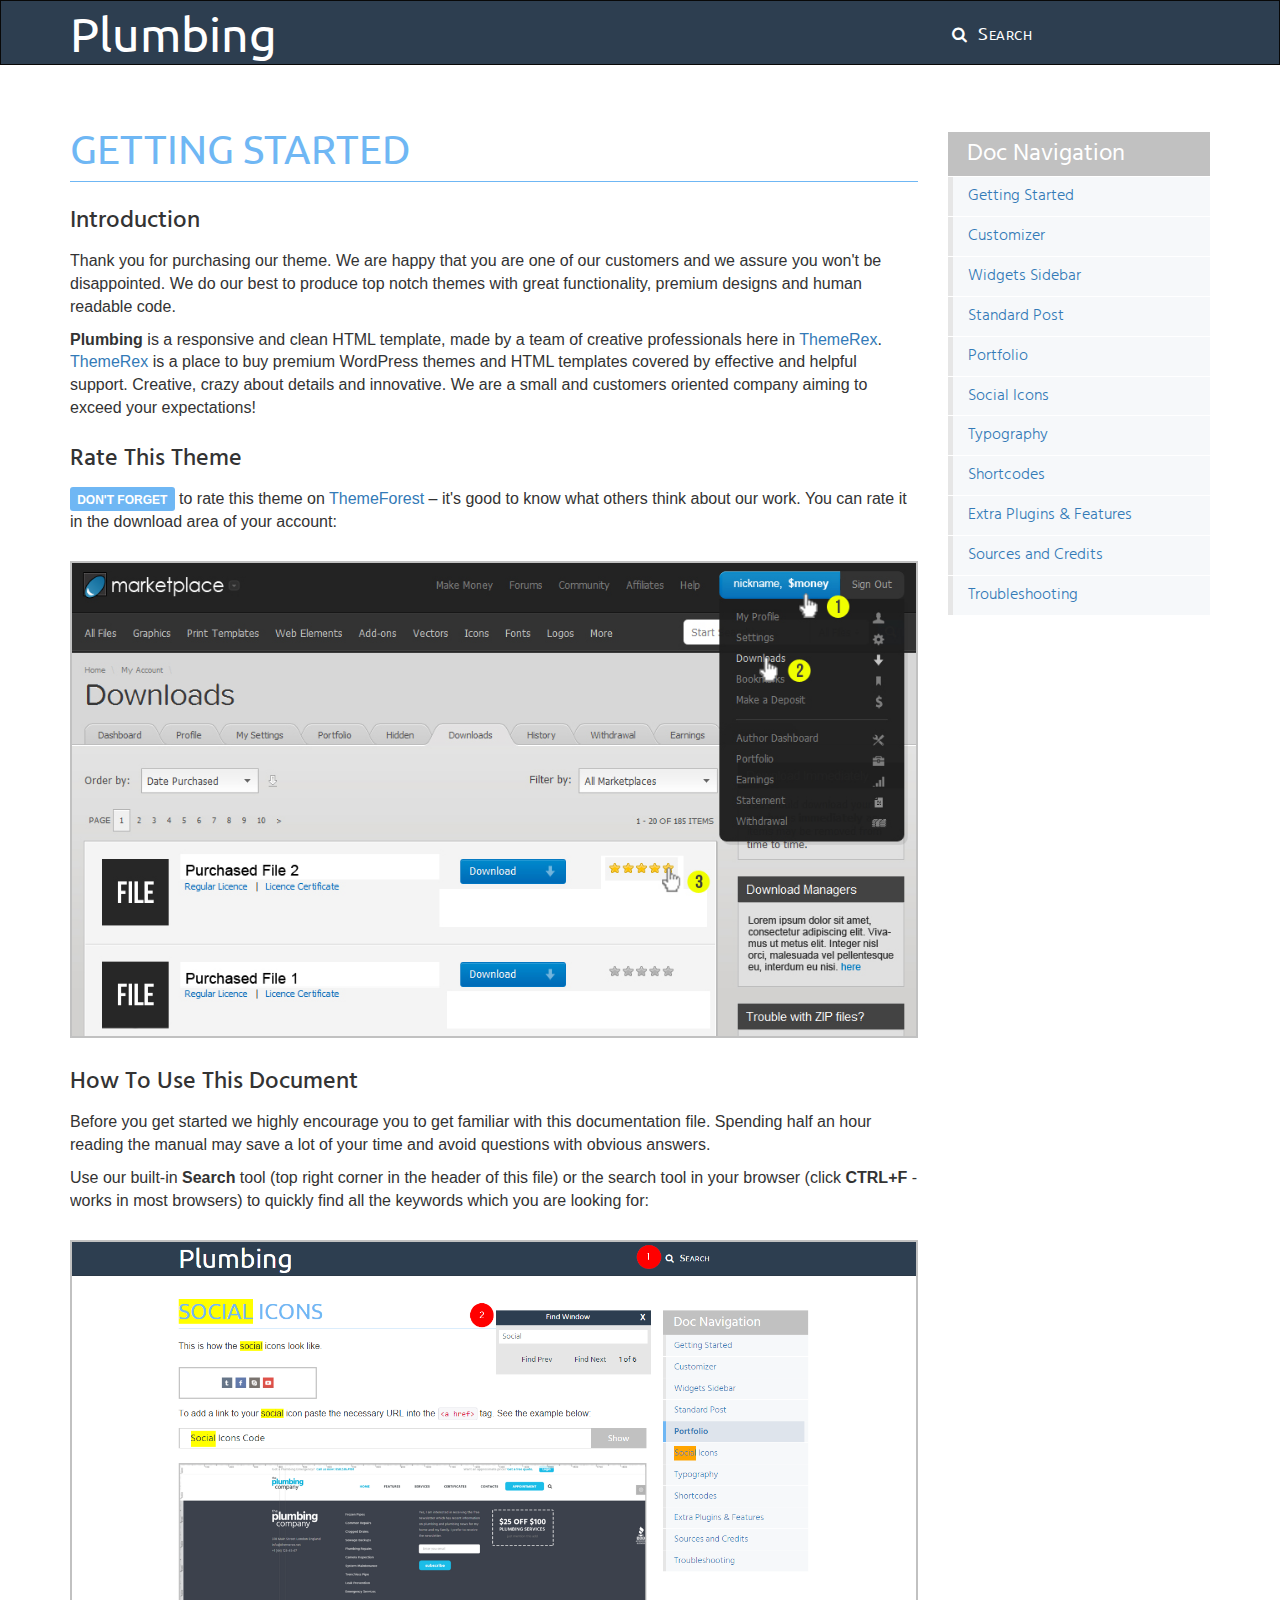
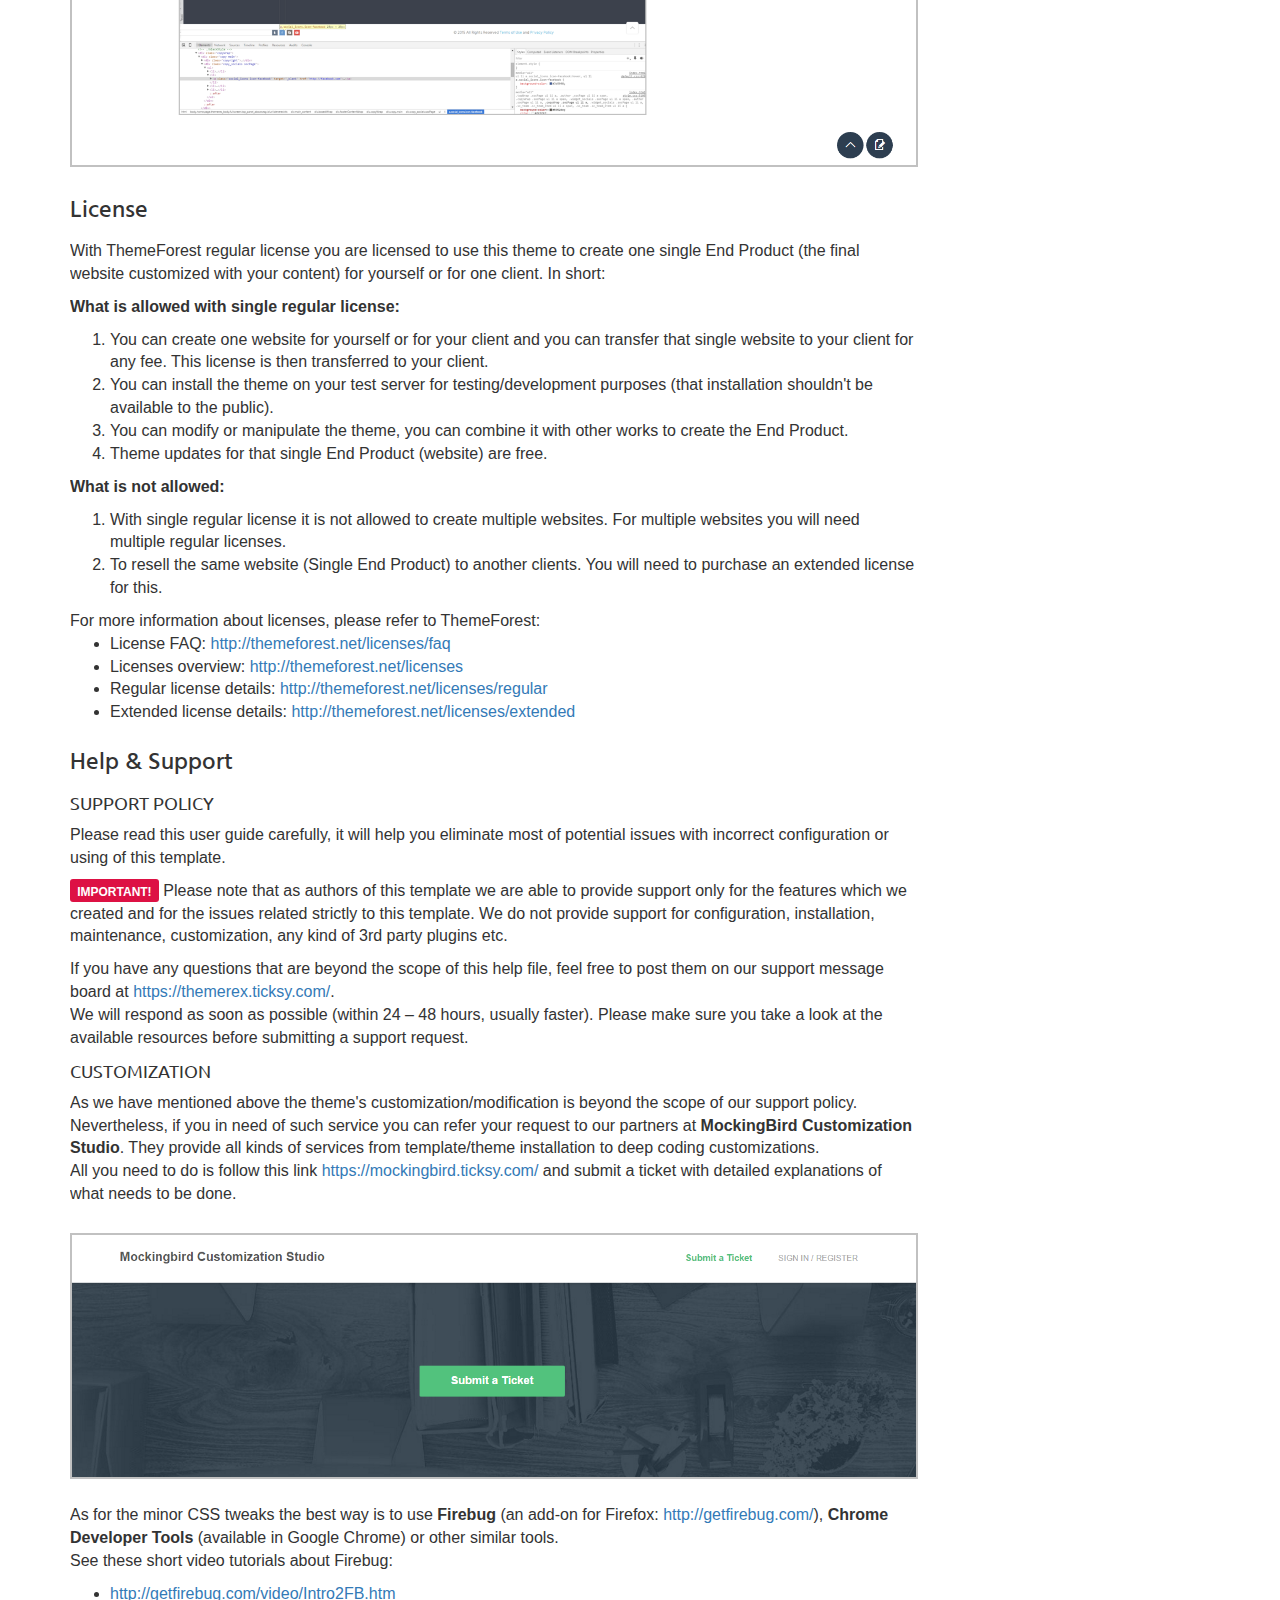
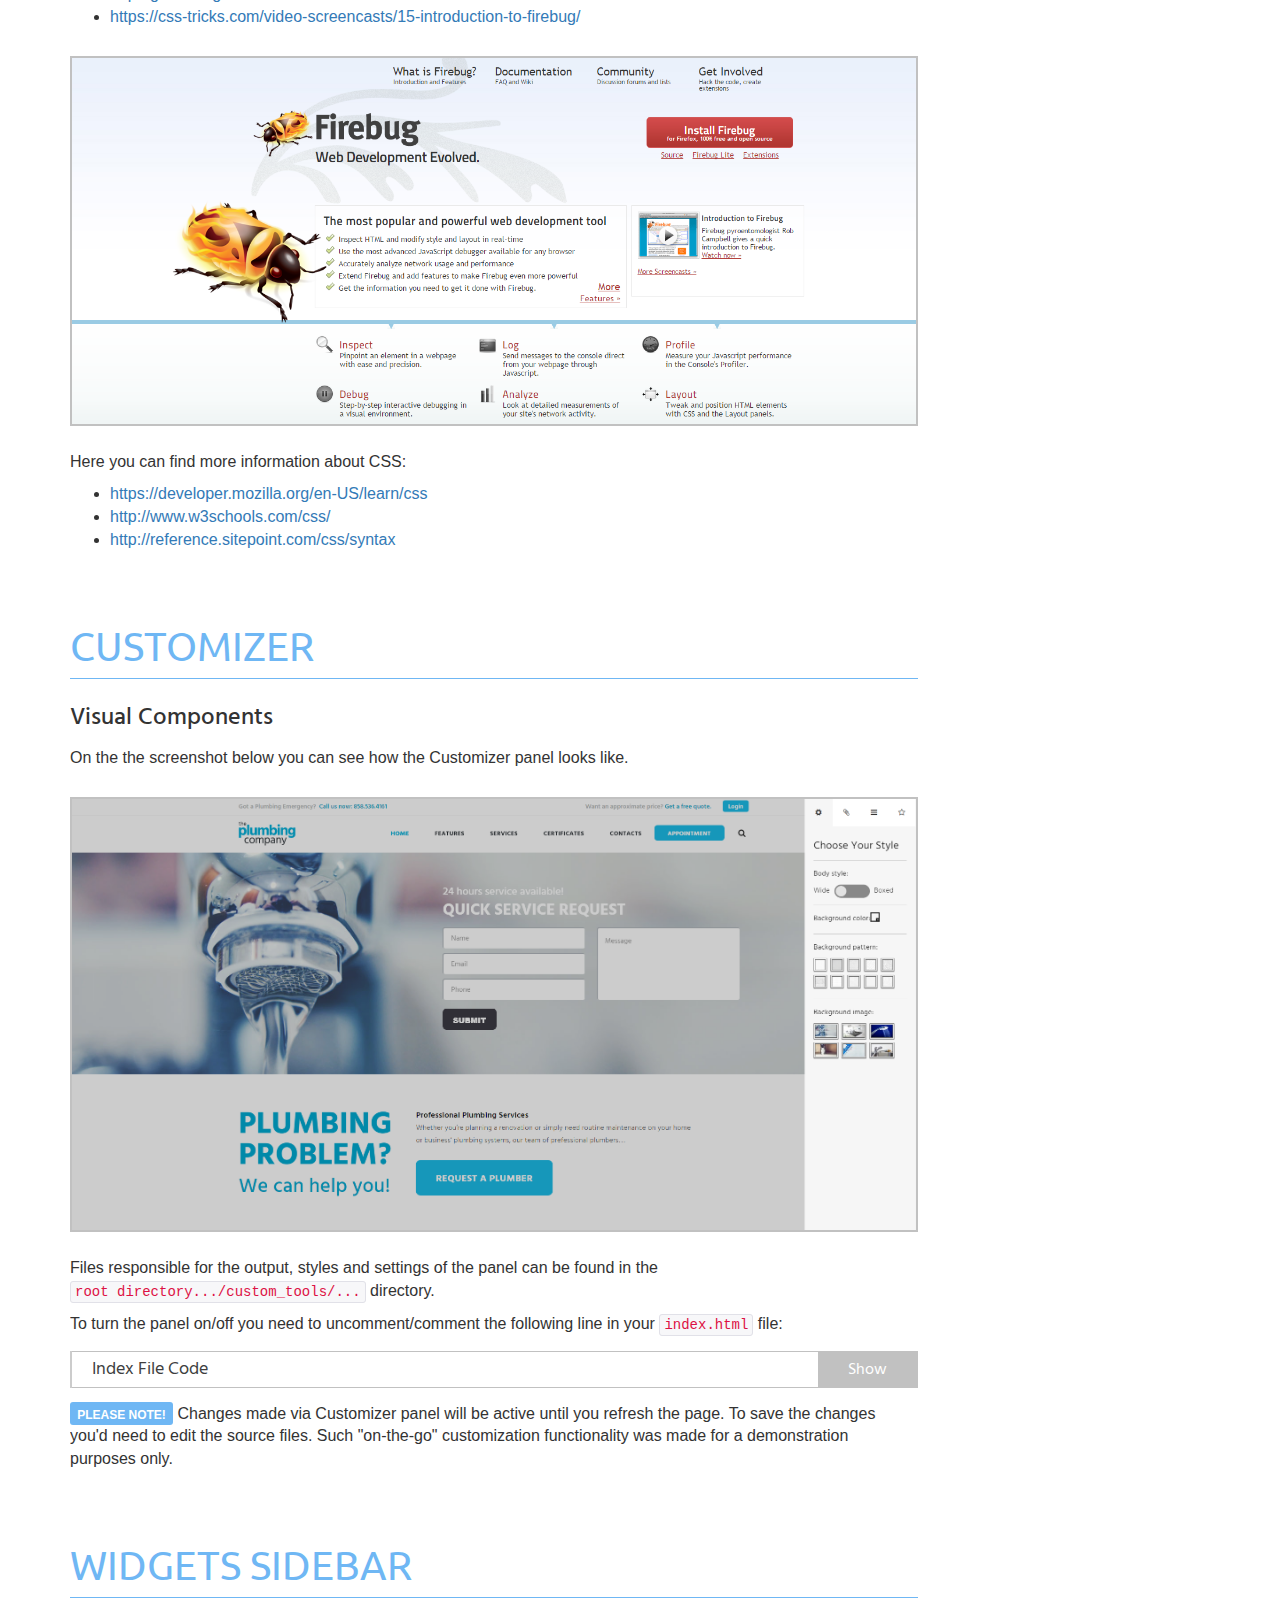
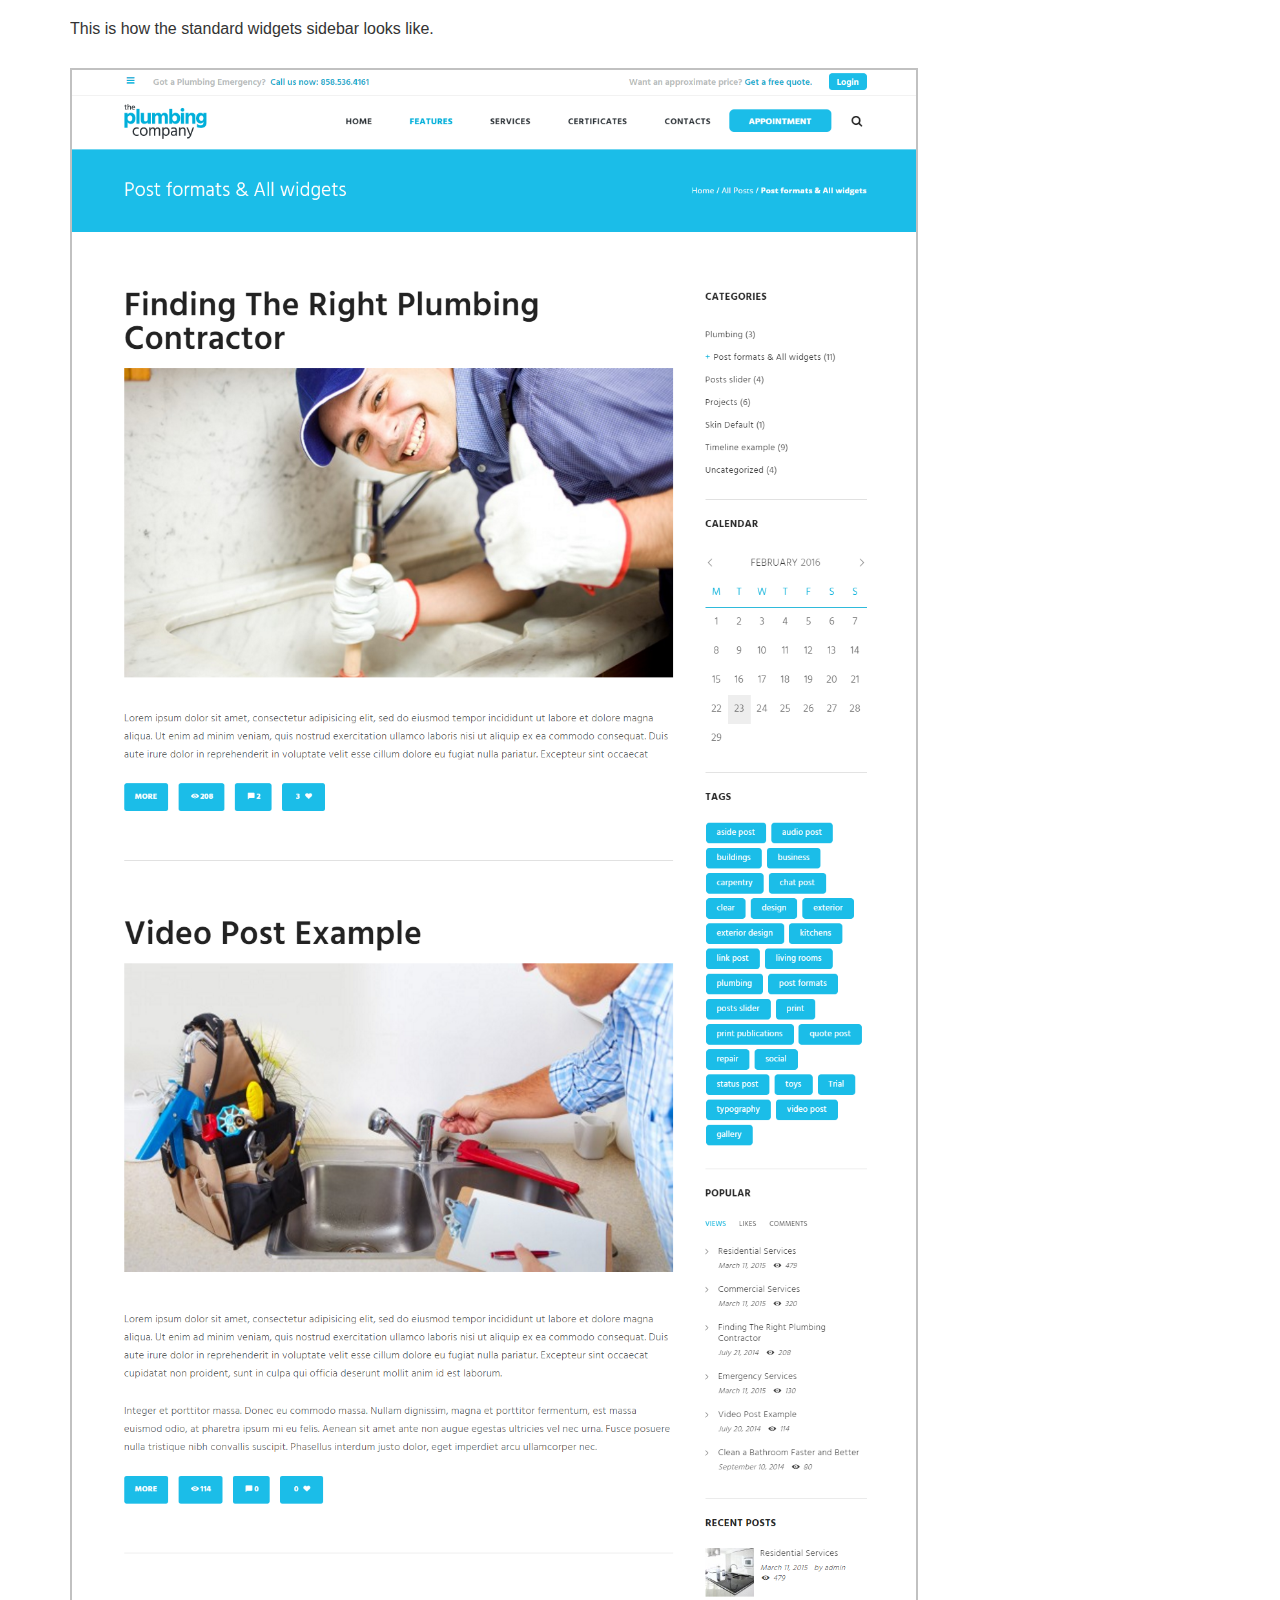
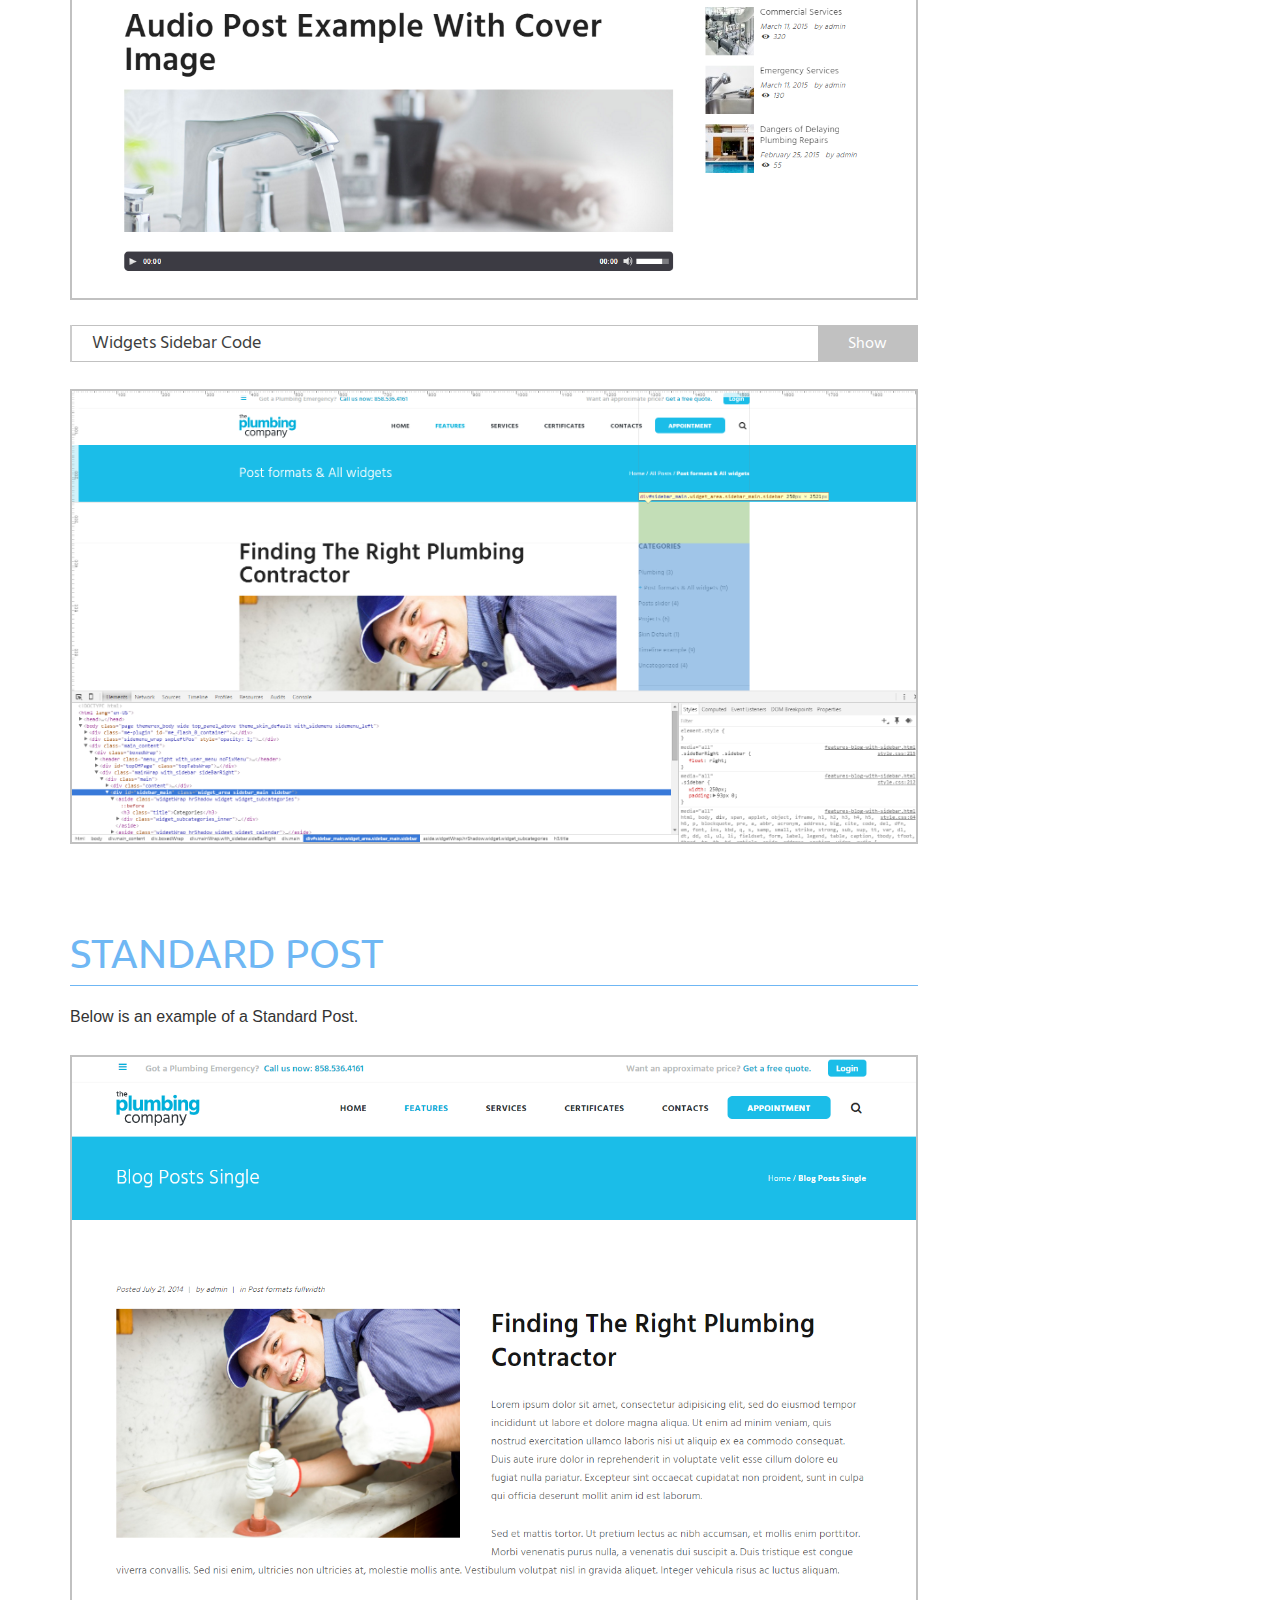
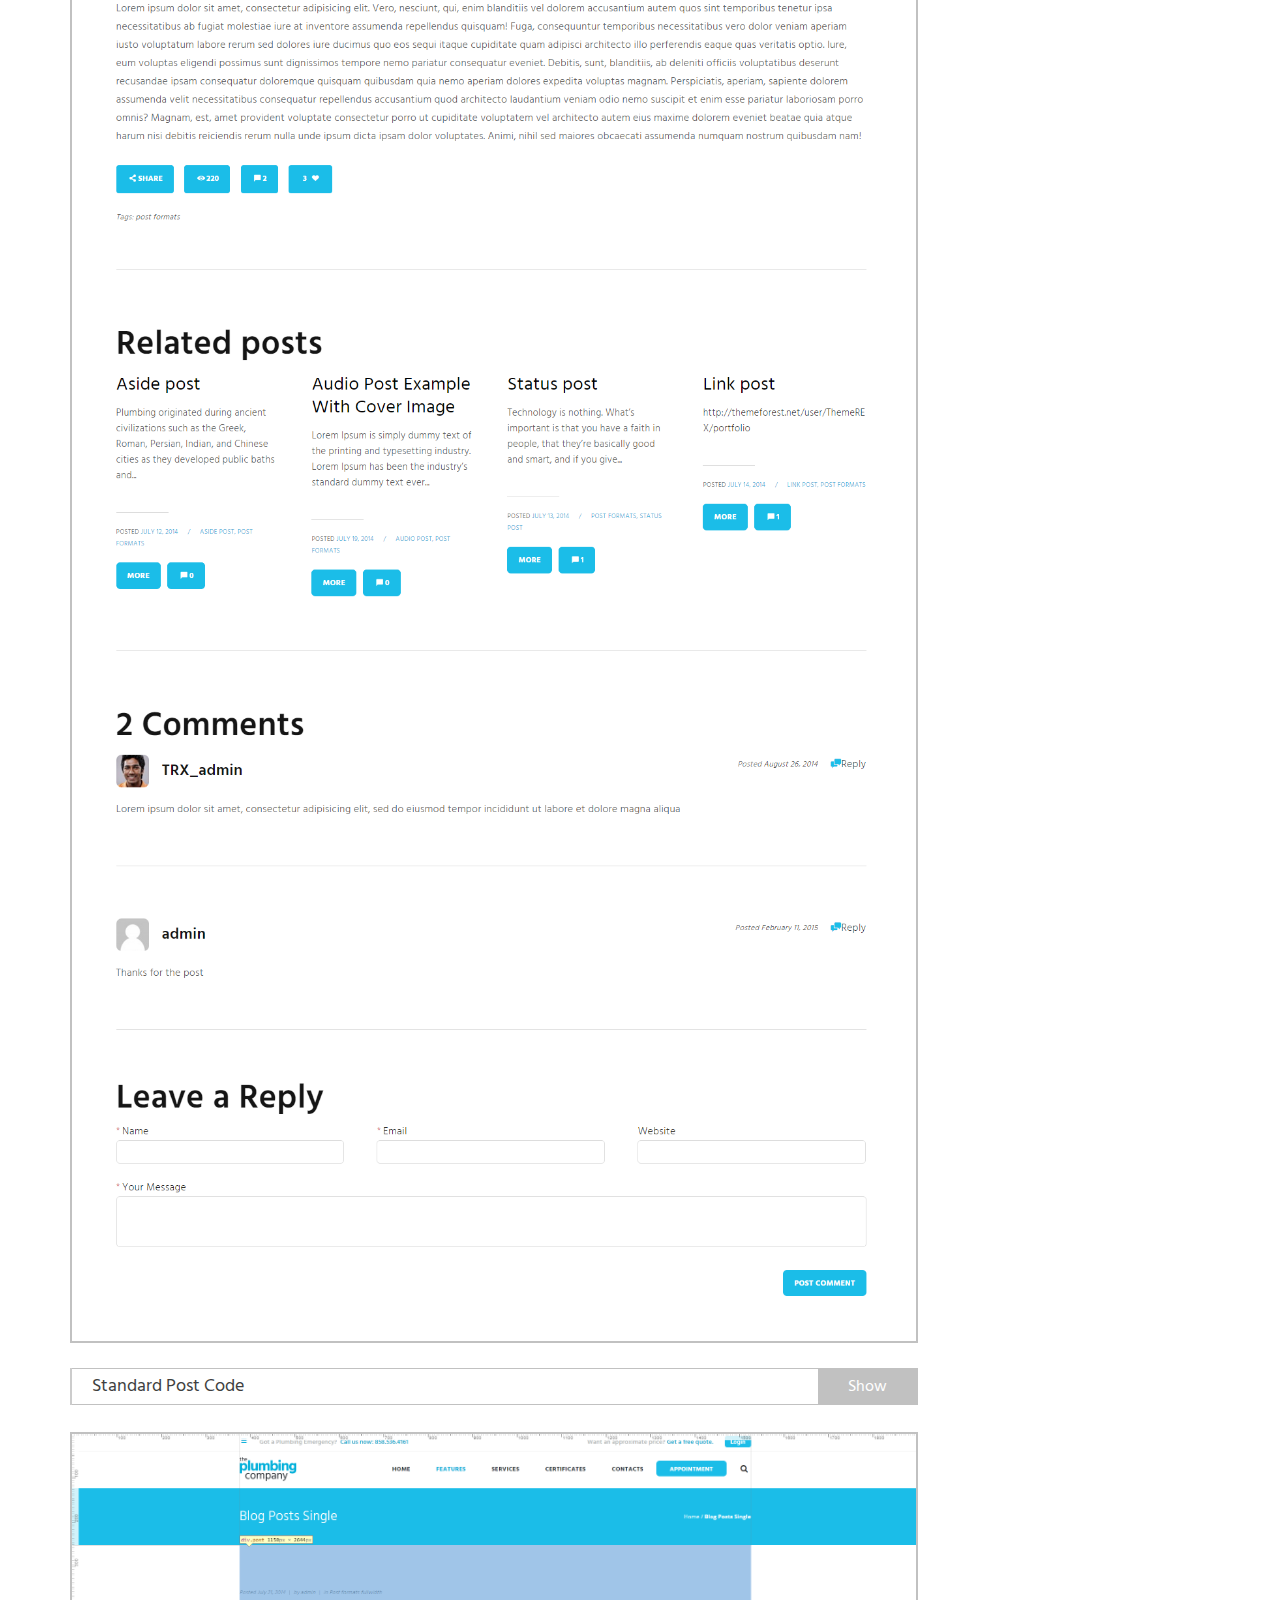
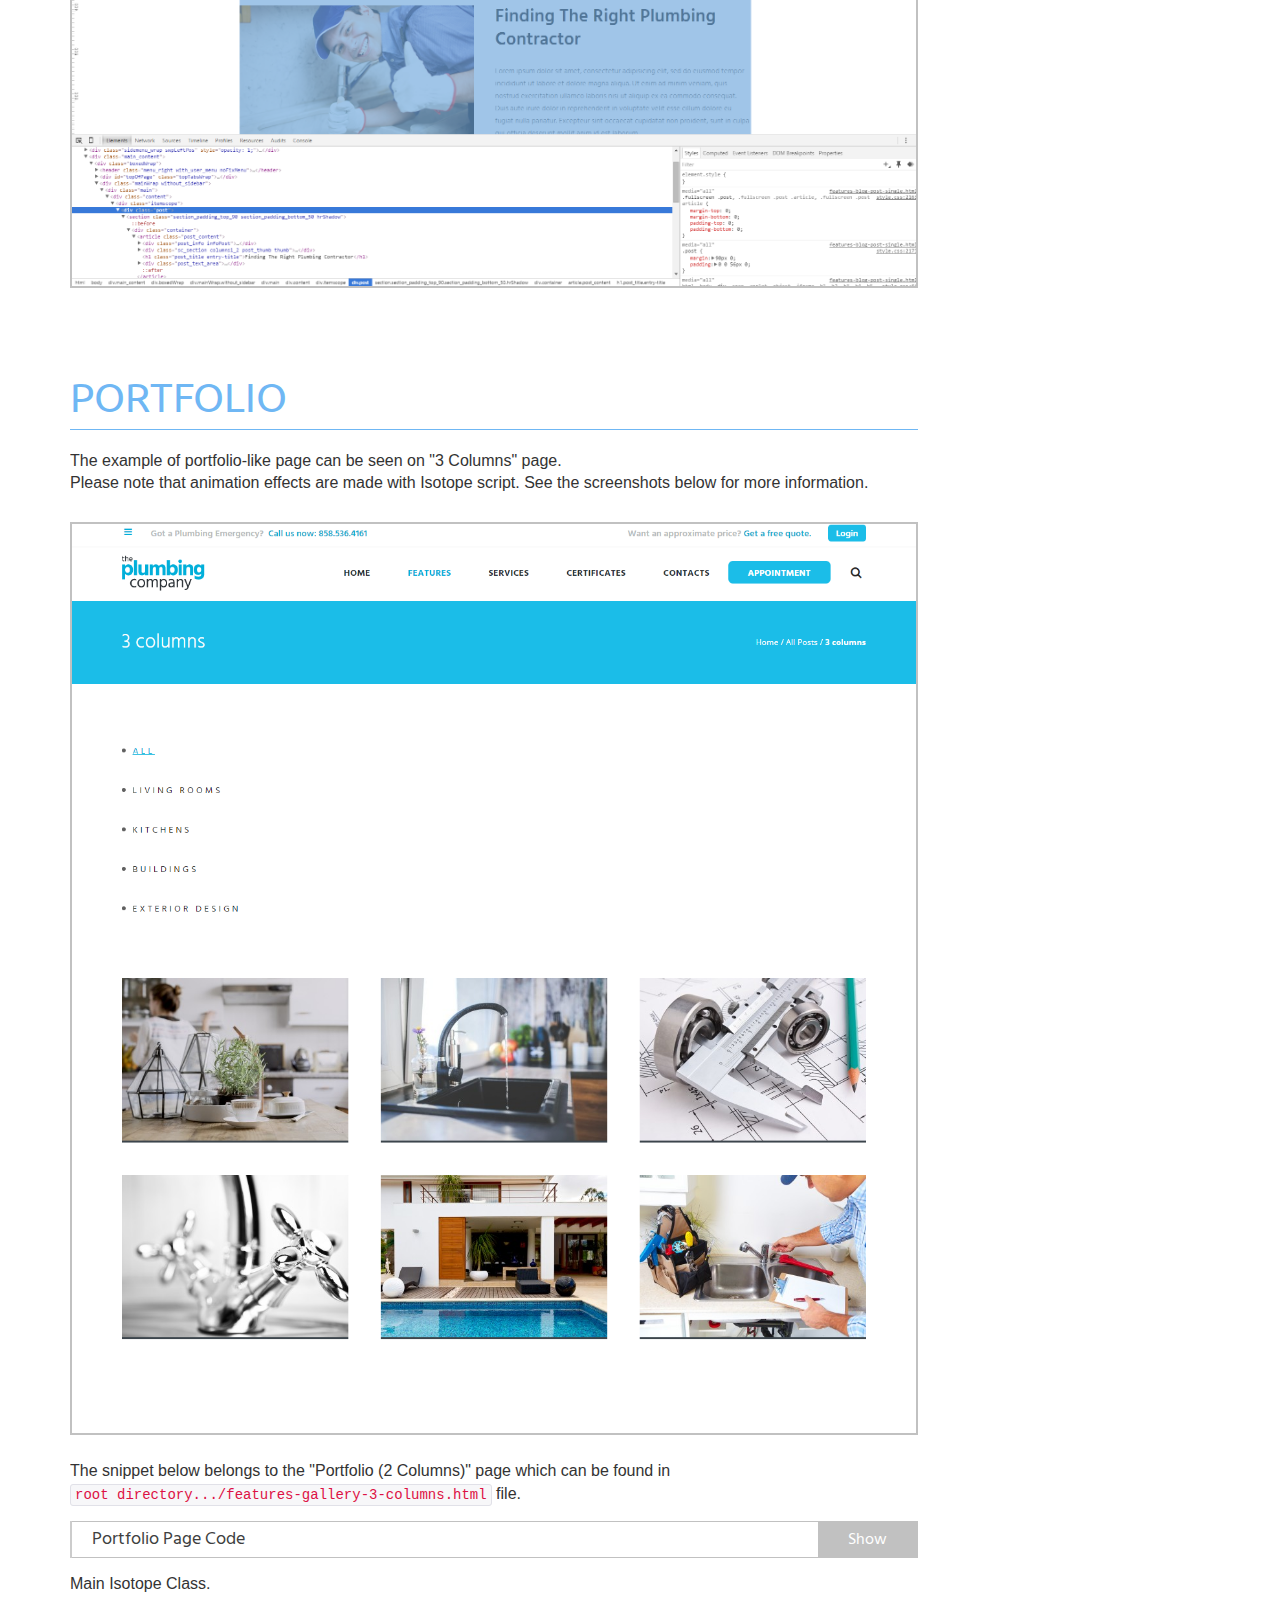
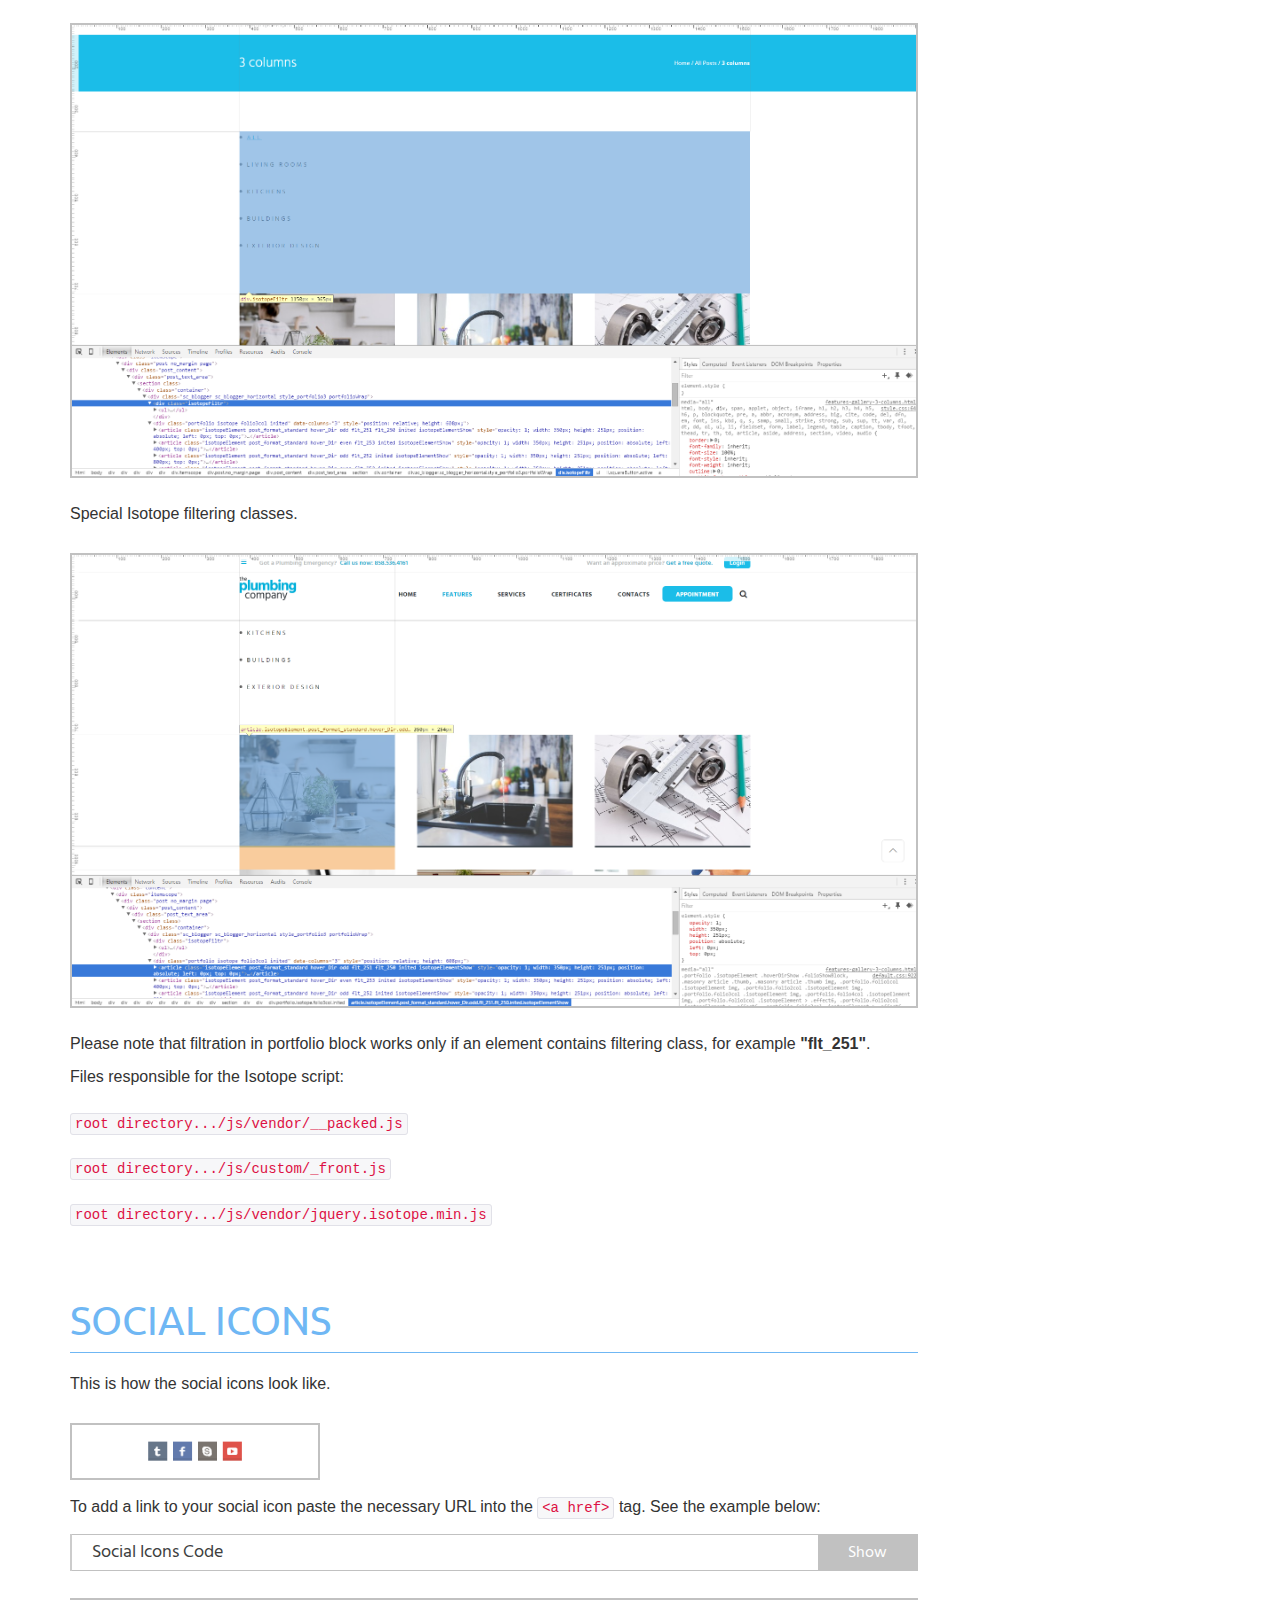
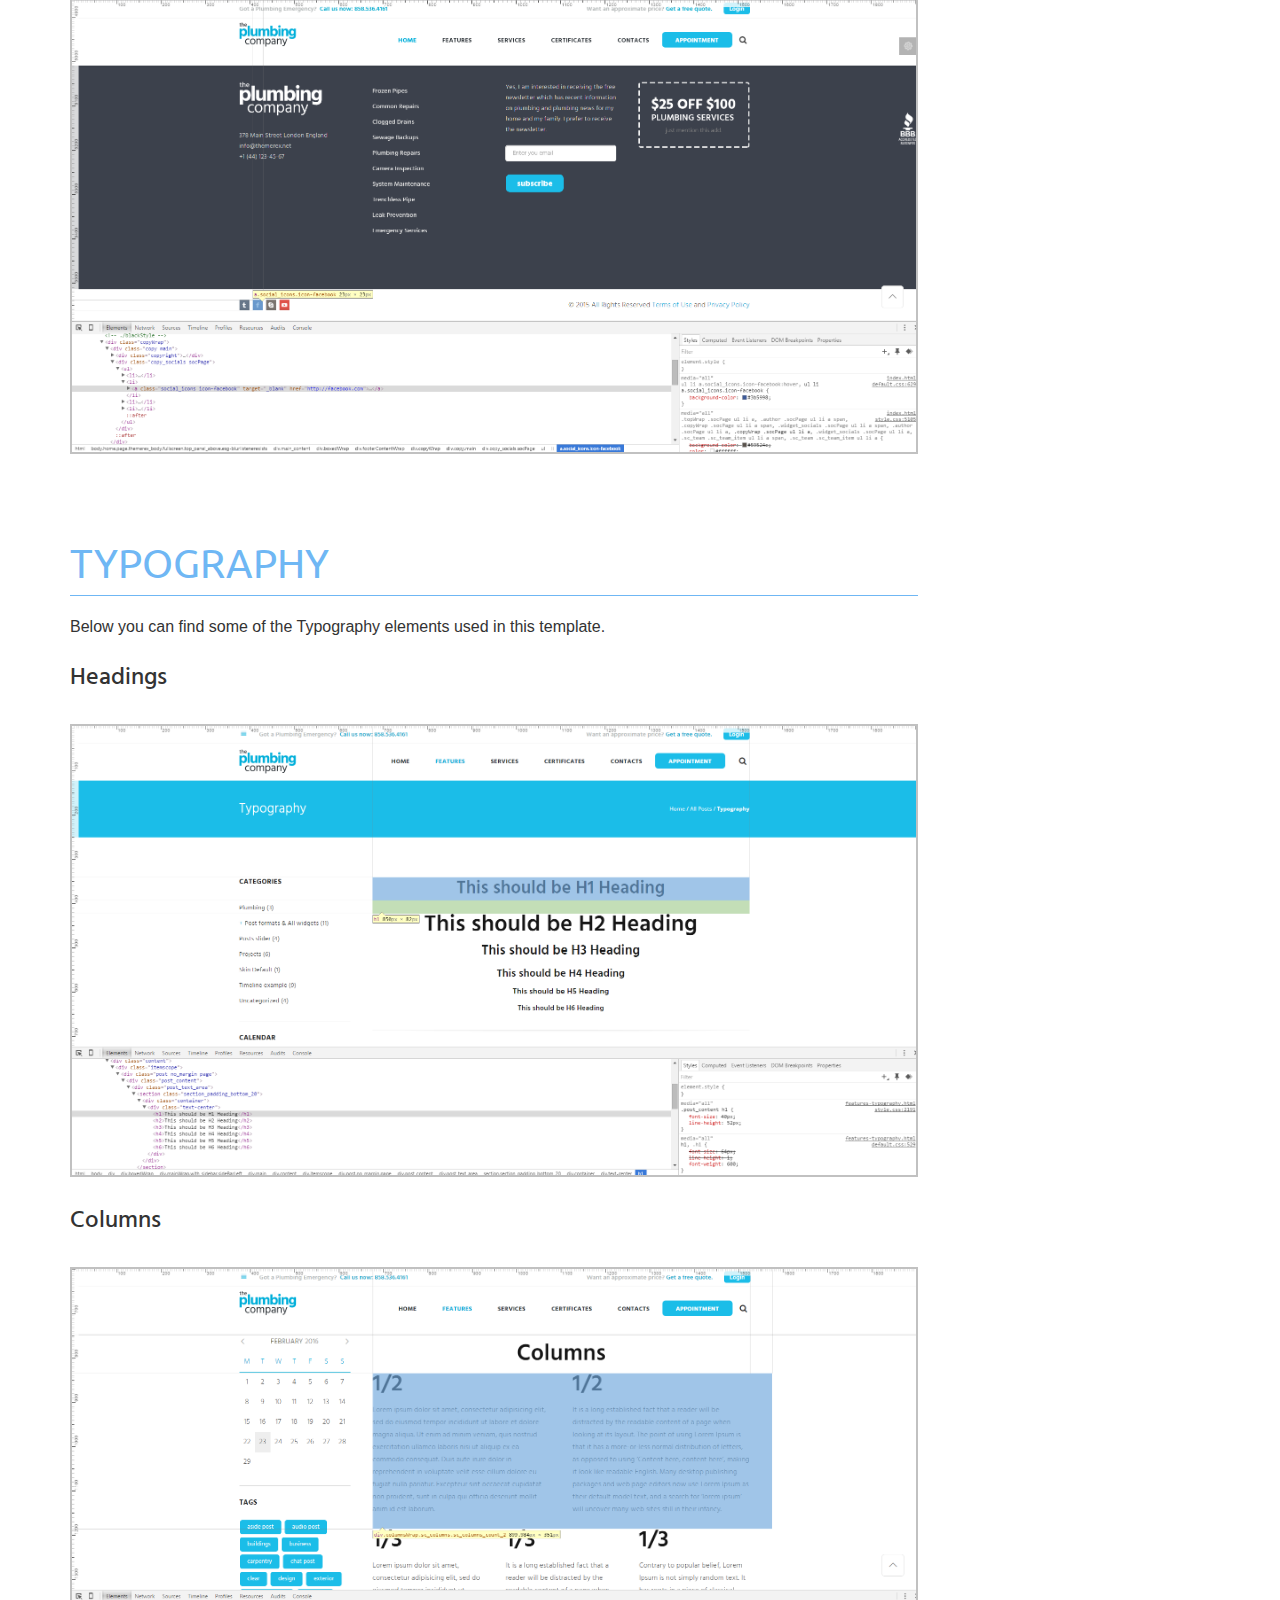
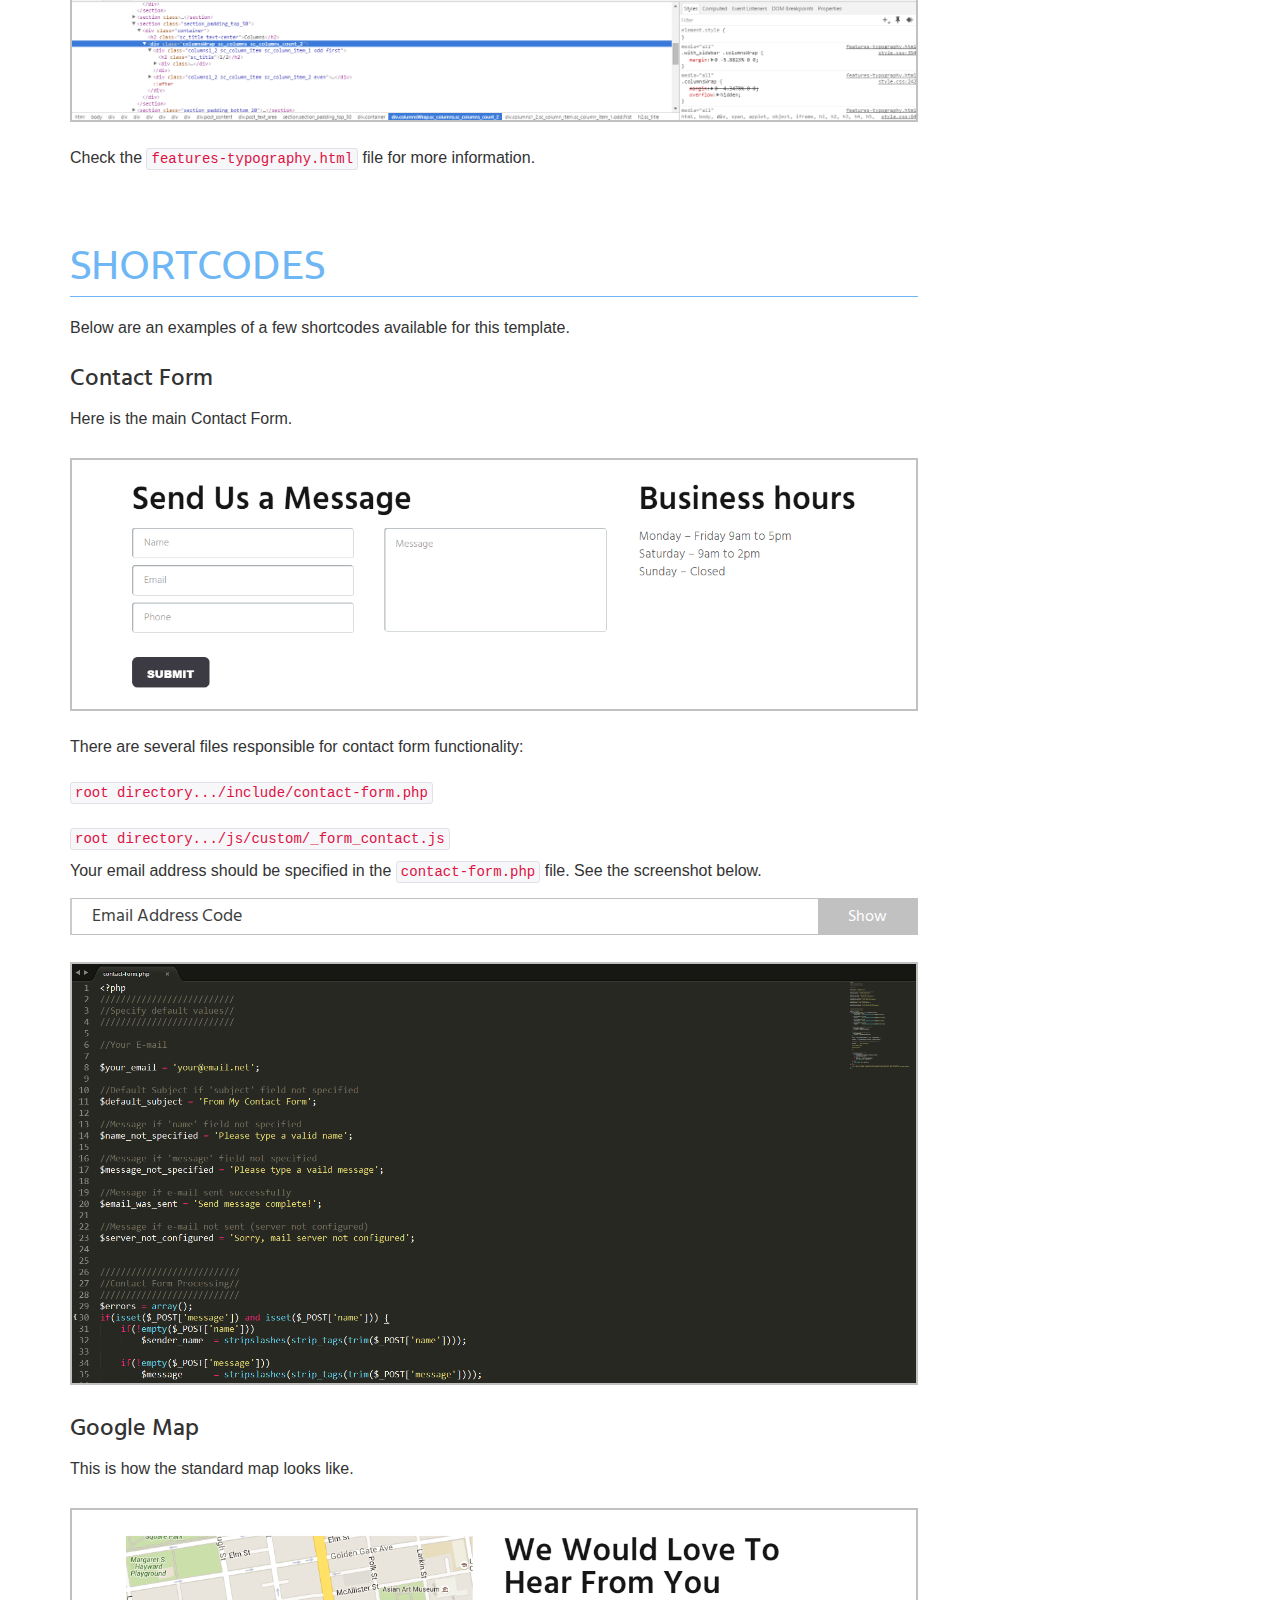
<file: doc/index.html>
<!DOCTYPE html>
<html lang="en">
<head>
	<meta charset="utf-8">
	<meta http-equiv="X-UA-Compatible" content="IE=edge">
	<meta name="viewport" content="width=device-width, initial-scale=1">
	<meta name="keywords" content="">
	<title>Plumbing Doc v1.1</title>
	<link rel="stylesheet" href="css/bootstrap.css">
	<link rel="stylesheet" href="css/progressive.css">
	<link rel="stylesheet" href="css/_Spoiler.css">
	<link rel="stylesheet" href="css/fontello/css/icons.css" type="text/css" media="all" />		
	<link rel="stylesheet" href="js/prettyPhoto/css/prettyPhoto.css" type="text/css" media="all" />		
	</head>
<body onload="prettyPrint()">
	<div id="header" class="navbar navbar-inverse " role="navigation">
		<div class="container">
			<div class="navbar-header">
				<button type="button" class="navbar-toggle" data-toggle="collapse" data-target=".navbar-collapse">
					<span class="sr-only">Toggle navigation</span>
					<span class="icon-bar"></span>
					<span class="icon-bar"></span>
					<span class="icon-bar"></span>
				</button>
				<a class="navbar-brand" href="http://plumbing-html.themerex.net/">Plumbing</a>
			</div>
			<div class="collapse navbar-collapse">
				<div class="custom-search-button">
					<label for="search" class="icon-search"></label>			
					<input id="search" type="button" value="Search" onclick="show();">				
				</div>
			</div>
		</div>
	</div>
	<div class="container clearfix" style="overflow:hidden;">
		<div class="doc-container row clearfix">

			<!-- Doc Navigation Sidebar 
				================================================== -->
			<div class="doc-sidebar col-md-3 pull-right">
				<ul class="doc-nav nav nav-list affix-top">
					<li>
						<a href="#gt_strt">Getting Started</a>		
					</li>

					<li>
						<a href="#customizer">Customizer</a>
					</li>

					<!-- <li>
						<a href="#homepage">Homepage</a>
					</li> -->

					<li>
						<a href="#wdgt_sdbr">Widgets Sidebar</a>
					</li>

					<li>
						<a href="#stndr_pst">Standard Post</a>
					</li>

					<li>
						<a href="#prtfl">Portfolio</a>
					</li>

					<li>
						<a href="#soc_ic">Social Icons</a>
					</li>

					<li>
						<a href="#tpgr">Typography</a>
					</li>
					
					<li>
						<a href="#shrtc">Shortcodes</a>
					</li>

					<li>
						<a href="#addtnl_plgns">Extra Plugins & Features</a>
					</li>

					<li>
						<a href="#src_crdts">Sources and Credits</a>
					</li>

					<li>
						<a href="#trblsht">Troubleshooting</a>
					</li>
				</ul>
			</div>

			<!-- Main Content Area 
				================================================== -->
			<div class="doc-content col-md-9">

				<!-- Getting Started 
				================================================== -->
				<div class="docs-section" id="gt_strt">
					<h1 class="page-header">Getting Started</h1>
					
					<!-- Introduction
					============================ -->
					<h3>Introduction</h3>
					<p>
						Thank you for purchasing our theme. We are happy that you are one of our customers and we assure you
                        won't be disappointed. We do our best to produce top notch themes with great functionality,
                        premium designs and human readable code.
                    </p>
					<p>
						<b>Plumbing</b> is a responsive and clean HTML template, made by a team of creative professionals here in <a href="http://themerex.net/">ThemeRex</a>.
						<a href="http://themeforest.net/user/themerex/portfolio">ThemeRex</a> is a place to buy premium WordPress themes and HTML templates covered by effective and helpful support. Creative, crazy about details and innovative. We are a small and customers oriented company aiming to exceed your expectations!
					</p>

					<!-- Rate This Theme
					============================ -->
					<h3>Rate This Theme</h3>
					<p>
						<span class="label label-info">DON'T FORGET</span>
						to rate this theme on <a href="http://themeforest.net/">ThemeForest</a> – it's good to know what others think about our work. You can rate it in the download area of your account:
					</p>
					<div class="image-box">
						<a href="images/rate.png" rel="prettyPhoto" title="">
							<img src="images/rate.png" alt="">
						</a>		
					</div>
					
					<!-- How To Use This Document
					============================ -->
					<h3>How To Use This Document</h3>
					<p>
						Before you get started we highly encourage you to get familiar with this documentation file. Spending half an hour reading the manual may save a lot of your time and avoid questions with obvious answers. 
					</p>
					<p>
						Use our built-in <b>Search</b> tool (top right corner in the header of this file) or the search tool in your browser (click <b>CTRL+F</b> - works in most browsers) to quickly find all the keywords which you are looking for:
					</p>
					<div class="image-box">
						<a href="images/search.png" rel="prettyPhoto" title="">
							<img src="images/search.png" alt="">
						</a>		
					</div>
					
					<!-- License
					============================ -->
					<h3>License</h3>
					<p>
						With ThemeForest regular license you are licensed to use this theme to create one
						single End Product (the final website customized with your content) for yourself or for one
						client. In short:
					</p>
					<p><b>What is allowed with single regular license:</b><br>
						<ol>	
							<li>
								You can create one website for yourself or for your client and you can transfer that
								single website to your client for any fee. This license is then transferred to your
								client.
							</li>
							<li>
								You can install the theme on your test server for testing/development purposes
								(that installation shouldn't be available to the public).
							</li>
							<li>
								You can modify or manipulate the theme, you can combine it with other works to
								create the End Product.
							</li>
							<li>
								Theme updates for that single End Product (website) are free.
							</li>
						</ol>
					</p>	
					<p><b>What is not allowed:</b><br>
						<ol>
							<li>
								With single regular license it is not allowed to create multiple websites. For
								multiple websites you will need multiple regular licenses.
							</li>
							<li>
								To resell the same website (Single End Product) to another clients. 
								You will need to purchase an extended license for this.
							</li>
						</ol>	
					</p>
					</p>For more information about licenses, please refer to ThemeForest:<br>
						<ul>
							<li>License FAQ: <a href="http://themeforest.net/licenses/faq">http://themeforest.net/licenses/faq</a></li>
							<li>Licenses overview: <a href="http://themeforest.net/licenses">http://themeforest.net/licenses</a></li>
							<li>Regular license details: <a href="http://themeforest.net/licenses/regular">http://themeforest.net/licenses/regular</a></li>
							<li>Extended license details: <a href="http://themeforest.net/licenses/extended">http://themeforest.net/licenses/extended</a></li>
						</ul>
					</p>
					
					<!-- Help & Support
					============================ -->
					<h3>Help & Support</h3>
					<h4>Support Policy</h4>
					<p>	
						Please read this user guide carefully, it will help you eliminate most of potential issues with incorrect configuration or using of this template.
                    </p>

					<p>
						<!-- <span class="label label-info">PLEASE NOTE!</span> --><span class="label label-danger">IMPORTANT!</span> Please note that as authors of this template we are able to provide support only for the features which we created and for the issues related strictly to this template. We do not provide support for configuration, installation, maintenance, customization, any kind of 3rd party plugins etc.
					</p>

					<p>
						If you have any questions that are beyond the scope of this help file, feel free to post them on our support message board at <a href="https://themerex.ticksy.com/" target="_blank">https://themerex.ticksy.com/</a>.<br> 
						We will respond as soon as possible (within 24 – 48 hours, usually faster). Please make sure you take a look at the available resources before submitting a support request.
                    </p>

                    <!-- <p><b>3rd party plugins</b></p>
                    <p>
                    	Please be informed that this HTML template comes with several 3rd party plugins such as Revolutions Slider, Swiper Slider, Service Calculator, Company Timeline etc. These plugins were only stylized as they were the part of the original WP theme.
                    </p> -->

					<h4>Customization</h4>
                    <p>
                    	As we have mentioned above the theme's customization/modification is beyond the scope of our support policy. Nevertheless, if you in need of such service you can refer your request to our partners at <b>MockingBird Customization Studio</b>. They provide all kinds of services from template/theme installation to deep coding customizations.<br>
                    	All you need to do is follow this link <a href="https://mockingbird.ticksy.com/">https://mockingbird.ticksy.com/</a> and submit a ticket with detailed explanations of what needs to be done.
                    </p>
					<div class="image-box">
						<a href="https://mockingbird.ticksy.com/" target="_blank"> 
							<img src="images/mockingbird.png" alt="">
						</a>		
					</div>

                    <p>
                    	As for the minor CSS tweaks the best way is to use <b>Firebug</b> (an add-on for Firefox: <a href="http://getfirebug.com/">http://getfirebug.com/</a>), <b>Chrome Developer Tools</b> (available in Google Chrome) or other similar tools.<br>
						See these short video tutorials about Firebug:<br>
						<ul>
							<li><a href="http://getfirebug.com/video/Intro2FB.htm">http://getfirebug.com/video/Intro2FB.htm</a></li>
							<li><a href="https://css-tricks.com/video-screencasts/15-introduction-to-firebug/">https://css-tricks.com/video-screencasts/15-introduction-to-firebug/</a></li>
						</ul>
                    </p>

                    <div class="image-box">
						<a href="http://getfirebug.com/" target="_blank">
							<img src="images/firebug.png" alt="">
						</a>		
					</div>

                    <p>Here you can find more information about CSS:
                    	<ul>
                    		<li><a href="https://developer.mozilla.org/en-US/learn/css">https://developer.mozilla.org/en-US/learn/css</a></li>
                    		<li><a href="http://www.w3schools.com/css/">http://www.w3schools.com/css/</a></li>
                    		<li><a href="http://reference.sitepoint.com/css/syntax">http://reference.sitepoint.com/css/syntax</a></li>
                    	</ul>
                    </p>

				</div>



				<!-- Customizer 
				================================================== -->
				<div class="docs-section" id="customizer">
					<h1 class="page-header">Customizer</h1>
					
					<!-- Visual Components
					============================ -->
					<h3>Visual Components</h3>

					<p>
						On the the screenshot below you can see how the Customizer panel looks like. 
					</p>

					<div class="image-box">
						<a href="images/customizer_front.png" rel="prettyPhoto" title="">
							<img src="images/customizer_front.png" alt="">
						</a>		
					</div>

					<p>
                        Files responsible for the output, styles and settings of the panel can be found in the
                        <code>root directory.../custom_tools/...</code> directory.
                        <!-- <br><br>
                        <code>root directory.../custom_tools/css/_customizer.css</code>
                        <br><br>
                        <code>root directory.../custom_tools/css/front.customizer.css</code> -->
                    </p>

                    <p>
                        To turn the panel on/off you need to uncomment/comment the following line in your <code>index.html</code> file: 
                    </p>

                    
					<div class="spoil">
						<div class="sp_top">
							<span class="sp_span">Index File Code</span>
							<button class="sp_button">Show</button>
						</div>
						<div class="sp_text">
							<pre class="prettyprint linenums">
&lt;script type=&#39;text/javascript&#39; src=&#39;custom_tools/js/_customizer.js&#39;&gt;&lt;/script&gt;</pre>
						</div>
					</div>

					<p>
						<span class="label label-info">PLEASE NOTE!</span>
						Changes made via Customizer panel will be active until you refresh the page. To save the changes you'd need to edit the source files. Such "on-the-go" customization functionality was made for a demonstration purposes only.
					</p>

					<!-- Menu Styles
					============================ -->
					<!-- <h3>Menu Styles</h3>

					<p>There are 2 menu styles available in this template:</p>
					
					<b>Line</b>
					<div class="image-box">
						<a href="images/menu_line.png" rel="prettyPhoto" title="">
							<img src="images/menu_line.png" alt="">
						</a>		
					</div>
					
					<b>Block</b>
					<div class="image-box">
						<a href="images/menu_block.png" rel="prettyPhoto" title="">
							<img src="images/menu_block.png" alt="">
						</a>		
					</div>

					<p>
						Check the <code>_customizer.js</code> file for more information.
					</p>

					
					<div class="spoil">
						<div class="sp_top">
							<span class="sp_span">Menu Style Code</span>
							<button class="sp_button">Show</button>
						</div>
						<div class="sp_text">
							<pre class="prettyprint linenums">
// Body and Main menu style
jQuery(&quot;#custom_options .switcher a,#custom_options .switcher2 a&quot; ).draggable({
	axis: &#39;x&#39;,
	containment: &#39;parent&#39;,
	stop: function() {
		var left = parseInt(jQuery(this).css(&#39;left&#39;), 10);
		var curStyle = left &lt; 25 ? (jQuery(this).parent().hasClass(&#39;switcher&#39;) ? &#39;wide&#39; : &#39;line&#39;) : (jQuery(this).parent().hasClass(&#39;switcher&#39;) ? &#39;boxed&#39; : &#39;fon&#39;);
		switchBox(jQuery(this).parent(), curStyle, true);
	}
});
jQuery(&quot;#custom_options .switcher, #custom_options .switcher2&quot; ).click(function(e) {
	&quot;use strict&quot;;
	switchBox(jQuery(this));
	e.preventDefault();
	return false;
});
jQuery(&quot;#custom_options .co_switch_box .co_switch_label&quot;).click(function(e) {
	&quot;use strict&quot;;
	var state = jQuery(this).hasClass(&#39;boxed&#39;) ? &#39;boxed&#39; : (jQuery(this).hasClass(&#39;wide&#39;) ? &#39;wide&#39; : (jQuery(this).hasClass(&#39;line&#39;) ? &#39;line&#39; : &#39;fon&#39;));
	switchBox(jQuery(this).siblings(&#39;div&#39;), state);
	e.preventDefault();
	return false;
});</pre>
						</div>
					</div>
					 -->


					<!-- Body Styles
					============================ -->
					<!-- <h3>Body Styles</h3>

					<p>
						There are 2 body styles available: <b>Wide</b> and <b>Block</b>.<br><br> 

						While setting the necessary style an extra attribute is being added to the <code>&lt;body&gt;</code> class.
						Check the screenshot below.
					</p>

					
					<div class="spoil">
						<div class="sp_top">
							<span class="sp_span">Body Class Code</span>
							<button class="sp_button">Show</button>
						</div>
						<div class="sp_text">
							<pre class="prettyprint linenums">
&lt;body class=&quot;home page fullscreen top_panel_above wide&quot;&gt;</pre>
						</div>
					</div>
					

					<div class="image-box">
						<a href="images/body_style.png" rel="prettyPhoto" title="">
							<img src="images/body_style.png" alt="">
						</a>		
					</div> -->

					<!-- Theme Colors
					============================ -->
					<!-- <h3>Theme Colors</h3>

					<p>
						Here you can choose any custom colorto act as theme's Main/Menu/User one.
					</p>
					
					<div class="image-box">
						<a href="images/theme_color.png" rel="prettyPhoto" title="">
							<img src="images/theme_color.png" alt="">
						</a>		
					</div> -->

					<!-- Background Color
					============================ -->
					<!-- <h3>Background Color</h3>
					
					<p>
						This option is responsible for setting custom background color.
					</p>

					<div class="image-box">
						<a href="images/bg_color.png" rel="prettyPhoto" title="">
							<img src="images/bg_color.png" alt="">
						</a>		
					</div> -->

					<!-- Theme Pattern
					============================ -->
					<!-- <h3>Theme Pattern</h3>

					<p>
						You can also apply one of the available patterns to your background.
					</p>

					<div class="image-box">
						<a href="images/bg_pattern_fb.png" rel="prettyPhoto" title="">
							<img src="images/bg_pattern_fb.png" alt="">
						</a>		
					</div>

                    <p>
                        To change background pattern add of one the classes below into the <code>&lt;body&gt;</code> tag:
                    </p>

                    
					<div class="spoil">
						<div class="sp_top">
							<span class="sp_span">Pattern Body Class Code</span>
							<button class="sp_button">Show</button>
						</div>
						<div class="sp_text">
							<pre class="prettyprint linenums">
&lt;body class=&quot;home page fullscreen top_panel_above boxed bg_pattern_3 openMenuFixRight&quot;&gt;</pre>
						</div>
					</div> -->
					


					<!-- Background Image
					============================ -->
					<!-- <h3>Background Image</h3>

					<p>
						This option allows you to set one of the available images to act as your background image.
					</p>

					<div class="image-box">
						<a href="images/bg_img_fb.png" rel="prettyPhoto" title="">
							<img src="images/bg_img_fb.png" alt="">
						</a>		
					</div>

					<p>
                        To change background image add one of the classes below into the <code>&lt;body&gt;</code> tag:
                    </p>

					<div class="spoil">
						<div class="sp_top">
							<span class="sp_span">Image Body Class Code</span>
							<button class="sp_button">Show</button>
						</div>
						<div class="sp_text">
							<pre class="prettyprint linenums">
&lt;body class=&quot;home page fullscreen top_panel_above boxed openMenuFixRight bg_image_1&quot;&gt;</pre>
						</div>
					</div> -->

				</div>



				<!-- Homepage
				================================================== -->
				<!-- <div class="docs-section" id="homepage">
					<h1 class="page-header">Homepage</h1>
					
					<p>
						This template provides a huge variety of different homepage styles. Below you can see a few of them.
					</p>

					<div class="image-box">
						<a href="images/home_1.png" rel="prettyPhoto" title="">
							<img src="images/home_1.png" alt="">
						</a>		
					</div>

					<div class="image-box">
						<a href="images/home_2.png" rel="prettyPhoto" title="">
							<img src="images/home_2.png" alt="">
						</a>		
					</div>
					
				</div> -->

				


				<!-- Widgets Sidebar
				================================================== -->
				<div class="docs-section" id="wdgt_sdbr">
					<h1 class="page-header">Widgets Sidebar</h1>
					
					<p>
                        This is how the standard widgets sidebar looks like. 
                    </p>

                    <div class="image-box">
						<a href="images/sidebar_standard_post.png" rel="prettyPhoto" title="">
							<img src="images/sidebar_standard_post.png" alt="">
						</a>		
					</div>

                    
					<div class="spoil">
						<div class="sp_top">
							<span class="sp_span">Widgets Sidebar Code</span>
							<button class="sp_button">Show</button>
						</div>
						<div class="sp_text">
							<pre class="prettyprint linenums">
&lt;div id=&quot;sidebar_main&quot; class=&quot;widget_area sidebar_main sidebar&quot;&gt;
...
&lt;/div&gt;</pre>
						</div>
					</div>
					
					
					<div class="image-box">
						<a href="images/sidebar_standard_post_fb.png" rel="prettyPhoto" title="">
							<img src="images/sidebar_standard_post_fb.png" alt="">
						</a>		
					</div>
					
				</div>


				<!-- Standard Post
				================================================== -->
				<div class="docs-section" id="stndr_pst">
					<h1 class="page-header">Standard Post</h1>

					<p>
						Below is an example of a Standard Post.
					</p>

					<div class="image-box">
						<a href="images/standard_post.png" rel="prettyPhoto" title="">
							<img src="images/standard_post.png" alt="">
						</a>		
					</div>

					
					<div class="spoil">
						<div class="sp_top">
							<span class="sp_span">Standard Post Code</span>
							<button class="sp_button">Show</button>
						</div>
						<div class="sp_text">
							<pre class="prettyprint linenums">
&lt;div class=&quot;post&quot;&gt;
...
&lt;/div&gt;</pre>
						</div>
					</div>
					

					<div class="image-box">
						<a href="images/standard_post_fb.png" rel="prettyPhoto" title="">
							<img src="images/standard_post_fb.png" alt="">
						</a>		
					</div>

				</div>

				<!-- Portfolio
				================================================== -->
				<div class="docs-section" id="prtfl">
					<h1 class="page-header">Portfolio</h1>
					
					<p>
                        The example of portfolio-like page can be seen on "3 Columns" page.<br>
                        Please note that animation effects are made with Isotope script. See the screenshots below for more information.
                    </p>
					
					<div class="image-box">
						<a href="images/portfolio.png" rel="prettyPhoto" title="">
							<img src="images/portfolio.png" alt="">
						</a>		
					</div>

                    <p>
                        The snippet below belongs to the "Portfolio (2 Columns)" page which can be found in <code>root directory.../features-gallery-3-columns.html</code> file<!-- starting at <b>line #346</b> -->.
                    </p>

					
					<div class="spoil">
						<div class="sp_top">
							<span class="sp_span">Portfolio Page Code</span>
							<button class="sp_button">Show</button>
						</div>
						<div class="sp_text">
							<pre class="prettyprint linenums">
&lt;div class=&quot;content&quot;&gt;
...
&lt;/div&gt;</pre>
						</div>
					</div>
					

					<p>Main Isotope Class.</p>

					<div class="image-box">
						<a href="images/portfolio_fb.png" rel="prettyPhoto" title="">
							<img src="images/portfolio_fb.png" alt="">
						</a>		
					</div>

					<p>Special Isotope filtering classes.</p>

					<div class="image-box">
						<a href="images/portfolio_fb_isotope.png" rel="prettyPhoto" title="">
							<img src="images/portfolio_fb_isotope.png" alt="">
						</a>		
					</div>

                    <p>
                        Please note that filtration in portfolio block works only if an element contains filtering class, for example <b>"flt_251"</b>.
                    </p>
                    <p>
                        Files responsible for the Isotope script:<br><br>
                         <!-- can be found in <code>root directory.../js/vendor/...</code> folder. -->
                        <code>root directory.../js/vendor/__packed.js</code><br><br>
                        <code>root directory.../js/custom/_front.js</code><br><br>
                        <code>root directory.../js/vendor/jquery.isotope.min.js</code>
                    </p>

                    <!-- <p>
                    	Isotope Script is also responsible for ajax blocks loading from html files at <code>root directory.../ajax/...</code> directory. This script can be found in the <code>root directory.../js/custom/_front.js</code> file. Check the screenshot below for more information.
                    </p>

                    <div class="image-box">
						<a href="images/isotope_ajaxload.png" rel="prettyPhoto" title="">
							<img src="images/isotope_ajaxload.png" alt="">
						</a>		
					</div> -->

				</div>


				<!-- Social Icons
				================================================== -->
				<div class="docs-section" id="soc_ic">
					<h1 class="page-header">Social Icons</h1>
					
					<p>
						This is how the social icons look like.
					</p>

					<div class="image-box">
						<a href="images/soc.png" rel="prettyPhoto" title="">
							<img class="small" src="images/soc.png" alt="">
						</a>		
					</div>
					<!-- Attention!!! Check the img and p class!!!-->
					
                    <p class="after_image_p">
                        To add a link to your social icon paste the necessary URL into the <code>&lt;a href&gt;</code> tag. See the example below:<br>
                    </p>

                    
					<div class="spoil">
						<div class="sp_top">
							<span class="sp_span">Social Icons Code</span>
							<button class="sp_button">Show</button>
						</div>
						<div class="sp_text">
							<pre class="prettyprint linenums">
&lt;a class=&quot;social_icons icon-facebook&quot; target=&quot;_blank&quot; href=&quot;http://facebook.com&quot;&gt;&lt;/a&gt;</pre>
						</div>
					</div>
					

					<div class="image-box">
						<a href="images/soc_fb.png" rel="prettyPhoto" title="">
							<img src="images/soc_fb.png" alt="">
						</a>		
					</div>
					
				</div>


				<!-- Typography
				================================================== -->
				<div class="docs-section" id="tpgr">
					<h1 class="page-header">Typography</h1>

					<p>
						Below you can find some of the Typography elements used in this template.
					</p>

					<!-- Headings
					============================ -->
					<h3>Headings</h3>
					<div class="image-box">
						<a href="images/heading_fb.png" rel="prettyPhoto" title="">
							<img src="images/heading_fb.png" alt="">
						</a>		
					</div>

					<!-- Columns
					============================ -->
					<h3>Columns</h3>
					<div class="image-box">
						<a href="images/columns_fb.png" rel="prettyPhoto" title="">
							<img src="images/columns_fb.png" alt="">
						</a>		
					</div>

					<p>
						Check the <code>features-typography.html</code> file for more information.
					</p>

				</div>



				<!-- Shortcodes
				================================================== -->
				<div class="docs-section" id="shrtc">
					<h1 class="page-header">Shortcodes</h1>

					<p>Below are an examples of a few shortcodes available for this template.</p>

					<!-- Skills
					============================ -->
					<!-- <h3>Skills</h3>

					<p>
                        You can customize the skills bar by changing values for these parameters <b>style="width:"</b> and <b>data-ed=""</b> as well as their styles. Check the screenshot below.
                    </p>

                    
					<div class="spoil">
						<div class="sp_top">
							<span class="sp_span">Skills Code</span>
							<button class="sp_button">Show</button>
						</div>
						<div class="sp_text">
							<pre class="prettyprint linenums">
&lt;div class=&quot;sc_skills_count sc_skills_count_init&quot; style=&quot;width: 98%;&quot;&gt;
	&lt;div class=&quot;sc_skills_total&quot; data-start=&quot;0&quot; data-stop=&quot;98&quot; data-step=&quot;1&quot; data-max=&quot;100&quot; data-speed=&quot;28&quot; data-duration=&quot;2744&quot; data-ed=&quot;%&quot;&gt;
                &lt;span&gt;98%&lt;/span&gt;
        &lt;/div&gt;
&lt;/div&gt;</pre>
						</div>
					</div>
					
                    
                    <div class="image-box">
						<a href="images/skills_fb.png" rel="prettyPhoto" title="">
							<img src="images/skills_fb.png" alt="">
						</a>		
					</div> -->


					<!-- Image Alignment
					============================ -->
					<!-- <h3>Image Alignment</h3>

					<div class="image-box">
						<a href="images/img_al.png" rel="prettyPhoto" title="">
							<img src="images/img_al.png" alt="">
						</a>		
					</div>

					<p>
                        Image alignment can be changed by adding one of the values into the <code>&lt;figure class&gt;</code> tag:
                    </p>

                    
					<div class="spoil">
						<div class="sp_top">
							<span class="sp_span">Image Alignment Code</span>
							<button class="sp_button">Show</button>
						</div>
						<div class="sp_text">
							<pre class="prettyprint linenums">
&lt;figure class=&quot;sc_image sc_image_style_1 alignright sc_image_shape_square margin_bottom_30&quot;&gt;
	&lt;a class=&quot;taphover&quot; href=&quot;#&quot;&gt;
		&lt;img src=&quot;images/2.jpg&quot; alt=&quot;&quot;&gt;
	&lt;/a&gt;
&lt;/figure&gt;</pre>
						</div>
					</div>
					

                    <div class="image-box">
						<a href="images/img_al_fb.png" rel="prettyPhoto" title="">
							<img src="images/img_al_fb.png" alt="">
						</a>		
					</div> -->


					<!-- Highlight
					============================ -->
                    <!-- <h3>Highlight</h3>

                    <p>
                        To highlight an element add one of the values below into the <code>&lt;span class&gt;</code> tag:
                    </p>

                    
					<div class="spoil">
						<div class="sp_top">
							<span class="sp_span">Highlight Code</span>
							<button class="sp_button">Show</button>
						</div>
						<div class="sp_text">
							<pre class="prettyprint linenums">
&lt;span class=&quot;sc_highlight sc_highlight_style_1&quot;&gt;accusantium doloremque&lt;/span&gt;</pre>
						</div>
					</div>
					

                    <div class="image-box">
						<a href="images/highlight_fb.png" rel="prettyPhoto" title="">
							<img src="images/highlight_fb.png" alt="">
						</a>		
					</div> -->



					<!-- Contact Form
					============================ -->
					<h3>Contact Form</h3>

					<p>Here is the main Contact Form.</p>

					<div class="image-box">
						<a href="images/contact_1.png" rel="prettyPhoto" title="">
							<img src="images/contact_1.png" alt="">
						</a>		
					</div>

					<p>
                        There are several files responsible for <!-- both (the one on the slider and the other one on the Contact Us page) --> contact form functionality:<br><br>
                        <!-- <code>root directory.../include/sendmail.php</code>
                        <br><br> -->
                        <code>root directory.../include/contact-form.php</code>
                        <br><br>
                        <!-- <code>root directory.../js/_form_contact.js</code>  --><code>root directory.../js/custom/_form_contact.js</code>
                    </p>
                    <p>
                        Your email address should be specified in the <!-- <code>sendmail.php</code> --><code>contact-form.php</code> file. See the screenshot below.
                    </p>

					
                    <div class="spoil">
						<div class="sp_top">
							<span class="sp_span">Email Address Code</span>
							<button class="sp_button">Show</button>
						</div>
						<div class="sp_text">
							<pre class="prettyprint linenums">
<!-- $contact_email = 'your_mail@mail.com'; -->$your_email = 'your@email.net';</pre>
						</div>
					</div>
					

					<div class="image-box">
						<a href="images/em_adr_sendmail_sublime.png" rel="prettyPhoto" title="">
							<img src="images/em_adr_sendmail_sublime.png" alt="">
						</a>		
					</div>

					<!-- Google Map
					============================ -->
					<h3>Google Map</h3>

					<p>This is how the standard map looks like.</p>
					
					<div class="image-box">
						<a href="images/map.png" rel="prettyPhoto" title="">
							<img src="images/map.png" alt="">
						</a>		
					</div>

					<p>
                        Files responsible for Google map functionality:<br><br>
                        <!-- <code>root directory.../js/_googlemap_init.js</code> --><code>root directory.../js/custom/_googlemap_init.js</code><br><br>
                        <!-- <code>root directory.../js/shortcodes.js</code><br><br> -->
                        <!-- <code>root directory.../shortcodes.html</code> -->
                        <!-- <code>root directory.../index.html</code> --><code>root directory.../contacts.html</code><br>
                    </p>

                    <p>
                        Address/coordinates should be specified in <!-- each particular <b>.html</b> file in the maps' attributes --> the <!-- <code>root directory.../index.html</code> --><code>root directory.../contacts.html</code> file.
                    </p>

                    
					<div class="spoil">
						<div class="sp_top">
							<span class="sp_span">Map's Code</span>
							<button class="sp_button">Show</button>
						</div>
						<div class="sp_text">
							<pre class="prettyprint linenums">
&lt;div class=&quot;columns1_2 sc_column_item sc_column_item_1 odd first&quot;&gt;
	&lt;div id=&quot;sc_googlemap_534212861&quot; class=&quot;sc_googlemap sc_googlemap_s3 bm_25&quot; data-address=&quot;San Francisco, CA 94102, US&quot; data-description=&quot;San Francisco, CA 94102, US&quot; data-latlng=&quot;&quot; data-zoom=&quot;16&quot; data-style=&quot;default&quot; data-point=&quot;&quot;&gt;
	&lt;/div&gt;
&lt;/div&gt;</pre>
						</div>
					</div>
					 

					<div class="image-box">
						<a href="images/map_adr_sublime.png" rel="prettyPhoto" title="">
							<img src="images/map_adr_sublime.png" alt="">
						</a>		
					</div>

                    <!-- <p>
                        File <code>shortcodes.js</code> is responsible for the initialization procedure.
                    </p>

                    <div class="image-box">
						<a href="images/map_init_sublime.png" rel="prettyPhoto" title="">
							<img src="images/map_init_sublime.png" alt="">
						</a>		
					</div> -->



				</div>


				<!-- Extra Plugins & Features
				================================================== -->
				<div class="docs-section" id="addtnl_plgns">
					<h1 class="page-header">Extra Plugins & Features</h1>
				
					<p>
						There are several additional plugins that were stylized according to the main color scheme of this template. In this section we will talk about a few of them.<br>
						As for the rest, all the necessary files that are responsible for plugins styles & functionality can be found in the <code>root directory.../js/vendor/...</code> and <code>root directory.../css/...</code> folders.
					</p>

					<p>
						<span class="label label-info">PLEASE NOTE!</span>
						Full functionality is not supported/provided for some of the additional plugins (some of the plugins were just stylized to match the template's color scheme) as it is just an HTML template.
					</p>


					
					<!-- Revolution Slider
						============================ -->
					<h3>Revolution Slider</h3>

					<!-- <p>Homepage Default</p> -->
					
					<div class="image-box">
						<a href="images/rev_slider_1.png" rel="prettyPhoto" title="">
							<img src="images/rev_slider_1.png" alt="">
						</a>		
					</div>

                    <!-- <p>Homepage Optional</p>
					
					<div class="image-box">
						<a href="images/rev_slider_2.png" rel="prettyPhoto" title="">
							<img src="images/rev_slider_2.png" alt="">
						</a>		
					</div>

                    <p>Homepage Creative</p>

                    <div class="image-box">
						<a href="images/rev_slider_3.png" rel="prettyPhoto" title="">
							<img src="images/rev_slider_3.png" alt="">
						</a>		
					</div> -->

                    <p>
                        Files responsible for the Revolution Slider functionality:<br><br>
                        <!-- <code>root directory.../js/rs-plugin/...</code> --><code>root directory.../js/vendor/revslider/...</code><br><br>
                        <!-- <code>root directory...js/revslider/jquery.themepunch.revolution.min.js</code><br><br> 
                        <code>root directory...js/revslider/jquery.themepunch.tools.min.js</code><br><br> 
                        <code>root directory...css/revslider/settings.css</code><br><br> -->
                        <code>root directory.../index.html</code>
                    </p>

                    <p>
                        Check the <code>index.html</code> file for more information. Lines <b>#261-#528</b>.
                    </p>

                    <div class="image-box">
						<a href="images/rev_slider_index_code.png" rel="prettyPhoto" title="">
							<img src="images/rev_slider_index_code.png" alt="">
						</a>		
					</div>



					<!-- Royal Slider
						============================ -->
					<!-- <h3>Royal Slider</h3>
					
					<div class="image-box">
						<a href="images/royal_slider_1.png" rel="prettyPhoto" title="">
							<img src="images/royal_slider_1.png" alt="">
						</a>		
					</div>

					<p>
                        Files responsible for the Royal Slider functionality:<br><br>
                        <code>root directory.../js/royalslider/...</code><code>root directory.../js/vendor/new-royalslider/...</code><br><br>
                        <code>root directory...js/revslider/jquery.themepunch.revolution.min.js</code><br><br> 
                        <code>root directory...js/revslider/jquery.themepunch.tools.min.js</code><br><br> 
                        <code>root directory...css/revslider/settings.css</code><br><br>
                        <code>root directory.../index4.html</code>
                    </p>

                    <p>
                        Check the <code>index4.html</code> file for more information. Lines <b>#340-#401</b>.
                    </p>

                    <div class="image-box">
						<a href="images/royal_slider_code.png" rel="prettyPhoto" title="">
							<img src="images/royal_slider_code.png" alt="">
						</a>		
					</div> -->

					<!-- Swiper Slider
						============================ -->
					<h3>Swiper Slider</h3>

					<p>This is how the Swiper Slider looks like.</p>

					<div class="image-box">
						<a href="images/sw_slider.png" rel="prettyPhoto" title="">
							<img src="images/sw_slider.png" alt="">
						</a>		
					</div>

					<p>
                        Files responsible for the Swiper Slider functionality:<br><br>
                        <!-- <code>root directory.../js/swiper/...</code> --><code>root directory.../js/vendor/swiper/...</code><br><br> 
                        <!-- <code>root directory...js/shortcodes.js</code><br><br> 
                        <code>root directory...css/_packed.css</code><br><br> -->
                        <code>root directory.../features-shortcodes.html</code>
                    </p>

                    <p>
                        Check the <code>features-shortcodes.html</code> file for more information. Lines <b>#650-#676</b>.
                    </p>
					
					<div class="image-box">
						<a href="images/sw_slider_index_code_subl.png" rel="prettyPhoto" title="">
							<img src="images/sw_slider_index_code_subl.png" alt="">
						</a>		
					</div>

					<!-- Video Header
						============================ -->
					<!-- <h3>Video Header</h3>
					<p>
						There are 4 types of headers available in this template. All of them available on the "Headers" tab in Main Menu section. There's one thing you should be aware of regarding video header: it won't be functioning on mobile devices.  
					</p> -->
				</div>



				<!-- Sources and Credits
				================================================== -->
				<div class="docs-section" id="src_crdts">
					<h1 class="page-header">Sources and Credits</h1>

                    <p>In this section you can find an additional information regarding fonts and clipart (.psd files) used in this theme.</p>
                    <ul>
                        <li>
                            Fonts:<br><br>
                            <ul>
                                <li>Check the <code>style.css</code> file <!-- and <code>font</code> folder --> for more information.</li>
                                <li>Fontello (non standard, icons set). Specified in every <code>.html</code> file.</li>
                            </ul>
                        </li>
                        <br>
                        <li>
                            Clipart:<br><br>
                            <ul>
                                <li>Images were taken from <a href="http://www.depositphoto.com/">here</a>.</li>
                            </ul>
                        </li>
                        <br>
                        <li>
                            PSD Files:<br><br>
                            <ul>
                                <li>All the related .PSD files can be found in the theme's archive. Otherwise you can always request them by contacting our support team.</li>
                            </ul>
                        </li>
                    </ul>

                    <p>
                    	<span class="label label-danger">IMPORTANT!</span>
                        All the images used in this theme are the property of their respective owners and should be purchased separately.
                    </p>

				</div>



				<!-- Troubleshooting
				================================================== -->
				<div class="docs-section" id="trblsht">
					<h1 class="page-header">Troubleshooting</h1>

					<p>
                        We are happy that you are one of our customers and we assure you won't be disappointed. If you come up with any questions that are beyond the scope of this help file, feel free to post them on our support message board at <a href="https://themerex.ticksy.com/" target="_blank">https://themerex.ticksy.com/</a>.
                    </p>
                    <p>
                        We are open from 10am to 7pm (CET), from Monday till Friday.
                    </p>

                        <p>
                            <span class="label label-info">PLEASE NOTE!</span>
                            Our support policy covers getting setup, trouble using any features, and any bug fixes that may arise.<br>
                            Unfortunately, we cannot provide support for installation, any customizations or 3rd party plugins. You also need to have a valid purchase code to request an assistance from our support team.<br> 
                            <!-- If you need help with customization of your theme, then you should ask for help from an independent developer (freelancer). -->
                        </p>

                        <p><b>How to find a purchase key (<a href="http://Themerex.net/wp-content/uploads/2013/10/10159702133_9b3b4eeeec_o.png" rel="nofollow">check the screenshot</a>):</b>
                        </p>
                        <ul>
                            <li>Log in to your themeForest account.</li>
                            <li>Click on the "Downloads" tab.</li>
                            <li>Find our theme in the products list.</li>
                            <li>Click the "Download" button and select "License certificate &amp; purchase code" in the drop down menu.</li>
                        </ul>

                        <!-- <p><b>Once again, thank you so much for purchasing our theme.</b></p> -->

				</div>




			</div> 
		</div>
	</div>
	<div class="footer-wrapper">
		<footer class="container clearfix">
			<p><a href="http://themeforest.net/user/themerex/portfolio">Themerex © 2015</a> All Rights Reserved
				<a href="#">Terms of Use</a> and
				<a href="#">Privacy Policy</a>
			</p>
		</footer>
	</div>
	<div class="upToScroll">
        <a title="Back to top" class="scrollToTop icon-up-open-big" href="#"></a>
		<a title="Contact Us" class="contactUs icon-edit" href="https://themerex.ticksy.com/"></a>
    </div>

	<script src="js/jquery.min.js"></script>
	<script src="js/bootstrap.js"></script>
	<script src="js/progressive.js"></script>
	<script src="js/_Spoiler.js"></script>
	<script src="js/flymenu.js"></script>
	<script src="js/find5.js"></script>
	<script src="js/scrollTop.js"></script>
	<script src="js/prettify.js"></script>
	<script src="js/prettyPhoto/jquery.prettyPhoto.js" type="text/javascript"></script>

</body>
</html>
</file>
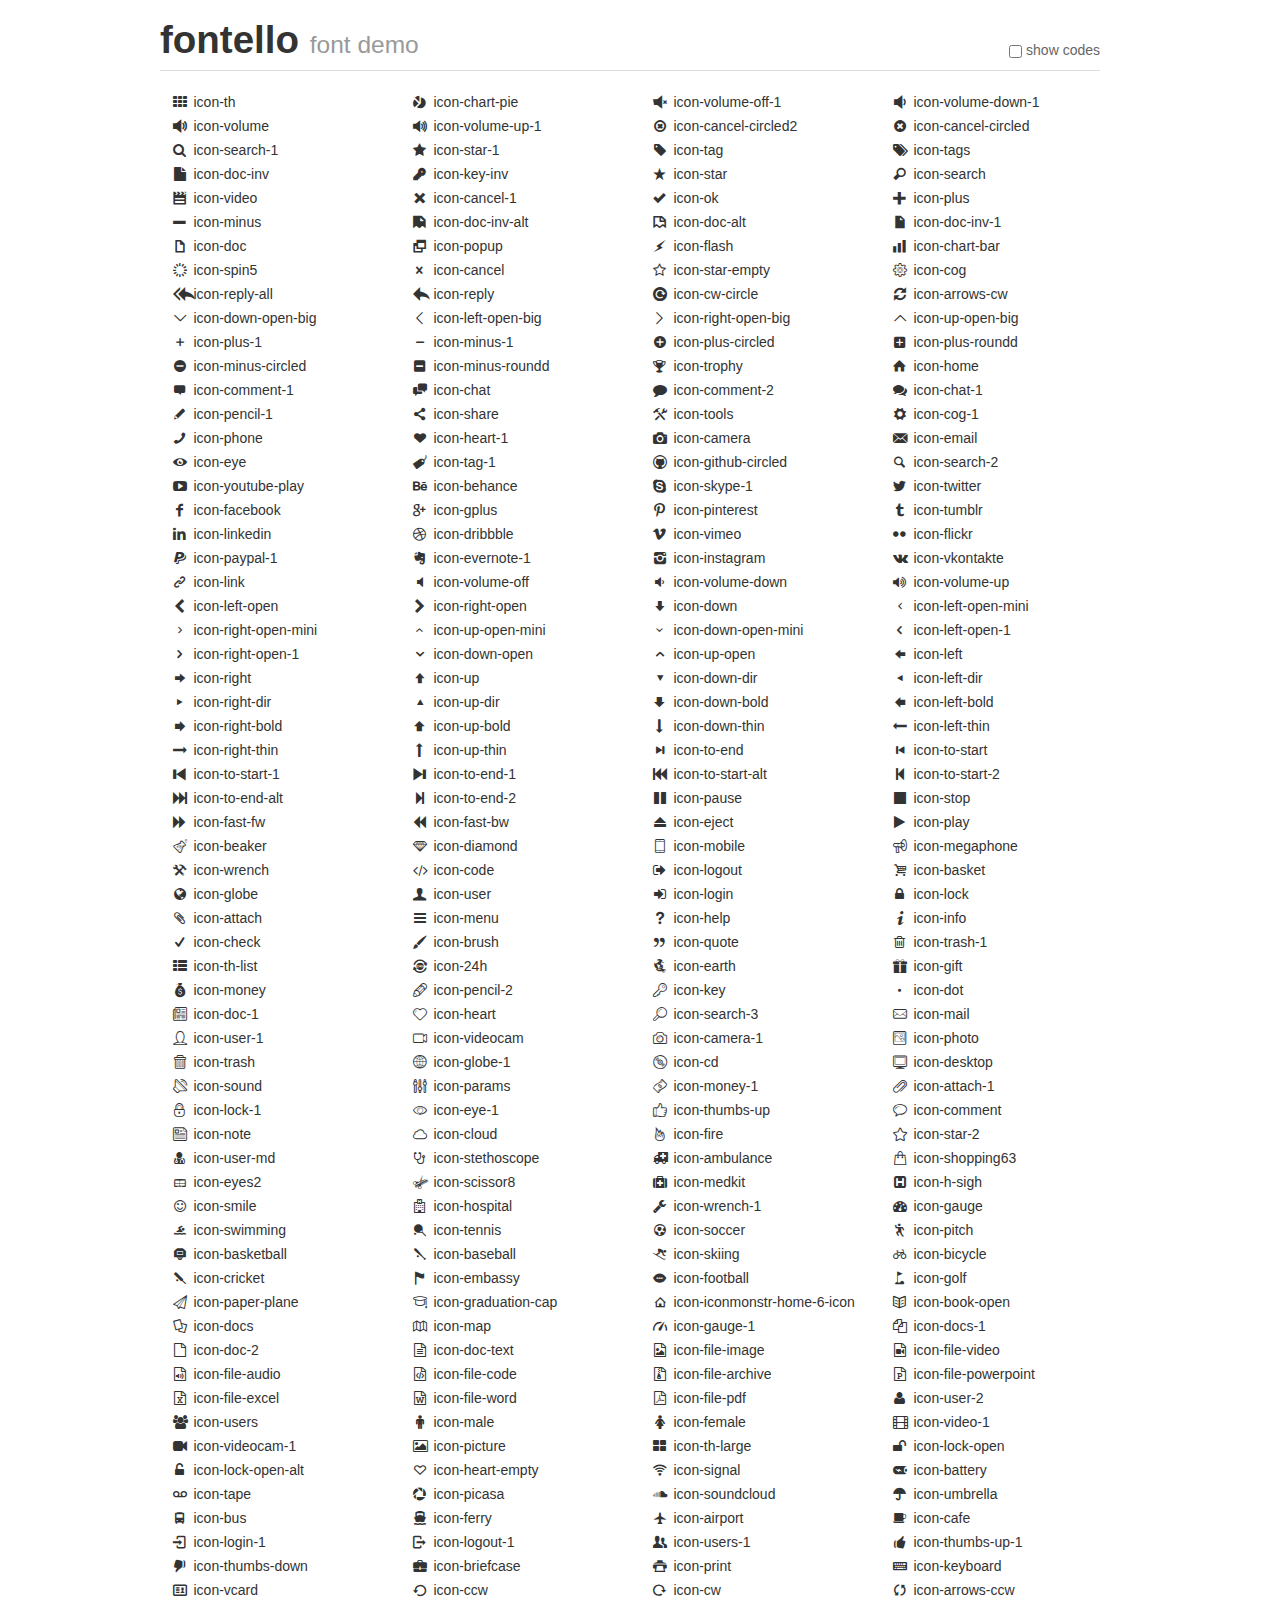
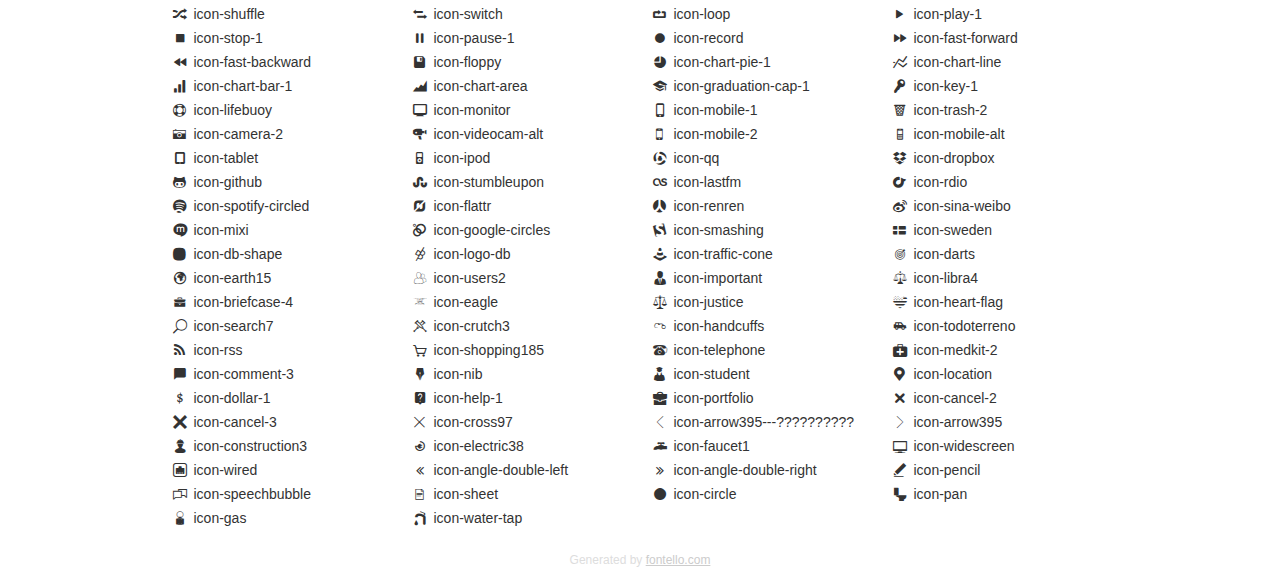
<file: css/fontello/demo.html>
<!DOCTYPE html>
<html>
  <head><!--[if lt IE 9]><script language="javascript" type="text/javascript" src="//html5shim.googlecode.com/svn/trunk/html5.js"></script><![endif]-->
    <meta charset="UTF-8"><style>/*
 * Bootstrap v2.2.1
 *
 * Copyright 2012 Twitter, Inc
 * Licensed under the Apache License v2.0
 * http://www.apache.org/licenses/LICENSE-2.0
 *
 * Designed and built with all the love in the world @twitter by @mdo and @fat.
 */
.clearfix {
  *zoom: 1;
}
.clearfix:before,
.clearfix:after {
  display: table;
  content: "";
  line-height: 0;
}
.clearfix:after {
  clear: both;
}
html {
  font-size: 100%;
  -webkit-text-size-adjust: 100%;
  -ms-text-size-adjust: 100%;
}
a:focus {
  outline: thin dotted #333;
  outline: 5px auto -webkit-focus-ring-color;
  outline-offset: -2px;
}
a:hover,
a:active {
  outline: 0;
}
button,
input,
select,
textarea {
  margin: 0;
  font-size: 100%;
  vertical-align: middle;
}
button,
input {
  *overflow: visible;
  line-height: normal;
}
button::-moz-focus-inner,
input::-moz-focus-inner {
  padding: 0;
  border: 0;
}
body {
  margin: 0;
  font-family: "Helvetica Neue", Helvetica, Arial, sans-serif;
  font-size: 14px;
  line-height: 20px;
  color: #333;
  background-color: #fff;
}
a {
  color: #08c;
  text-decoration: none;
}
a:hover {
  color: #005580;
  text-decoration: underline;
}
.row {
  margin-left: -20px;
  *zoom: 1;
}
.row:before,
.row:after {
  display: table;
  content: "";
  line-height: 0;
}
.row:after {
  clear: both;
}
[class*="span"] {
  float: left;
  min-height: 1px;
  margin-left: 20px;
}
.container,
.navbar-static-top .container,
.navbar-fixed-top .container,
.navbar-fixed-bottom .container {
  width: 940px;
}
.span12 {
  width: 940px;
}
.span11 {
  width: 860px;
}
.span10 {
  width: 780px;
}
.span9 {
  width: 700px;
}
.span8 {
  width: 620px;
}
.span7 {
  width: 540px;
}
.span6 {
  width: 460px;
}
.span5 {
  width: 380px;
}
.span4 {
  width: 300px;
}
.span3 {
  width: 220px;
}
.span2 {
  width: 140px;
}
.span1 {
  width: 60px;
}
[class*="span"].pull-right,
.row-fluid [class*="span"].pull-right {
  float: right;
}
.container {
  margin-right: auto;
  margin-left: auto;
  *zoom: 1;
}
.container:before,
.container:after {
  display: table;
  content: "";
  line-height: 0;
}
.container:after {
  clear: both;
}
p {
  margin: 0 0 10px;
}
.lead {
  margin-bottom: 20px;
  font-size: 21px;
  font-weight: 200;
  line-height: 30px;
}
small {
  font-size: 85%;
}
h1 {
  margin: 10px 0;
  font-family: inherit;
  font-weight: bold;
  line-height: 20px;
  color: inherit;
  text-rendering: optimizelegibility;
}
h1 small {
  font-weight: normal;
  line-height: 1;
  color: #999;
}
h1 {
  line-height: 40px;
}
h1 {
  font-size: 38.5px;
}
h1 small {
  font-size: 24.5px;
}
body {
  margin-top: 90px;
}
.header {
  position: fixed;
  top: 0;
  left: 50%;
  margin-left: -480px;
  background-color: #fff;
  border-bottom: 1px solid #ddd;
  padding-top: 10px;
  z-index: 10;
}
.footer {
  color: #ddd;
  font-size: 12px;
  text-align: center;
  margin-top: 20px;
}
.footer a {
  color: #ccc;
  text-decoration: underline;
}
.the-icons {
  font-size: 14px;
  line-height: 24px;
}
.switch {
  position: absolute;
  right: 0;
  bottom: 10px;
  color: #666;
}
.switch input {
  margin-right: 0.3em;
}
.codesOn .i-name {
  display: none;
}
.codesOn .i-code {
  display: inline;
}
.i-code {
  display: none;
}
@font-face {
      font-family: 'fontello';
      src: url('./font/fontello.eot?55985507');
      src: url('./font/fontello.eot?55985507#iefix') format('embedded-opentype'),
           url('./font/fontello.woff?55985507') format('woff'),
           url('./font/fontello.ttf?55985507') format('truetype'),
           url('./font/fontello.svg?55985507#fontello') format('svg');
      font-weight: normal;
      font-style: normal;
    }
     
     
    .demo-icon
    {
      font-family: "fontello";
      font-style: normal;
      font-weight: normal;
      speak: none;
     
      display: inline-block;
      text-decoration: inherit;
      width: 1em;
      margin-right: .2em;
      text-align: center;
      /* opacity: .8; */
     
      /* For safety - reset parent styles, that can break glyph codes*/
      font-variant: normal;
      text-transform: none;
     
      /* fix buttons height, for twitter bootstrap */
      line-height: 1em;
     
      /* Animation center compensation - margins should be symmetric */
      /* remove if not needed */
      margin-left: .2em;
     
      /* You can be more comfortable with increased icons size */
      /* font-size: 120%; */
     
      /* Font smoothing. That was taken from TWBS */
      -webkit-font-smoothing: antialiased;
      -moz-osx-font-smoothing: grayscale;
     
      /* Uncomment for 3D effect */
      /* text-shadow: 1px 1px 1px rgba(127, 127, 127, 0.3); */
    }
     </style>
    <link rel="stylesheet" href="css/animation.css"><!--[if IE 7]><link rel="stylesheet" href="css/fontello-ie7.css"><![endif]-->
    <script>
      function toggleCodes(on) {
        var obj = document.getElementById('icons');
        
        if (on) {
          obj.className += ' codesOn';
        } else {
          obj.className = obj.className.replace(' codesOn', '');
        }
      }
      
    </script>
  </head>
  <body>
    <div class="container header">
      <h1>
        fontello
         <small>font demo</small>
      </h1>
      <label class="switch">
        <input type="checkbox" onclick="toggleCodes(this.checked)">show codes
      </label>
    </div>
    <div id="icons" class="container">
      <div class="row">
        <div title="Code: 0xe800" class="the-icons span3"><i class="demo-icon icon-th">&#xe800;</i> <span class="i-name">icon-th</span><span class="i-code">0xe800</span></div>
        <div title="Code: 0xe801" class="the-icons span3"><i class="demo-icon icon-chart-pie">&#xe801;</i> <span class="i-name">icon-chart-pie</span><span class="i-code">0xe801</span></div>
        <div title="Code: 0xe802" class="the-icons span3"><i class="demo-icon icon-volume-off-1">&#xe802;</i> <span class="i-name">icon-volume-off-1</span><span class="i-code">0xe802</span></div>
        <div title="Code: 0xe803" class="the-icons span3"><i class="demo-icon icon-volume-down-1">&#xe803;</i> <span class="i-name">icon-volume-down-1</span><span class="i-code">0xe803</span></div>
      </div>
      <div class="row">
        <div title="Code: 0xe804" class="the-icons span3"><i class="demo-icon icon-volume">&#xe804;</i> <span class="i-name">icon-volume</span><span class="i-code">0xe804</span></div>
        <div title="Code: 0xe805" class="the-icons span3"><i class="demo-icon icon-volume-up-1">&#xe805;</i> <span class="i-name">icon-volume-up-1</span><span class="i-code">0xe805</span></div>
        <div title="Code: 0xe806" class="the-icons span3"><i class="demo-icon icon-cancel-circled2">&#xe806;</i> <span class="i-name">icon-cancel-circled2</span><span class="i-code">0xe806</span></div>
        <div title="Code: 0xe807" class="the-icons span3"><i class="demo-icon icon-cancel-circled">&#xe807;</i> <span class="i-name">icon-cancel-circled</span><span class="i-code">0xe807</span></div>
      </div>
      <div class="row">
        <div title="Code: 0xe808" class="the-icons span3"><i class="demo-icon icon-search-1">&#xe808;</i> <span class="i-name">icon-search-1</span><span class="i-code">0xe808</span></div>
        <div title="Code: 0xe809" class="the-icons span3"><i class="demo-icon icon-star-1">&#xe809;</i> <span class="i-name">icon-star-1</span><span class="i-code">0xe809</span></div>
        <div title="Code: 0xe80a" class="the-icons span3"><i class="demo-icon icon-tag">&#xe80a;</i> <span class="i-name">icon-tag</span><span class="i-code">0xe80a</span></div>
        <div title="Code: 0xe80b" class="the-icons span3"><i class="demo-icon icon-tags">&#xe80b;</i> <span class="i-name">icon-tags</span><span class="i-code">0xe80b</span></div>
      </div>
      <div class="row">
        <div title="Code: 0xe80c" class="the-icons span3"><i class="demo-icon icon-doc-inv">&#xe80c;</i> <span class="i-name">icon-doc-inv</span><span class="i-code">0xe80c</span></div>
        <div title="Code: 0xe80d" class="the-icons span3"><i class="demo-icon icon-key-inv">&#xe80d;</i> <span class="i-name">icon-key-inv</span><span class="i-code">0xe80d</span></div>
        <div title="Code: 0xe80e" class="the-icons span3"><i class="demo-icon icon-star">&#xe80e;</i> <span class="i-name">icon-star</span><span class="i-code">0xe80e</span></div>
        <div title="Code: 0xe80f" class="the-icons span3"><i class="demo-icon icon-search">&#xe80f;</i> <span class="i-name">icon-search</span><span class="i-code">0xe80f</span></div>
      </div>
      <div class="row">
        <div title="Code: 0xe810" class="the-icons span3"><i class="demo-icon icon-video">&#xe810;</i> <span class="i-name">icon-video</span><span class="i-code">0xe810</span></div>
        <div title="Code: 0xe811" class="the-icons span3"><i class="demo-icon icon-cancel-1">&#xe811;</i> <span class="i-name">icon-cancel-1</span><span class="i-code">0xe811</span></div>
        <div title="Code: 0xe812" class="the-icons span3"><i class="demo-icon icon-ok">&#xe812;</i> <span class="i-name">icon-ok</span><span class="i-code">0xe812</span></div>
        <div title="Code: 0xe813" class="the-icons span3"><i class="demo-icon icon-plus">&#xe813;</i> <span class="i-name">icon-plus</span><span class="i-code">0xe813</span></div>
      </div>
      <div class="row">
        <div title="Code: 0xe814" class="the-icons span3"><i class="demo-icon icon-minus">&#xe814;</i> <span class="i-name">icon-minus</span><span class="i-code">0xe814</span></div>
        <div title="Code: 0xe815" class="the-icons span3"><i class="demo-icon icon-doc-inv-alt">&#xe815;</i> <span class="i-name">icon-doc-inv-alt</span><span class="i-code">0xe815</span></div>
        <div title="Code: 0xe816" class="the-icons span3"><i class="demo-icon icon-doc-alt">&#xe816;</i> <span class="i-name">icon-doc-alt</span><span class="i-code">0xe816</span></div>
        <div title="Code: 0xe817" class="the-icons span3"><i class="demo-icon icon-doc-inv-1">&#xe817;</i> <span class="i-name">icon-doc-inv-1</span><span class="i-code">0xe817</span></div>
      </div>
      <div class="row">
        <div title="Code: 0xe818" class="the-icons span3"><i class="demo-icon icon-doc">&#xe818;</i> <span class="i-name">icon-doc</span><span class="i-code">0xe818</span></div>
        <div title="Code: 0xe819" class="the-icons span3"><i class="demo-icon icon-popup">&#xe819;</i> <span class="i-name">icon-popup</span><span class="i-code">0xe819</span></div>
        <div title="Code: 0xe81a" class="the-icons span3"><i class="demo-icon icon-flash">&#xe81a;</i> <span class="i-name">icon-flash</span><span class="i-code">0xe81a</span></div>
        <div title="Code: 0xe81b" class="the-icons span3"><i class="demo-icon icon-chart-bar">&#xe81b;</i> <span class="i-name">icon-chart-bar</span><span class="i-code">0xe81b</span></div>
      </div>
      <div class="row">
        <div title="Code: 0xe81c" class="the-icons span3"><i class="demo-icon icon-spin5 animate-spin">&#xe81c;</i> <span class="i-name">icon-spin5</span><span class="i-code">0xe81c</span></div>
        <div title="Code: 0xe81d" class="the-icons span3"><i class="demo-icon icon-cancel">&#xe81d;</i> <span class="i-name">icon-cancel</span><span class="i-code">0xe81d</span></div>
        <div title="Code: 0xe81e" class="the-icons span3"><i class="demo-icon icon-star-empty">&#xe81e;</i> <span class="i-name">icon-star-empty</span><span class="i-code">0xe81e</span></div>
        <div title="Code: 0xe81f" class="the-icons span3"><i class="demo-icon icon-cog">&#xe81f;</i> <span class="i-name">icon-cog</span><span class="i-code">0xe81f</span></div>
      </div>
      <div class="row">
        <div title="Code: 0xe820" class="the-icons span3"><i class="demo-icon icon-reply-all">&#xe820;</i> <span class="i-name">icon-reply-all</span><span class="i-code">0xe820</span></div>
        <div title="Code: 0xe821" class="the-icons span3"><i class="demo-icon icon-reply">&#xe821;</i> <span class="i-name">icon-reply</span><span class="i-code">0xe821</span></div>
        <div title="Code: 0xe822" class="the-icons span3"><i class="demo-icon icon-cw-circle">&#xe822;</i> <span class="i-name">icon-cw-circle</span><span class="i-code">0xe822</span></div>
        <div title="Code: 0xe823" class="the-icons span3"><i class="demo-icon icon-arrows-cw">&#xe823;</i> <span class="i-name">icon-arrows-cw</span><span class="i-code">0xe823</span></div>
      </div>
      <div class="row">
        <div title="Code: 0xe824" class="the-icons span3"><i class="demo-icon icon-down-open-big">&#xe824;</i> <span class="i-name">icon-down-open-big</span><span class="i-code">0xe824</span></div>
        <div title="Code: 0xe825" class="the-icons span3"><i class="demo-icon icon-left-open-big">&#xe825;</i> <span class="i-name">icon-left-open-big</span><span class="i-code">0xe825</span></div>
        <div title="Code: 0xe826" class="the-icons span3"><i class="demo-icon icon-right-open-big">&#xe826;</i> <span class="i-name">icon-right-open-big</span><span class="i-code">0xe826</span></div>
        <div title="Code: 0xe827" class="the-icons span3"><i class="demo-icon icon-up-open-big">&#xe827;</i> <span class="i-name">icon-up-open-big</span><span class="i-code">0xe827</span></div>
      </div>
      <div class="row">
        <div title="Code: 0xe828" class="the-icons span3"><i class="demo-icon icon-plus-1">&#xe828;</i> <span class="i-name">icon-plus-1</span><span class="i-code">0xe828</span></div>
        <div title="Code: 0xe829" class="the-icons span3"><i class="demo-icon icon-minus-1">&#xe829;</i> <span class="i-name">icon-minus-1</span><span class="i-code">0xe829</span></div>
        <div title="Code: 0xe82a" class="the-icons span3"><i class="demo-icon icon-plus-circled">&#xe82a;</i> <span class="i-name">icon-plus-circled</span><span class="i-code">0xe82a</span></div>
        <div title="Code: 0xe82b" class="the-icons span3"><i class="demo-icon icon-plus-roundd">&#xe82b;</i> <span class="i-name">icon-plus-roundd</span><span class="i-code">0xe82b</span></div>
      </div>
      <div class="row">
        <div title="Code: 0xe82c" class="the-icons span3"><i class="demo-icon icon-minus-circled">&#xe82c;</i> <span class="i-name">icon-minus-circled</span><span class="i-code">0xe82c</span></div>
        <div title="Code: 0xe82d" class="the-icons span3"><i class="demo-icon icon-minus-roundd">&#xe82d;</i> <span class="i-name">icon-minus-roundd</span><span class="i-code">0xe82d</span></div>
        <div title="Code: 0xe82e" class="the-icons span3"><i class="demo-icon icon-trophy">&#xe82e;</i> <span class="i-name">icon-trophy</span><span class="i-code">0xe82e</span></div>
        <div title="Code: 0xe82f" class="the-icons span3"><i class="demo-icon icon-home">&#xe82f;</i> <span class="i-name">icon-home</span><span class="i-code">0xe82f</span></div>
      </div>
      <div class="row">
        <div title="Code: 0xe830" class="the-icons span3"><i class="demo-icon icon-comment-1">&#xe830;</i> <span class="i-name">icon-comment-1</span><span class="i-code">0xe830</span></div>
        <div title="Code: 0xe831" class="the-icons span3"><i class="demo-icon icon-chat">&#xe831;</i> <span class="i-name">icon-chat</span><span class="i-code">0xe831</span></div>
        <div title="Code: 0xe832" class="the-icons span3"><i class="demo-icon icon-comment-2">&#xe832;</i> <span class="i-name">icon-comment-2</span><span class="i-code">0xe832</span></div>
        <div title="Code: 0xe833" class="the-icons span3"><i class="demo-icon icon-chat-1">&#xe833;</i> <span class="i-name">icon-chat-1</span><span class="i-code">0xe833</span></div>
      </div>
      <div class="row">
        <div title="Code: 0xe834" class="the-icons span3"><i class="demo-icon icon-pencil-1">&#xe834;</i> <span class="i-name">icon-pencil-1</span><span class="i-code">0xe834</span></div>
        <div title="Code: 0xe835" class="the-icons span3"><i class="demo-icon icon-share">&#xe835;</i> <span class="i-name">icon-share</span><span class="i-code">0xe835</span></div>
        <div title="Code: 0xe836" class="the-icons span3"><i class="demo-icon icon-tools">&#xe836;</i> <span class="i-name">icon-tools</span><span class="i-code">0xe836</span></div>
        <div title="Code: 0xe837" class="the-icons span3"><i class="demo-icon icon-cog-1">&#xe837;</i> <span class="i-name">icon-cog-1</span><span class="i-code">0xe837</span></div>
      </div>
      <div class="row">
        <div title="Code: 0xe838" class="the-icons span3"><i class="demo-icon icon-phone">&#xe838;</i> <span class="i-name">icon-phone</span><span class="i-code">0xe838</span></div>
        <div title="Code: 0xe839" class="the-icons span3"><i class="demo-icon icon-heart-1">&#xe839;</i> <span class="i-name">icon-heart-1</span><span class="i-code">0xe839</span></div>
        <div title="Code: 0xe83a" class="the-icons span3"><i class="demo-icon icon-camera">&#xe83a;</i> <span class="i-name">icon-camera</span><span class="i-code">0xe83a</span></div>
        <div title="Code: 0xe83b" class="the-icons span3"><i class="demo-icon icon-email">&#xe83b;</i> <span class="i-name">icon-email</span><span class="i-code">0xe83b</span></div>
      </div>
      <div class="row">
        <div title="Code: 0xe83c" class="the-icons span3"><i class="demo-icon icon-eye">&#xe83c;</i> <span class="i-name">icon-eye</span><span class="i-code">0xe83c</span></div>
        <div title="Code: 0xe83d" class="the-icons span3"><i class="demo-icon icon-tag-1">&#xe83d;</i> <span class="i-name">icon-tag-1</span><span class="i-code">0xe83d</span></div>
        <div title="Code: 0xe83e" class="the-icons span3"><i class="demo-icon icon-github-circled">&#xe83e;</i> <span class="i-name">icon-github-circled</span><span class="i-code">0xe83e</span></div>
        <div title="Code: 0xe83f" class="the-icons span3"><i class="demo-icon icon-search-2">&#xe83f;</i> <span class="i-name">icon-search-2</span><span class="i-code">0xe83f</span></div>
      </div>
      <div class="row">
        <div title="Code: 0xe840" class="the-icons span3"><i class="demo-icon icon-youtube-play">&#xe840;</i> <span class="i-name">icon-youtube-play</span><span class="i-code">0xe840</span></div>
        <div title="Code: 0xe841" class="the-icons span3"><i class="demo-icon icon-behance">&#xe841;</i> <span class="i-name">icon-behance</span><span class="i-code">0xe841</span></div>
        <div title="Code: 0xe842" class="the-icons span3"><i class="demo-icon icon-skype-1">&#xe842;</i> <span class="i-name">icon-skype-1</span><span class="i-code">0xe842</span></div>
        <div title="Code: 0xe843" class="the-icons span3"><i class="demo-icon icon-twitter">&#xe843;</i> <span class="i-name">icon-twitter</span><span class="i-code">0xe843</span></div>
      </div>
      <div class="row">
        <div title="Code: 0xe844" class="the-icons span3"><i class="demo-icon icon-facebook">&#xe844;</i> <span class="i-name">icon-facebook</span><span class="i-code">0xe844</span></div>
        <div title="Code: 0xe845" class="the-icons span3"><i class="demo-icon icon-gplus">&#xe845;</i> <span class="i-name">icon-gplus</span><span class="i-code">0xe845</span></div>
        <div title="Code: 0xe846" class="the-icons span3"><i class="demo-icon icon-pinterest">&#xe846;</i> <span class="i-name">icon-pinterest</span><span class="i-code">0xe846</span></div>
        <div title="Code: 0xe847" class="the-icons span3"><i class="demo-icon icon-tumblr">&#xe847;</i> <span class="i-name">icon-tumblr</span><span class="i-code">0xe847</span></div>
      </div>
      <div class="row">
        <div title="Code: 0xe848" class="the-icons span3"><i class="demo-icon icon-linkedin">&#xe848;</i> <span class="i-name">icon-linkedin</span><span class="i-code">0xe848</span></div>
        <div title="Code: 0xe849" class="the-icons span3"><i class="demo-icon icon-dribbble">&#xe849;</i> <span class="i-name">icon-dribbble</span><span class="i-code">0xe849</span></div>
        <div title="Code: 0xe84a" class="the-icons span3"><i class="demo-icon icon-vimeo">&#xe84a;</i> <span class="i-name">icon-vimeo</span><span class="i-code">0xe84a</span></div>
        <div title="Code: 0xe84b" class="the-icons span3"><i class="demo-icon icon-flickr">&#xe84b;</i> <span class="i-name">icon-flickr</span><span class="i-code">0xe84b</span></div>
      </div>
      <div class="row">
        <div title="Code: 0xe84c" class="the-icons span3"><i class="demo-icon icon-paypal-1">&#xe84c;</i> <span class="i-name">icon-paypal-1</span><span class="i-code">0xe84c</span></div>
        <div title="Code: 0xe84d" class="the-icons span3"><i class="demo-icon icon-evernote-1">&#xe84d;</i> <span class="i-name">icon-evernote-1</span><span class="i-code">0xe84d</span></div>
        <div title="Code: 0xe84e" class="the-icons span3"><i class="demo-icon icon-instagram">&#xe84e;</i> <span class="i-name">icon-instagram</span><span class="i-code">0xe84e</span></div>
        <div title="Code: 0xe84f" class="the-icons span3"><i class="demo-icon icon-vkontakte">&#xe84f;</i> <span class="i-name">icon-vkontakte</span><span class="i-code">0xe84f</span></div>
      </div>
      <div class="row">
        <div title="Code: 0xe850" class="the-icons span3"><i class="demo-icon icon-link">&#xe850;</i> <span class="i-name">icon-link</span><span class="i-code">0xe850</span></div>
        <div title="Code: 0xe851" class="the-icons span3"><i class="demo-icon icon-volume-off">&#xe851;</i> <span class="i-name">icon-volume-off</span><span class="i-code">0xe851</span></div>
        <div title="Code: 0xe852" class="the-icons span3"><i class="demo-icon icon-volume-down">&#xe852;</i> <span class="i-name">icon-volume-down</span><span class="i-code">0xe852</span></div>
        <div title="Code: 0xe853" class="the-icons span3"><i class="demo-icon icon-volume-up">&#xe853;</i> <span class="i-name">icon-volume-up</span><span class="i-code">0xe853</span></div>
      </div>
      <div class="row">
        <div title="Code: 0xe854" class="the-icons span3"><i class="demo-icon icon-left-open">&#xe854;</i> <span class="i-name">icon-left-open</span><span class="i-code">0xe854</span></div>
        <div title="Code: 0xe855" class="the-icons span3"><i class="demo-icon icon-right-open">&#xe855;</i> <span class="i-name">icon-right-open</span><span class="i-code">0xe855</span></div>
        <div title="Code: 0xe856" class="the-icons span3"><i class="demo-icon icon-down">&#xe856;</i> <span class="i-name">icon-down</span><span class="i-code">0xe856</span></div>
        <div title="Code: 0xe857" class="the-icons span3"><i class="demo-icon icon-left-open-mini">&#xe857;</i> <span class="i-name">icon-left-open-mini</span><span class="i-code">0xe857</span></div>
      </div>
      <div class="row">
        <div title="Code: 0xe858" class="the-icons span3"><i class="demo-icon icon-right-open-mini">&#xe858;</i> <span class="i-name">icon-right-open-mini</span><span class="i-code">0xe858</span></div>
        <div title="Code: 0xe859" class="the-icons span3"><i class="demo-icon icon-up-open-mini">&#xe859;</i> <span class="i-name">icon-up-open-mini</span><span class="i-code">0xe859</span></div>
        <div title="Code: 0xe85a" class="the-icons span3"><i class="demo-icon icon-down-open-mini">&#xe85a;</i> <span class="i-name">icon-down-open-mini</span><span class="i-code">0xe85a</span></div>
        <div title="Code: 0xe85b" class="the-icons span3"><i class="demo-icon icon-left-open-1">&#xe85b;</i> <span class="i-name">icon-left-open-1</span><span class="i-code">0xe85b</span></div>
      </div>
      <div class="row">
        <div title="Code: 0xe85c" class="the-icons span3"><i class="demo-icon icon-right-open-1">&#xe85c;</i> <span class="i-name">icon-right-open-1</span><span class="i-code">0xe85c</span></div>
        <div title="Code: 0xe85d" class="the-icons span3"><i class="demo-icon icon-down-open">&#xe85d;</i> <span class="i-name">icon-down-open</span><span class="i-code">0xe85d</span></div>
        <div title="Code: 0xe85e" class="the-icons span3"><i class="demo-icon icon-up-open">&#xe85e;</i> <span class="i-name">icon-up-open</span><span class="i-code">0xe85e</span></div>
        <div title="Code: 0xe85f" class="the-icons span3"><i class="demo-icon icon-left">&#xe85f;</i> <span class="i-name">icon-left</span><span class="i-code">0xe85f</span></div>
      </div>
      <div class="row">
        <div title="Code: 0xe860" class="the-icons span3"><i class="demo-icon icon-right">&#xe860;</i> <span class="i-name">icon-right</span><span class="i-code">0xe860</span></div>
        <div title="Code: 0xe861" class="the-icons span3"><i class="demo-icon icon-up">&#xe861;</i> <span class="i-name">icon-up</span><span class="i-code">0xe861</span></div>
        <div title="Code: 0xe862" class="the-icons span3"><i class="demo-icon icon-down-dir">&#xe862;</i> <span class="i-name">icon-down-dir</span><span class="i-code">0xe862</span></div>
        <div title="Code: 0xe863" class="the-icons span3"><i class="demo-icon icon-left-dir">&#xe863;</i> <span class="i-name">icon-left-dir</span><span class="i-code">0xe863</span></div>
      </div>
      <div class="row">
        <div title="Code: 0xe864" class="the-icons span3"><i class="demo-icon icon-right-dir">&#xe864;</i> <span class="i-name">icon-right-dir</span><span class="i-code">0xe864</span></div>
        <div title="Code: 0xe865" class="the-icons span3"><i class="demo-icon icon-up-dir">&#xe865;</i> <span class="i-name">icon-up-dir</span><span class="i-code">0xe865</span></div>
        <div title="Code: 0xe866" class="the-icons span3"><i class="demo-icon icon-down-bold">&#xe866;</i> <span class="i-name">icon-down-bold</span><span class="i-code">0xe866</span></div>
        <div title="Code: 0xe867" class="the-icons span3"><i class="demo-icon icon-left-bold">&#xe867;</i> <span class="i-name">icon-left-bold</span><span class="i-code">0xe867</span></div>
      </div>
      <div class="row">
        <div title="Code: 0xe868" class="the-icons span3"><i class="demo-icon icon-right-bold">&#xe868;</i> <span class="i-name">icon-right-bold</span><span class="i-code">0xe868</span></div>
        <div title="Code: 0xe869" class="the-icons span3"><i class="demo-icon icon-up-bold">&#xe869;</i> <span class="i-name">icon-up-bold</span><span class="i-code">0xe869</span></div>
        <div title="Code: 0xe86a" class="the-icons span3"><i class="demo-icon icon-down-thin">&#xe86a;</i> <span class="i-name">icon-down-thin</span><span class="i-code">0xe86a</span></div>
        <div title="Code: 0xe86b" class="the-icons span3"><i class="demo-icon icon-left-thin">&#xe86b;</i> <span class="i-name">icon-left-thin</span><span class="i-code">0xe86b</span></div>
      </div>
      <div class="row">
        <div title="Code: 0xe86c" class="the-icons span3"><i class="demo-icon icon-right-thin">&#xe86c;</i> <span class="i-name">icon-right-thin</span><span class="i-code">0xe86c</span></div>
        <div title="Code: 0xe86d" class="the-icons span3"><i class="demo-icon icon-up-thin">&#xe86d;</i> <span class="i-name">icon-up-thin</span><span class="i-code">0xe86d</span></div>
        <div title="Code: 0xe86e" class="the-icons span3"><i class="demo-icon icon-to-end">&#xe86e;</i> <span class="i-name">icon-to-end</span><span class="i-code">0xe86e</span></div>
        <div title="Code: 0xe86f" class="the-icons span3"><i class="demo-icon icon-to-start">&#xe86f;</i> <span class="i-name">icon-to-start</span><span class="i-code">0xe86f</span></div>
      </div>
      <div class="row">
        <div title="Code: 0xe870" class="the-icons span3"><i class="demo-icon icon-to-start-1">&#xe870;</i> <span class="i-name">icon-to-start-1</span><span class="i-code">0xe870</span></div>
        <div title="Code: 0xe871" class="the-icons span3"><i class="demo-icon icon-to-end-1">&#xe871;</i> <span class="i-name">icon-to-end-1</span><span class="i-code">0xe871</span></div>
        <div title="Code: 0xe872" class="the-icons span3"><i class="demo-icon icon-to-start-alt">&#xe872;</i> <span class="i-name">icon-to-start-alt</span><span class="i-code">0xe872</span></div>
        <div title="Code: 0xe873" class="the-icons span3"><i class="demo-icon icon-to-start-2">&#xe873;</i> <span class="i-name">icon-to-start-2</span><span class="i-code">0xe873</span></div>
      </div>
      <div class="row">
        <div title="Code: 0xe874" class="the-icons span3"><i class="demo-icon icon-to-end-alt">&#xe874;</i> <span class="i-name">icon-to-end-alt</span><span class="i-code">0xe874</span></div>
        <div title="Code: 0xe875" class="the-icons span3"><i class="demo-icon icon-to-end-2">&#xe875;</i> <span class="i-name">icon-to-end-2</span><span class="i-code">0xe875</span></div>
        <div title="Code: 0xe876" class="the-icons span3"><i class="demo-icon icon-pause">&#xe876;</i> <span class="i-name">icon-pause</span><span class="i-code">0xe876</span></div>
        <div title="Code: 0xe877" class="the-icons span3"><i class="demo-icon icon-stop">&#xe877;</i> <span class="i-name">icon-stop</span><span class="i-code">0xe877</span></div>
      </div>
      <div class="row">
        <div title="Code: 0xe878" class="the-icons span3"><i class="demo-icon icon-fast-fw">&#xe878;</i> <span class="i-name">icon-fast-fw</span><span class="i-code">0xe878</span></div>
        <div title="Code: 0xe879" class="the-icons span3"><i class="demo-icon icon-fast-bw">&#xe879;</i> <span class="i-name">icon-fast-bw</span><span class="i-code">0xe879</span></div>
        <div title="Code: 0xe87a" class="the-icons span3"><i class="demo-icon icon-eject">&#xe87a;</i> <span class="i-name">icon-eject</span><span class="i-code">0xe87a</span></div>
        <div title="Code: 0xe87b" class="the-icons span3"><i class="demo-icon icon-play">&#xe87b;</i> <span class="i-name">icon-play</span><span class="i-code">0xe87b</span></div>
      </div>
      <div class="row">
        <div title="Code: 0xe87c" class="the-icons span3"><i class="demo-icon icon-beaker">&#xe87c;</i> <span class="i-name">icon-beaker</span><span class="i-code">0xe87c</span></div>
        <div title="Code: 0xe87d" class="the-icons span3"><i class="demo-icon icon-diamond">&#xe87d;</i> <span class="i-name">icon-diamond</span><span class="i-code">0xe87d</span></div>
        <div title="Code: 0xe87e" class="the-icons span3"><i class="demo-icon icon-mobile">&#xe87e;</i> <span class="i-name">icon-mobile</span><span class="i-code">0xe87e</span></div>
        <div title="Code: 0xe87f" class="the-icons span3"><i class="demo-icon icon-megaphone">&#xe87f;</i> <span class="i-name">icon-megaphone</span><span class="i-code">0xe87f</span></div>
      </div>
      <div class="row">
        <div title="Code: 0xe880" class="the-icons span3"><i class="demo-icon icon-wrench">&#xe880;</i> <span class="i-name">icon-wrench</span><span class="i-code">0xe880</span></div>
        <div title="Code: 0xe881" class="the-icons span3"><i class="demo-icon icon-code">&#xe881;</i> <span class="i-name">icon-code</span><span class="i-code">0xe881</span></div>
        <div title="Code: 0xe882" class="the-icons span3"><i class="demo-icon icon-logout">&#xe882;</i> <span class="i-name">icon-logout</span><span class="i-code">0xe882</span></div>
        <div title="Code: 0xe883" class="the-icons span3"><i class="demo-icon icon-basket">&#xe883;</i> <span class="i-name">icon-basket</span><span class="i-code">0xe883</span></div>
      </div>
      <div class="row">
        <div title="Code: 0xe884" class="the-icons span3"><i class="demo-icon icon-globe">&#xe884;</i> <span class="i-name">icon-globe</span><span class="i-code">0xe884</span></div>
        <div title="Code: 0xe885" class="the-icons span3"><i class="demo-icon icon-user">&#xe885;</i> <span class="i-name">icon-user</span><span class="i-code">0xe885</span></div>
        <div title="Code: 0xe886" class="the-icons span3"><i class="demo-icon icon-login">&#xe886;</i> <span class="i-name">icon-login</span><span class="i-code">0xe886</span></div>
        <div title="Code: 0xe887" class="the-icons span3"><i class="demo-icon icon-lock">&#xe887;</i> <span class="i-name">icon-lock</span><span class="i-code">0xe887</span></div>
      </div>
      <div class="row">
        <div title="Code: 0xe888" class="the-icons span3"><i class="demo-icon icon-attach">&#xe888;</i> <span class="i-name">icon-attach</span><span class="i-code">0xe888</span></div>
        <div title="Code: 0xe889" class="the-icons span3"><i class="demo-icon icon-menu">&#xe889;</i> <span class="i-name">icon-menu</span><span class="i-code">0xe889</span></div>
        <div title="Code: 0xe88a" class="the-icons span3"><i class="demo-icon icon-help">&#xe88a;</i> <span class="i-name">icon-help</span><span class="i-code">0xe88a</span></div>
        <div title="Code: 0xe88b" class="the-icons span3"><i class="demo-icon icon-info">&#xe88b;</i> <span class="i-name">icon-info</span><span class="i-code">0xe88b</span></div>
      </div>
      <div class="row">
        <div title="Code: 0xe88c" class="the-icons span3"><i class="demo-icon icon-check">&#xe88c;</i> <span class="i-name">icon-check</span><span class="i-code">0xe88c</span></div>
        <div title="Code: 0xe88d" class="the-icons span3"><i class="demo-icon icon-brush">&#xe88d;</i> <span class="i-name">icon-brush</span><span class="i-code">0xe88d</span></div>
        <div title="Code: 0xe88e" class="the-icons span3"><i class="demo-icon icon-quote">&#xe88e;</i> <span class="i-name">icon-quote</span><span class="i-code">0xe88e</span></div>
        <div title="Code: 0xe88f" class="the-icons span3"><i class="demo-icon icon-trash-1">&#xe88f;</i> <span class="i-name">icon-trash-1</span><span class="i-code">0xe88f</span></div>
      </div>
      <div class="row">
        <div title="Code: 0xe890" class="the-icons span3"><i class="demo-icon icon-th-list">&#xe890;</i> <span class="i-name">icon-th-list</span><span class="i-code">0xe890</span></div>
        <div title="Code: 0xe891" class="the-icons span3"><i class="demo-icon icon-24h">&#xe891;</i> <span class="i-name">icon-24h</span><span class="i-code">0xe891</span></div>
        <div title="Code: 0xe892" class="the-icons span3"><i class="demo-icon icon-earth">&#xe892;</i> <span class="i-name">icon-earth</span><span class="i-code">0xe892</span></div>
        <div title="Code: 0xe893" class="the-icons span3"><i class="demo-icon icon-gift">&#xe893;</i> <span class="i-name">icon-gift</span><span class="i-code">0xe893</span></div>
      </div>
      <div class="row">
        <div title="Code: 0xe894" class="the-icons span3"><i class="demo-icon icon-money">&#xe894;</i> <span class="i-name">icon-money</span><span class="i-code">0xe894</span></div>
        <div title="Code: 0xe895" class="the-icons span3"><i class="demo-icon icon-pencil-2">&#xe895;</i> <span class="i-name">icon-pencil-2</span><span class="i-code">0xe895</span></div>
        <div title="Code: 0xe896" class="the-icons span3"><i class="demo-icon icon-key">&#xe896;</i> <span class="i-name">icon-key</span><span class="i-code">0xe896</span></div>
        <div title="Code: 0xe897" class="the-icons span3"><i class="demo-icon icon-dot">&#xe897;</i> <span class="i-name">icon-dot</span><span class="i-code">0xe897</span></div>
      </div>
      <div class="row">
        <div title="Code: 0xe898" class="the-icons span3"><i class="demo-icon icon-doc-1">&#xe898;</i> <span class="i-name">icon-doc-1</span><span class="i-code">0xe898</span></div>
        <div title="Code: 0xe899" class="the-icons span3"><i class="demo-icon icon-heart">&#xe899;</i> <span class="i-name">icon-heart</span><span class="i-code">0xe899</span></div>
        <div title="Code: 0xe89a" class="the-icons span3"><i class="demo-icon icon-search-3">&#xe89a;</i> <span class="i-name">icon-search-3</span><span class="i-code">0xe89a</span></div>
        <div title="Code: 0xe89b" class="the-icons span3"><i class="demo-icon icon-mail">&#xe89b;</i> <span class="i-name">icon-mail</span><span class="i-code">0xe89b</span></div>
      </div>
      <div class="row">
        <div title="Code: 0xe89c" class="the-icons span3"><i class="demo-icon icon-user-1">&#xe89c;</i> <span class="i-name">icon-user-1</span><span class="i-code">0xe89c</span></div>
        <div title="Code: 0xe89d" class="the-icons span3"><i class="demo-icon icon-videocam">&#xe89d;</i> <span class="i-name">icon-videocam</span><span class="i-code">0xe89d</span></div>
        <div title="Code: 0xe89e" class="the-icons span3"><i class="demo-icon icon-camera-1">&#xe89e;</i> <span class="i-name">icon-camera-1</span><span class="i-code">0xe89e</span></div>
        <div title="Code: 0xe89f" class="the-icons span3"><i class="demo-icon icon-photo">&#xe89f;</i> <span class="i-name">icon-photo</span><span class="i-code">0xe89f</span></div>
      </div>
      <div class="row">
        <div title="Code: 0xe8a0" class="the-icons span3"><i class="demo-icon icon-trash">&#xe8a0;</i> <span class="i-name">icon-trash</span><span class="i-code">0xe8a0</span></div>
        <div title="Code: 0xe8a1" class="the-icons span3"><i class="demo-icon icon-globe-1">&#xe8a1;</i> <span class="i-name">icon-globe-1</span><span class="i-code">0xe8a1</span></div>
        <div title="Code: 0xe8a2" class="the-icons span3"><i class="demo-icon icon-cd">&#xe8a2;</i> <span class="i-name">icon-cd</span><span class="i-code">0xe8a2</span></div>
        <div title="Code: 0xe8a3" class="the-icons span3"><i class="demo-icon icon-desktop">&#xe8a3;</i> <span class="i-name">icon-desktop</span><span class="i-code">0xe8a3</span></div>
      </div>
      <div class="row">
        <div title="Code: 0xe8a4" class="the-icons span3"><i class="demo-icon icon-sound">&#xe8a4;</i> <span class="i-name">icon-sound</span><span class="i-code">0xe8a4</span></div>
        <div title="Code: 0xe8a5" class="the-icons span3"><i class="demo-icon icon-params">&#xe8a5;</i> <span class="i-name">icon-params</span><span class="i-code">0xe8a5</span></div>
        <div title="Code: 0xe8a6" class="the-icons span3"><i class="demo-icon icon-money-1">&#xe8a6;</i> <span class="i-name">icon-money-1</span><span class="i-code">0xe8a6</span></div>
        <div title="Code: 0xe8a7" class="the-icons span3"><i class="demo-icon icon-attach-1">&#xe8a7;</i> <span class="i-name">icon-attach-1</span><span class="i-code">0xe8a7</span></div>
      </div>
      <div class="row">
        <div title="Code: 0xe8a8" class="the-icons span3"><i class="demo-icon icon-lock-1">&#xe8a8;</i> <span class="i-name">icon-lock-1</span><span class="i-code">0xe8a8</span></div>
        <div title="Code: 0xe8a9" class="the-icons span3"><i class="demo-icon icon-eye-1">&#xe8a9;</i> <span class="i-name">icon-eye-1</span><span class="i-code">0xe8a9</span></div>
        <div title="Code: 0xe8aa" class="the-icons span3"><i class="demo-icon icon-thumbs-up">&#xe8aa;</i> <span class="i-name">icon-thumbs-up</span><span class="i-code">0xe8aa</span></div>
        <div title="Code: 0xe8ab" class="the-icons span3"><i class="demo-icon icon-comment">&#xe8ab;</i> <span class="i-name">icon-comment</span><span class="i-code">0xe8ab</span></div>
      </div>
      <div class="row">
        <div title="Code: 0xe8ac" class="the-icons span3"><i class="demo-icon icon-note">&#xe8ac;</i> <span class="i-name">icon-note</span><span class="i-code">0xe8ac</span></div>
        <div title="Code: 0xe8ad" class="the-icons span3"><i class="demo-icon icon-cloud">&#xe8ad;</i> <span class="i-name">icon-cloud</span><span class="i-code">0xe8ad</span></div>
        <div title="Code: 0xe8ae" class="the-icons span3"><i class="demo-icon icon-fire">&#xe8ae;</i> <span class="i-name">icon-fire</span><span class="i-code">0xe8ae</span></div>
        <div title="Code: 0xe8af" class="the-icons span3"><i class="demo-icon icon-star-2">&#xe8af;</i> <span class="i-name">icon-star-2</span><span class="i-code">0xe8af</span></div>
      </div>
      <div class="row">
        <div title="Code: 0xe8b0" class="the-icons span3"><i class="demo-icon icon-user-md">&#xe8b0;</i> <span class="i-name">icon-user-md</span><span class="i-code">0xe8b0</span></div>
        <div title="Code: 0xe8b1" class="the-icons span3"><i class="demo-icon icon-stethoscope">&#xe8b1;</i> <span class="i-name">icon-stethoscope</span><span class="i-code">0xe8b1</span></div>
        <div title="Code: 0xe8b2" class="the-icons span3"><i class="demo-icon icon-ambulance">&#xe8b2;</i> <span class="i-name">icon-ambulance</span><span class="i-code">0xe8b2</span></div>
        <div title="Code: 0xe8b3" class="the-icons span3"><i class="demo-icon icon-shopping63">&#xe8b3;</i> <span class="i-name">icon-shopping63</span><span class="i-code">0xe8b3</span></div>
      </div>
      <div class="row">
        <div title="Code: 0xe8b4" class="the-icons span3"><i class="demo-icon icon-eyes2">&#xe8b4;</i> <span class="i-name">icon-eyes2</span><span class="i-code">0xe8b4</span></div>
        <div title="Code: 0xe8b5" class="the-icons span3"><i class="demo-icon icon-scissor8">&#xe8b5;</i> <span class="i-name">icon-scissor8</span><span class="i-code">0xe8b5</span></div>
        <div title="Code: 0xe8b6" class="the-icons span3"><i class="demo-icon icon-medkit">&#xe8b6;</i> <span class="i-name">icon-medkit</span><span class="i-code">0xe8b6</span></div>
        <div title="Code: 0xe8b7" class="the-icons span3"><i class="demo-icon icon-h-sigh">&#xe8b7;</i> <span class="i-name">icon-h-sigh</span><span class="i-code">0xe8b7</span></div>
      </div>
      <div class="row">
        <div title="Code: 0xe8b8" class="the-icons span3"><i class="demo-icon icon-smile">&#xe8b8;</i> <span class="i-name">icon-smile</span><span class="i-code">0xe8b8</span></div>
        <div title="Code: 0xe8b9" class="the-icons span3"><i class="demo-icon icon-hospital">&#xe8b9;</i> <span class="i-name">icon-hospital</span><span class="i-code">0xe8b9</span></div>
        <div title="Code: 0xe8ba" class="the-icons span3"><i class="demo-icon icon-wrench-1">&#xe8ba;</i> <span class="i-name">icon-wrench-1</span><span class="i-code">0xe8ba</span></div>
        <div title="Code: 0xe8bb" class="the-icons span3"><i class="demo-icon icon-gauge">&#xe8bb;</i> <span class="i-name">icon-gauge</span><span class="i-code">0xe8bb</span></div>
      </div>
      <div class="row">
        <div title="Code: 0xe8bc" class="the-icons span3"><i class="demo-icon icon-swimming">&#xe8bc;</i> <span class="i-name">icon-swimming</span><span class="i-code">0xe8bc</span></div>
        <div title="Code: 0xe8bd" class="the-icons span3"><i class="demo-icon icon-tennis">&#xe8bd;</i> <span class="i-name">icon-tennis</span><span class="i-code">0xe8bd</span></div>
        <div title="Code: 0xe8be" class="the-icons span3"><i class="demo-icon icon-soccer">&#xe8be;</i> <span class="i-name">icon-soccer</span><span class="i-code">0xe8be</span></div>
        <div title="Code: 0xe8bf" class="the-icons span3"><i class="demo-icon icon-pitch">&#xe8bf;</i> <span class="i-name">icon-pitch</span><span class="i-code">0xe8bf</span></div>
      </div>
      <div class="row">
        <div title="Code: 0xe8c0" class="the-icons span3"><i class="demo-icon icon-basketball">&#xe8c0;</i> <span class="i-name">icon-basketball</span><span class="i-code">0xe8c0</span></div>
        <div title="Code: 0xe8c1" class="the-icons span3"><i class="demo-icon icon-baseball">&#xe8c1;</i> <span class="i-name">icon-baseball</span><span class="i-code">0xe8c1</span></div>
        <div title="Code: 0xe8c2" class="the-icons span3"><i class="demo-icon icon-skiing">&#xe8c2;</i> <span class="i-name">icon-skiing</span><span class="i-code">0xe8c2</span></div>
        <div title="Code: 0xe8c3" class="the-icons span3"><i class="demo-icon icon-bicycle">&#xe8c3;</i> <span class="i-name">icon-bicycle</span><span class="i-code">0xe8c3</span></div>
      </div>
      <div class="row">
        <div title="Code: 0xe8c4" class="the-icons span3"><i class="demo-icon icon-cricket">&#xe8c4;</i> <span class="i-name">icon-cricket</span><span class="i-code">0xe8c4</span></div>
        <div title="Code: 0xe8c5" class="the-icons span3"><i class="demo-icon icon-embassy">&#xe8c5;</i> <span class="i-name">icon-embassy</span><span class="i-code">0xe8c5</span></div>
        <div title="Code: 0xe8c6" class="the-icons span3"><i class="demo-icon icon-football">&#xe8c6;</i> <span class="i-name">icon-football</span><span class="i-code">0xe8c6</span></div>
        <div title="Code: 0xe8c7" class="the-icons span3"><i class="demo-icon icon-golf">&#xe8c7;</i> <span class="i-name">icon-golf</span><span class="i-code">0xe8c7</span></div>
      </div>
      <div class="row">
        <div title="Code: 0xe8c8" class="the-icons span3"><i class="demo-icon icon-paper-plane">&#xe8c8;</i> <span class="i-name">icon-paper-plane</span><span class="i-code">0xe8c8</span></div>
        <div title="Code: 0xe8c9" class="the-icons span3"><i class="demo-icon icon-graduation-cap">&#xe8c9;</i> <span class="i-name">icon-graduation-cap</span><span class="i-code">0xe8c9</span></div>
        <div title="Code: 0xe8ca" class="the-icons span3"><i class="demo-icon icon-iconmonstr-home-6-icon">&#xe8ca;</i> <span class="i-name">icon-iconmonstr-home-6-icon</span><span class="i-code">0xe8ca</span></div>
        <div title="Code: 0xe8cb" class="the-icons span3"><i class="demo-icon icon-book-open">&#xe8cb;</i> <span class="i-name">icon-book-open</span><span class="i-code">0xe8cb</span></div>
      </div>
      <div class="row">
        <div title="Code: 0xe8cc" class="the-icons span3"><i class="demo-icon icon-docs">&#xe8cc;</i> <span class="i-name">icon-docs</span><span class="i-code">0xe8cc</span></div>
        <div title="Code: 0xe8cd" class="the-icons span3"><i class="demo-icon icon-map">&#xe8cd;</i> <span class="i-name">icon-map</span><span class="i-code">0xe8cd</span></div>
        <div title="Code: 0xe8ce" class="the-icons span3"><i class="demo-icon icon-gauge-1">&#xe8ce;</i> <span class="i-name">icon-gauge-1</span><span class="i-code">0xe8ce</span></div>
        <div title="Code: 0xe8cf" class="the-icons span3"><i class="demo-icon icon-docs-1">&#xe8cf;</i> <span class="i-name">icon-docs-1</span><span class="i-code">0xe8cf</span></div>
      </div>
      <div class="row">
        <div title="Code: 0xe8d0" class="the-icons span3"><i class="demo-icon icon-doc-2">&#xe8d0;</i> <span class="i-name">icon-doc-2</span><span class="i-code">0xe8d0</span></div>
        <div title="Code: 0xe8d1" class="the-icons span3"><i class="demo-icon icon-doc-text">&#xe8d1;</i> <span class="i-name">icon-doc-text</span><span class="i-code">0xe8d1</span></div>
        <div title="Code: 0xe8d2" class="the-icons span3"><i class="demo-icon icon-file-image">&#xe8d2;</i> <span class="i-name">icon-file-image</span><span class="i-code">0xe8d2</span></div>
        <div title="Code: 0xe8d3" class="the-icons span3"><i class="demo-icon icon-file-video">&#xe8d3;</i> <span class="i-name">icon-file-video</span><span class="i-code">0xe8d3</span></div>
      </div>
      <div class="row">
        <div title="Code: 0xe8d4" class="the-icons span3"><i class="demo-icon icon-file-audio">&#xe8d4;</i> <span class="i-name">icon-file-audio</span><span class="i-code">0xe8d4</span></div>
        <div title="Code: 0xe8d5" class="the-icons span3"><i class="demo-icon icon-file-code">&#xe8d5;</i> <span class="i-name">icon-file-code</span><span class="i-code">0xe8d5</span></div>
        <div title="Code: 0xe8d6" class="the-icons span3"><i class="demo-icon icon-file-archive">&#xe8d6;</i> <span class="i-name">icon-file-archive</span><span class="i-code">0xe8d6</span></div>
        <div title="Code: 0xe8d7" class="the-icons span3"><i class="demo-icon icon-file-powerpoint">&#xe8d7;</i> <span class="i-name">icon-file-powerpoint</span><span class="i-code">0xe8d7</span></div>
      </div>
      <div class="row">
        <div title="Code: 0xe8d8" class="the-icons span3"><i class="demo-icon icon-file-excel">&#xe8d8;</i> <span class="i-name">icon-file-excel</span><span class="i-code">0xe8d8</span></div>
        <div title="Code: 0xe8d9" class="the-icons span3"><i class="demo-icon icon-file-word">&#xe8d9;</i> <span class="i-name">icon-file-word</span><span class="i-code">0xe8d9</span></div>
        <div title="Code: 0xe8da" class="the-icons span3"><i class="demo-icon icon-file-pdf">&#xe8da;</i> <span class="i-name">icon-file-pdf</span><span class="i-code">0xe8da</span></div>
        <div title="Code: 0xe8db" class="the-icons span3"><i class="demo-icon icon-user-2">&#xe8db;</i> <span class="i-name">icon-user-2</span><span class="i-code">0xe8db</span></div>
      </div>
      <div class="row">
        <div title="Code: 0xe8dc" class="the-icons span3"><i class="demo-icon icon-users">&#xe8dc;</i> <span class="i-name">icon-users</span><span class="i-code">0xe8dc</span></div>
        <div title="Code: 0xe8dd" class="the-icons span3"><i class="demo-icon icon-male">&#xe8dd;</i> <span class="i-name">icon-male</span><span class="i-code">0xe8dd</span></div>
        <div title="Code: 0xe8de" class="the-icons span3"><i class="demo-icon icon-female">&#xe8de;</i> <span class="i-name">icon-female</span><span class="i-code">0xe8de</span></div>
        <div title="Code: 0xe8df" class="the-icons span3"><i class="demo-icon icon-video-1">&#xe8df;</i> <span class="i-name">icon-video-1</span><span class="i-code">0xe8df</span></div>
      </div>
      <div class="row">
        <div title="Code: 0xe8e0" class="the-icons span3"><i class="demo-icon icon-videocam-1">&#xe8e0;</i> <span class="i-name">icon-videocam-1</span><span class="i-code">0xe8e0</span></div>
        <div title="Code: 0xe8e1" class="the-icons span3"><i class="demo-icon icon-picture">&#xe8e1;</i> <span class="i-name">icon-picture</span><span class="i-code">0xe8e1</span></div>
        <div title="Code: 0xe8e2" class="the-icons span3"><i class="demo-icon icon-th-large">&#xe8e2;</i> <span class="i-name">icon-th-large</span><span class="i-code">0xe8e2</span></div>
        <div title="Code: 0xe8e3" class="the-icons span3"><i class="demo-icon icon-lock-open">&#xe8e3;</i> <span class="i-name">icon-lock-open</span><span class="i-code">0xe8e3</span></div>
      </div>
      <div class="row">
        <div title="Code: 0xe8e4" class="the-icons span3"><i class="demo-icon icon-lock-open-alt">&#xe8e4;</i> <span class="i-name">icon-lock-open-alt</span><span class="i-code">0xe8e4</span></div>
        <div title="Code: 0xe8e5" class="the-icons span3"><i class="demo-icon icon-heart-empty">&#xe8e5;</i> <span class="i-name">icon-heart-empty</span><span class="i-code">0xe8e5</span></div>
        <div title="Code: 0xe8e6" class="the-icons span3"><i class="demo-icon icon-signal">&#xe8e6;</i> <span class="i-name">icon-signal</span><span class="i-code">0xe8e6</span></div>
        <div title="Code: 0xe8e7" class="the-icons span3"><i class="demo-icon icon-battery">&#xe8e7;</i> <span class="i-name">icon-battery</span><span class="i-code">0xe8e7</span></div>
      </div>
      <div class="row">
        <div title="Code: 0xe8e8" class="the-icons span3"><i class="demo-icon icon-tape">&#xe8e8;</i> <span class="i-name">icon-tape</span><span class="i-code">0xe8e8</span></div>
        <div title="Code: 0xe8e9" class="the-icons span3"><i class="demo-icon icon-picasa">&#xe8e9;</i> <span class="i-name">icon-picasa</span><span class="i-code">0xe8e9</span></div>
        <div title="Code: 0xe8ea" class="the-icons span3"><i class="demo-icon icon-soundcloud">&#xe8ea;</i> <span class="i-name">icon-soundcloud</span><span class="i-code">0xe8ea</span></div>
        <div title="Code: 0xe8eb" class="the-icons span3"><i class="demo-icon icon-umbrella">&#xe8eb;</i> <span class="i-name">icon-umbrella</span><span class="i-code">0xe8eb</span></div>
      </div>
      <div class="row">
        <div title="Code: 0xe8ec" class="the-icons span3"><i class="demo-icon icon-bus">&#xe8ec;</i> <span class="i-name">icon-bus</span><span class="i-code">0xe8ec</span></div>
        <div title="Code: 0xe8ed" class="the-icons span3"><i class="demo-icon icon-ferry">&#xe8ed;</i> <span class="i-name">icon-ferry</span><span class="i-code">0xe8ed</span></div>
        <div title="Code: 0xe8ee" class="the-icons span3"><i class="demo-icon icon-airport">&#xe8ee;</i> <span class="i-name">icon-airport</span><span class="i-code">0xe8ee</span></div>
        <div title="Code: 0xe8ef" class="the-icons span3"><i class="demo-icon icon-cafe">&#xe8ef;</i> <span class="i-name">icon-cafe</span><span class="i-code">0xe8ef</span></div>
      </div>
      <div class="row">
        <div title="Code: 0xe8f0" class="the-icons span3"><i class="demo-icon icon-login-1">&#xe8f0;</i> <span class="i-name">icon-login-1</span><span class="i-code">0xe8f0</span></div>
        <div title="Code: 0xe8f1" class="the-icons span3"><i class="demo-icon icon-logout-1">&#xe8f1;</i> <span class="i-name">icon-logout-1</span><span class="i-code">0xe8f1</span></div>
        <div title="Code: 0xe8f2" class="the-icons span3"><i class="demo-icon icon-users-1">&#xe8f2;</i> <span class="i-name">icon-users-1</span><span class="i-code">0xe8f2</span></div>
        <div title="Code: 0xe8f3" class="the-icons span3"><i class="demo-icon icon-thumbs-up-1">&#xe8f3;</i> <span class="i-name">icon-thumbs-up-1</span><span class="i-code">0xe8f3</span></div>
      </div>
      <div class="row">
        <div title="Code: 0xe8f4" class="the-icons span3"><i class="demo-icon icon-thumbs-down">&#xe8f4;</i> <span class="i-name">icon-thumbs-down</span><span class="i-code">0xe8f4</span></div>
        <div title="Code: 0xe8f5" class="the-icons span3"><i class="demo-icon icon-briefcase">&#xe8f5;</i> <span class="i-name">icon-briefcase</span><span class="i-code">0xe8f5</span></div>
        <div title="Code: 0xe8f6" class="the-icons span3"><i class="demo-icon icon-print">&#xe8f6;</i> <span class="i-name">icon-print</span><span class="i-code">0xe8f6</span></div>
        <div title="Code: 0xe8f7" class="the-icons span3"><i class="demo-icon icon-keyboard">&#xe8f7;</i> <span class="i-name">icon-keyboard</span><span class="i-code">0xe8f7</span></div>
      </div>
      <div class="row">
        <div title="Code: 0xe8f8" class="the-icons span3"><i class="demo-icon icon-vcard">&#xe8f8;</i> <span class="i-name">icon-vcard</span><span class="i-code">0xe8f8</span></div>
        <div title="Code: 0xe8f9" class="the-icons span3"><i class="demo-icon icon-ccw">&#xe8f9;</i> <span class="i-name">icon-ccw</span><span class="i-code">0xe8f9</span></div>
        <div title="Code: 0xe8fa" class="the-icons span3"><i class="demo-icon icon-cw">&#xe8fa;</i> <span class="i-name">icon-cw</span><span class="i-code">0xe8fa</span></div>
        <div title="Code: 0xe8fb" class="the-icons span3"><i class="demo-icon icon-arrows-ccw">&#xe8fb;</i> <span class="i-name">icon-arrows-ccw</span><span class="i-code">0xe8fb</span></div>
      </div>
      <div class="row">
        <div title="Code: 0xe8fc" class="the-icons span3"><i class="demo-icon icon-shuffle">&#xe8fc;</i> <span class="i-name">icon-shuffle</span><span class="i-code">0xe8fc</span></div>
        <div title="Code: 0xe8fd" class="the-icons span3"><i class="demo-icon icon-switch">&#xe8fd;</i> <span class="i-name">icon-switch</span><span class="i-code">0xe8fd</span></div>
        <div title="Code: 0xe8fe" class="the-icons span3"><i class="demo-icon icon-loop">&#xe8fe;</i> <span class="i-name">icon-loop</span><span class="i-code">0xe8fe</span></div>
        <div title="Code: 0xe8ff" class="the-icons span3"><i class="demo-icon icon-play-1">&#xe8ff;</i> <span class="i-name">icon-play-1</span><span class="i-code">0xe8ff</span></div>
      </div>
      <div class="row">
        <div title="Code: 0xe900" class="the-icons span3"><i class="demo-icon icon-stop-1">&#xe900;</i> <span class="i-name">icon-stop-1</span><span class="i-code">0xe900</span></div>
        <div title="Code: 0xe901" class="the-icons span3"><i class="demo-icon icon-pause-1">&#xe901;</i> <span class="i-name">icon-pause-1</span><span class="i-code">0xe901</span></div>
        <div title="Code: 0xe902" class="the-icons span3"><i class="demo-icon icon-record">&#xe902;</i> <span class="i-name">icon-record</span><span class="i-code">0xe902</span></div>
        <div title="Code: 0xe903" class="the-icons span3"><i class="demo-icon icon-fast-forward">&#xe903;</i> <span class="i-name">icon-fast-forward</span><span class="i-code">0xe903</span></div>
      </div>
      <div class="row">
        <div title="Code: 0xe904" class="the-icons span3"><i class="demo-icon icon-fast-backward">&#xe904;</i> <span class="i-name">icon-fast-backward</span><span class="i-code">0xe904</span></div>
        <div title="Code: 0xe905" class="the-icons span3"><i class="demo-icon icon-floppy">&#xe905;</i> <span class="i-name">icon-floppy</span><span class="i-code">0xe905</span></div>
        <div title="Code: 0xe906" class="the-icons span3"><i class="demo-icon icon-chart-pie-1">&#xe906;</i> <span class="i-name">icon-chart-pie-1</span><span class="i-code">0xe906</span></div>
        <div title="Code: 0xe907" class="the-icons span3"><i class="demo-icon icon-chart-line">&#xe907;</i> <span class="i-name">icon-chart-line</span><span class="i-code">0xe907</span></div>
      </div>
      <div class="row">
        <div title="Code: 0xe908" class="the-icons span3"><i class="demo-icon icon-chart-bar-1">&#xe908;</i> <span class="i-name">icon-chart-bar-1</span><span class="i-code">0xe908</span></div>
        <div title="Code: 0xe909" class="the-icons span3"><i class="demo-icon icon-chart-area">&#xe909;</i> <span class="i-name">icon-chart-area</span><span class="i-code">0xe909</span></div>
        <div title="Code: 0xe90a" class="the-icons span3"><i class="demo-icon icon-graduation-cap-1">&#xe90a;</i> <span class="i-name">icon-graduation-cap-1</span><span class="i-code">0xe90a</span></div>
        <div title="Code: 0xe90b" class="the-icons span3"><i class="demo-icon icon-key-1">&#xe90b;</i> <span class="i-name">icon-key-1</span><span class="i-code">0xe90b</span></div>
      </div>
      <div class="row">
        <div title="Code: 0xe90c" class="the-icons span3"><i class="demo-icon icon-lifebuoy">&#xe90c;</i> <span class="i-name">icon-lifebuoy</span><span class="i-code">0xe90c</span></div>
        <div title="Code: 0xe90d" class="the-icons span3"><i class="demo-icon icon-monitor">&#xe90d;</i> <span class="i-name">icon-monitor</span><span class="i-code">0xe90d</span></div>
        <div title="Code: 0xe90e" class="the-icons span3"><i class="demo-icon icon-mobile-1">&#xe90e;</i> <span class="i-name">icon-mobile-1</span><span class="i-code">0xe90e</span></div>
        <div title="Code: 0xe90f" class="the-icons span3"><i class="demo-icon icon-trash-2">&#xe90f;</i> <span class="i-name">icon-trash-2</span><span class="i-code">0xe90f</span></div>
      </div>
      <div class="row">
        <div title="Code: 0xe910" class="the-icons span3"><i class="demo-icon icon-camera-2">&#xe910;</i> <span class="i-name">icon-camera-2</span><span class="i-code">0xe910</span></div>
        <div title="Code: 0xe911" class="the-icons span3"><i class="demo-icon icon-videocam-alt">&#xe911;</i> <span class="i-name">icon-videocam-alt</span><span class="i-code">0xe911</span></div>
        <div title="Code: 0xe912" class="the-icons span3"><i class="demo-icon icon-mobile-2">&#xe912;</i> <span class="i-name">icon-mobile-2</span><span class="i-code">0xe912</span></div>
        <div title="Code: 0xe913" class="the-icons span3"><i class="demo-icon icon-mobile-alt">&#xe913;</i> <span class="i-name">icon-mobile-alt</span><span class="i-code">0xe913</span></div>
      </div>
      <div class="row">
        <div title="Code: 0xe914" class="the-icons span3"><i class="demo-icon icon-tablet">&#xe914;</i> <span class="i-name">icon-tablet</span><span class="i-code">0xe914</span></div>
        <div title="Code: 0xe915" class="the-icons span3"><i class="demo-icon icon-ipod">&#xe915;</i> <span class="i-name">icon-ipod</span><span class="i-code">0xe915</span></div>
        <div title="Code: 0xe916" class="the-icons span3"><i class="demo-icon icon-qq">&#xe916;</i> <span class="i-name">icon-qq</span><span class="i-code">0xe916</span></div>
        <div title="Code: 0xe917" class="the-icons span3"><i class="demo-icon icon-dropbox">&#xe917;</i> <span class="i-name">icon-dropbox</span><span class="i-code">0xe917</span></div>
      </div>
      <div class="row">
        <div title="Code: 0xe918" class="the-icons span3"><i class="demo-icon icon-github">&#xe918;</i> <span class="i-name">icon-github</span><span class="i-code">0xe918</span></div>
        <div title="Code: 0xe919" class="the-icons span3"><i class="demo-icon icon-stumbleupon">&#xe919;</i> <span class="i-name">icon-stumbleupon</span><span class="i-code">0xe919</span></div>
        <div title="Code: 0xe91a" class="the-icons span3"><i class="demo-icon icon-lastfm">&#xe91a;</i> <span class="i-name">icon-lastfm</span><span class="i-code">0xe91a</span></div>
        <div title="Code: 0xe91b" class="the-icons span3"><i class="demo-icon icon-rdio">&#xe91b;</i> <span class="i-name">icon-rdio</span><span class="i-code">0xe91b</span></div>
      </div>
      <div class="row">
        <div title="Code: 0xe91c" class="the-icons span3"><i class="demo-icon icon-spotify-circled">&#xe91c;</i> <span class="i-name">icon-spotify-circled</span><span class="i-code">0xe91c</span></div>
        <div title="Code: 0xe91d" class="the-icons span3"><i class="demo-icon icon-flattr">&#xe91d;</i> <span class="i-name">icon-flattr</span><span class="i-code">0xe91d</span></div>
        <div title="Code: 0xe91e" class="the-icons span3"><i class="demo-icon icon-renren">&#xe91e;</i> <span class="i-name">icon-renren</span><span class="i-code">0xe91e</span></div>
        <div title="Code: 0xe91f" class="the-icons span3"><i class="demo-icon icon-sina-weibo">&#xe91f;</i> <span class="i-name">icon-sina-weibo</span><span class="i-code">0xe91f</span></div>
      </div>
      <div class="row">
        <div title="Code: 0xe920" class="the-icons span3"><i class="demo-icon icon-mixi">&#xe920;</i> <span class="i-name">icon-mixi</span><span class="i-code">0xe920</span></div>
        <div title="Code: 0xe921" class="the-icons span3"><i class="demo-icon icon-google-circles">&#xe921;</i> <span class="i-name">icon-google-circles</span><span class="i-code">0xe921</span></div>
        <div title="Code: 0xe922" class="the-icons span3"><i class="demo-icon icon-smashing">&#xe922;</i> <span class="i-name">icon-smashing</span><span class="i-code">0xe922</span></div>
        <div title="Code: 0xe923" class="the-icons span3"><i class="demo-icon icon-sweden">&#xe923;</i> <span class="i-name">icon-sweden</span><span class="i-code">0xe923</span></div>
      </div>
      <div class="row">
        <div title="Code: 0xe924" class="the-icons span3"><i class="demo-icon icon-db-shape">&#xe924;</i> <span class="i-name">icon-db-shape</span><span class="i-code">0xe924</span></div>
        <div title="Code: 0xe925" class="the-icons span3"><i class="demo-icon icon-logo-db">&#xe925;</i> <span class="i-name">icon-logo-db</span><span class="i-code">0xe925</span></div>
        <div title="Code: 0xe926" class="the-icons span3"><i class="demo-icon icon-traffic-cone">&#xe926;</i> <span class="i-name">icon-traffic-cone</span><span class="i-code">0xe926</span></div>
        <div title="Code: 0xe927" class="the-icons span3"><i class="demo-icon icon-darts">&#xe927;</i> <span class="i-name">icon-darts</span><span class="i-code">0xe927</span></div>
      </div>
      <div class="row">
        <div title="Code: 0xe928" class="the-icons span3"><i class="demo-icon icon-earth15">&#xe928;</i> <span class="i-name">icon-earth15</span><span class="i-code">0xe928</span></div>
        <div title="Code: 0xe929" class="the-icons span3"><i class="demo-icon icon-users2">&#xe929;</i> <span class="i-name">icon-users2</span><span class="i-code">0xe929</span></div>
        <div title="Code: 0xe92a" class="the-icons span3"><i class="demo-icon icon-important">&#xe92a;</i> <span class="i-name">icon-important</span><span class="i-code">0xe92a</span></div>
        <div title="Code: 0xe92b" class="the-icons span3"><i class="demo-icon icon-libra4">&#xe92b;</i> <span class="i-name">icon-libra4</span><span class="i-code">0xe92b</span></div>
      </div>
      <div class="row">
        <div title="Code: 0xe92c" class="the-icons span3"><i class="demo-icon icon-briefcase-4">&#xe92c;</i> <span class="i-name">icon-briefcase-4</span><span class="i-code">0xe92c</span></div>
        <div title="Code: 0xe92d" class="the-icons span3"><i class="demo-icon icon-eagle">&#xe92d;</i> <span class="i-name">icon-eagle</span><span class="i-code">0xe92d</span></div>
        <div title="Code: 0xe92e" class="the-icons span3"><i class="demo-icon icon-justice">&#xe92e;</i> <span class="i-name">icon-justice</span><span class="i-code">0xe92e</span></div>
        <div title="Code: 0xe92f" class="the-icons span3"><i class="demo-icon icon-heart-flag">&#xe92f;</i> <span class="i-name">icon-heart-flag</span><span class="i-code">0xe92f</span></div>
      </div>
      <div class="row">
        <div title="Code: 0xe930" class="the-icons span3"><i class="demo-icon icon-search7">&#xe930;</i> <span class="i-name">icon-search7</span><span class="i-code">0xe930</span></div>
        <div title="Code: 0xe931" class="the-icons span3"><i class="demo-icon icon-crutch3">&#xe931;</i> <span class="i-name">icon-crutch3</span><span class="i-code">0xe931</span></div>
        <div title="Code: 0xe932" class="the-icons span3"><i class="demo-icon icon-handcuffs">&#xe932;</i> <span class="i-name">icon-handcuffs</span><span class="i-code">0xe932</span></div>
        <div title="Code: 0xe933" class="the-icons span3"><i class="demo-icon icon-todoterreno">&#xe933;</i> <span class="i-name">icon-todoterreno</span><span class="i-code">0xe933</span></div>
      </div>
      <div class="row">
        <div title="Code: 0xe934" class="the-icons span3"><i class="demo-icon icon-rss">&#xe934;</i> <span class="i-name">icon-rss</span><span class="i-code">0xe934</span></div>
        <div title="Code: 0xe935" class="the-icons span3"><i class="demo-icon icon-shopping185">&#xe935;</i> <span class="i-name">icon-shopping185</span><span class="i-code">0xe935</span></div>
        <div title="Code: 0xe936" class="the-icons span3"><i class="demo-icon icon-telephone">&#xe936;</i> <span class="i-name">icon-telephone</span><span class="i-code">0xe936</span></div>
        <div title="Code: 0xe937" class="the-icons span3"><i class="demo-icon icon-medkit-2">&#xe937;</i> <span class="i-name">icon-medkit-2</span><span class="i-code">0xe937</span></div>
      </div>
      <div class="row">
        <div title="Code: 0xe938" class="the-icons span3"><i class="demo-icon icon-comment-3">&#xe938;</i> <span class="i-name">icon-comment-3</span><span class="i-code">0xe938</span></div>
        <div title="Code: 0xe939" class="the-icons span3"><i class="demo-icon icon-nib">&#xe939;</i> <span class="i-name">icon-nib</span><span class="i-code">0xe939</span></div>
        <div title="Code: 0xe93a" class="the-icons span3"><i class="demo-icon icon-student">&#xe93a;</i> <span class="i-name">icon-student</span><span class="i-code">0xe93a</span></div>
        <div title="Code: 0xe93b" class="the-icons span3"><i class="demo-icon icon-location">&#xe93b;</i> <span class="i-name">icon-location</span><span class="i-code">0xe93b</span></div>
      </div>
      <div class="row">
        <div title="Code: 0xe93c" class="the-icons span3"><i class="demo-icon icon-dollar-1">&#xe93c;</i> <span class="i-name">icon-dollar-1</span><span class="i-code">0xe93c</span></div>
        <div title="Code: 0xe93d" class="the-icons span3"><i class="demo-icon icon-help-1">&#xe93d;</i> <span class="i-name">icon-help-1</span><span class="i-code">0xe93d</span></div>
        <div title="Code: 0xe93e" class="the-icons span3"><i class="demo-icon icon-portfolio">&#xe93e;</i> <span class="i-name">icon-portfolio</span><span class="i-code">0xe93e</span></div>
        <div title="Code: 0xe93f" class="the-icons span3"><i class="demo-icon icon-cancel-2">&#xe93f;</i> <span class="i-name">icon-cancel-2</span><span class="i-code">0xe93f</span></div>
      </div>
      <div class="row">
        <div title="Code: 0xe940" class="the-icons span3"><i class="demo-icon icon-cancel-3">&#xe940;</i> <span class="i-name">icon-cancel-3</span><span class="i-code">0xe940</span></div>
        <div title="Code: 0xe941" class="the-icons span3"><i class="demo-icon icon-cross97">&#xe941;</i> <span class="i-name">icon-cross97</span><span class="i-code">0xe941</span></div>
        <div title="Code: 0xe942" class="the-icons span3"><i class="demo-icon icon-arrow395---??????????">&#xe942;</i> <span class="i-name">icon-arrow395---??????????</span><span class="i-code">0xe942</span></div>
        <div title="Code: 0xe943" class="the-icons span3"><i class="demo-icon icon-arrow395">&#xe943;</i> <span class="i-name">icon-arrow395</span><span class="i-code">0xe943</span></div>
      </div>
      <div class="row">
        <div title="Code: 0xe944" class="the-icons span3"><i class="demo-icon icon-construction3">&#xe944;</i> <span class="i-name">icon-construction3</span><span class="i-code">0xe944</span></div>
        <div title="Code: 0xe945" class="the-icons span3"><i class="demo-icon icon-electric38">&#xe945;</i> <span class="i-name">icon-electric38</span><span class="i-code">0xe945</span></div>
        <div title="Code: 0xe946" class="the-icons span3"><i class="demo-icon icon-faucet1">&#xe946;</i> <span class="i-name">icon-faucet1</span><span class="i-code">0xe946</span></div>
        <div title="Code: 0xe947" class="the-icons span3"><i class="demo-icon icon-widescreen">&#xe947;</i> <span class="i-name">icon-widescreen</span><span class="i-code">0xe947</span></div>
      </div>
      <div class="row">
        <div title="Code: 0xe948" class="the-icons span3"><i class="demo-icon icon-wired">&#xe948;</i> <span class="i-name">icon-wired</span><span class="i-code">0xe948</span></div>
        <div title="Code: 0xe949" class="the-icons span3"><i class="demo-icon icon-angle-double-left">&#xe949;</i> <span class="i-name">icon-angle-double-left</span><span class="i-code">0xe949</span></div>
        <div title="Code: 0xe94a" class="the-icons span3"><i class="demo-icon icon-angle-double-right">&#xe94a;</i> <span class="i-name">icon-angle-double-right</span><span class="i-code">0xe94a</span></div>
        <div title="Code: 0xe94b" class="the-icons span3"><i class="demo-icon icon-pencil">&#xe94b;</i> <span class="i-name">icon-pencil</span><span class="i-code">0xe94b</span></div>
      </div>
      <div class="row">
        <div title="Code: 0xe94c" class="the-icons span3"><i class="demo-icon icon-speechbubble">&#xe94c;</i> <span class="i-name">icon-speechbubble</span><span class="i-code">0xe94c</span></div>
        <div title="Code: 0xe94d" class="the-icons span3"><i class="demo-icon icon-sheet">&#xe94d;</i> <span class="i-name">icon-sheet</span><span class="i-code">0xe94d</span></div>
        <div title="Code: 0xe94e" class="the-icons span3"><i class="demo-icon icon-circle">&#xe94e;</i> <span class="i-name">icon-circle</span><span class="i-code">0xe94e</span></div>
        <div title="Code: 0xe94f" class="the-icons span3"><i class="demo-icon icon-pan">&#xe94f;</i> <span class="i-name">icon-pan</span><span class="i-code">0xe94f</span></div>
      </div>
      <div class="row">
        <div title="Code: 0xe950" class="the-icons span3"><i class="demo-icon icon-gas">&#xe950;</i> <span class="i-name">icon-gas</span><span class="i-code">0xe950</span></div>
        <div title="Code: 0xe951" class="the-icons span3"><i class="demo-icon icon-water-tap">&#xe951;</i> <span class="i-name">icon-water-tap</span><span class="i-code">0xe951</span></div>
      </div>
    </div>
    <div class="container footer">Generated by <a href="http://fontello.com">fontello.com</a></div>
  </body>
</html>
</file>
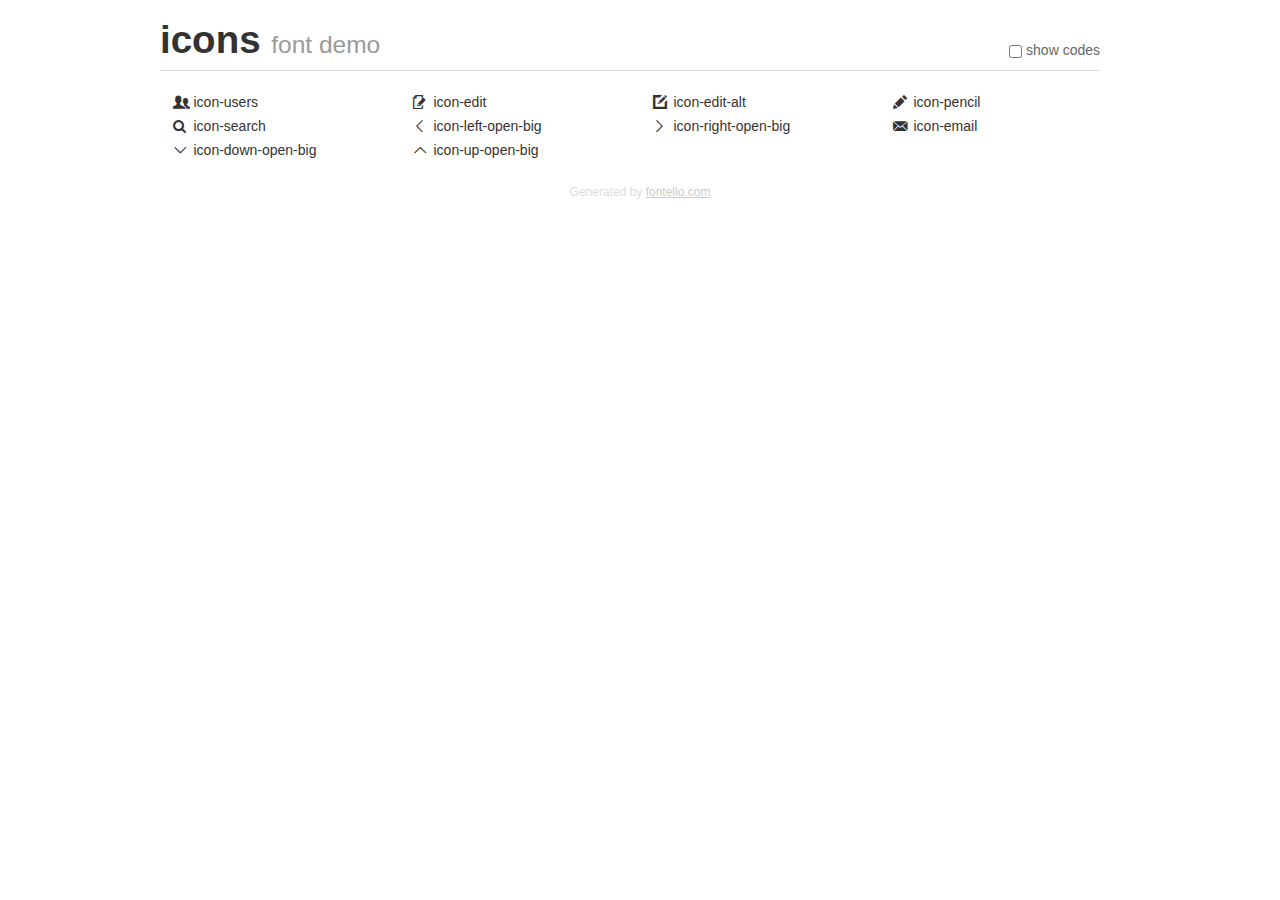
<file: doc/css/fontello/demo.html>
<!DOCTYPE html>
<html>
  <head><!--[if lt IE 9]><script language="javascript" type="text/javascript" src="//html5shim.googlecode.com/svn/trunk/html5.js"></script><![endif]-->
    <meta charset="UTF-8"><style>/*
 * Bootstrap v2.2.1
 *
 * Copyright 2012 Twitter, Inc
 * Licensed under the Apache License v2.0
 * http://www.apache.org/licenses/LICENSE-2.0
 *
 * Designed and built with all the love in the world @twitter by @mdo and @fat.
 */
.clearfix {
  *zoom: 1;
}
.clearfix:before,
.clearfix:after {
  display: table;
  content: "";
  line-height: 0;
}
.clearfix:after {
  clear: both;
}
html {
  font-size: 100%;
  -webkit-text-size-adjust: 100%;
  -ms-text-size-adjust: 100%;
}
a:focus {
  outline: thin dotted #333;
  outline: 5px auto -webkit-focus-ring-color;
  outline-offset: -2px;
}
a:hover,
a:active {
  outline: 0;
}
button,
input,
select,
textarea {
  margin: 0;
  font-size: 100%;
  vertical-align: middle;
}
button,
input {
  *overflow: visible;
  line-height: normal;
}
button::-moz-focus-inner,
input::-moz-focus-inner {
  padding: 0;
  border: 0;
}
body {
  margin: 0;
  font-family: "Helvetica Neue", Helvetica, Arial, sans-serif;
  font-size: 14px;
  line-height: 20px;
  color: #333;
  background-color: #fff;
}
a {
  color: #08c;
  text-decoration: none;
}
a:hover {
  color: #005580;
  text-decoration: underline;
}
.row {
  margin-left: -20px;
  *zoom: 1;
}
.row:before,
.row:after {
  display: table;
  content: "";
  line-height: 0;
}
.row:after {
  clear: both;
}
[class*="span"] {
  float: left;
  min-height: 1px;
  margin-left: 20px;
}
.container,
.navbar-static-top .container,
.navbar-fixed-top .container,
.navbar-fixed-bottom .container {
  width: 940px;
}
.span12 {
  width: 940px;
}
.span11 {
  width: 860px;
}
.span10 {
  width: 780px;
}
.span9 {
  width: 700px;
}
.span8 {
  width: 620px;
}
.span7 {
  width: 540px;
}
.span6 {
  width: 460px;
}
.span5 {
  width: 380px;
}
.span4 {
  width: 300px;
}
.span3 {
  width: 220px;
}
.span2 {
  width: 140px;
}
.span1 {
  width: 60px;
}
[class*="span"].pull-right,
.row-fluid [class*="span"].pull-right {
  float: right;
}
.container {
  margin-right: auto;
  margin-left: auto;
  *zoom: 1;
}
.container:before,
.container:after {
  display: table;
  content: "";
  line-height: 0;
}
.container:after {
  clear: both;
}
p {
  margin: 0 0 10px;
}
.lead {
  margin-bottom: 20px;
  font-size: 21px;
  font-weight: 200;
  line-height: 30px;
}
small {
  font-size: 85%;
}
h1 {
  margin: 10px 0;
  font-family: inherit;
  font-weight: bold;
  line-height: 20px;
  color: inherit;
  text-rendering: optimizelegibility;
}
h1 small {
  font-weight: normal;
  line-height: 1;
  color: #999;
}
h1 {
  line-height: 40px;
}
h1 {
  font-size: 38.5px;
}
h1 small {
  font-size: 24.5px;
}
body {
  margin-top: 90px;
}
.header {
  position: fixed;
  top: 0;
  left: 50%;
  margin-left: -480px;
  background-color: #fff;
  border-bottom: 1px solid #ddd;
  padding-top: 10px;
  z-index: 10;
}
.footer {
  color: #ddd;
  font-size: 12px;
  text-align: center;
  margin-top: 20px;
}
.footer a {
  color: #ccc;
  text-decoration: underline;
}
.the-icons {
  font-size: 14px;
  line-height: 24px;
}
.switch {
  position: absolute;
  right: 0;
  bottom: 10px;
  color: #666;
}
.switch input {
  margin-right: 0.3em;
}
.codesOn .i-name {
  display: none;
}
.codesOn .i-code {
  display: inline;
}
.i-code {
  display: none;
}
@font-face {
      font-family: 'icons';
      src: url('./font/icons.eot?57703603');
      src: url('./font/icons.eot?57703603#iefix') format('embedded-opentype'),
           url('./font/icons.woff?57703603') format('woff'),
           url('./font/icons.ttf?57703603') format('truetype'),
           url('./font/icons.svg?57703603#icons') format('svg');
      font-weight: normal;
      font-style: normal;
    }
     
     
    .demo-icon
    {
      font-family: "icons";
      font-style: normal;
      font-weight: normal;
      speak: none;
     
      display: inline-block;
      text-decoration: inherit;
      width: 1em;
      margin-right: .2em;
      text-align: center;
      /* opacity: .8; */
     
      /* For safety - reset parent styles, that can break glyph codes*/
      font-variant: normal;
      text-transform: none;
     
      /* fix buttons height, for twitter bootstrap */
      line-height: 1em;
     
      /* Animation center compensation - margins should be symmetric */
      /* remove if not needed */
      margin-left: .2em;
     
      /* You can be more comfortable with increased icons size */
      /* font-size: 120%; */
     
      /* Font smoothing. That was taken from TWBS */
      -webkit-font-smoothing: antialiased;
      -moz-osx-font-smoothing: grayscale;
     
      /* Uncomment for 3D effect */
      /* text-shadow: 1px 1px 1px rgba(127, 127, 127, 0.3); */
    }
     </style>
    <link rel="stylesheet" href="css/animation.css"><!--[if IE 7]><link rel="stylesheet" href="css/icons-ie7.css"><![endif]-->
    <script>
      function toggleCodes(on) {
        var obj = document.getElementById('icons');
        
        if (on) {
          obj.className += ' codesOn';
        } else {
          obj.className = obj.className.replace(' codesOn', '');
        }
      }
      
    </script>
  </head>
  <body>
    <div class="container header">
      <h1>
        icons
         <small>font demo</small>
      </h1>
      <label class="switch">
        <input type="checkbox" onclick="toggleCodes(this.checked)">show codes
      </label>
    </div>
    <div id="icons" class="container">
      <div class="row">
        <div title="Code: 0xe800" class="the-icons span3"><i class="demo-icon icon-users">&#xe800;</i> <span class="i-name">icon-users</span><span class="i-code">0xe800</span></div>
        <div title="Code: 0xe801" class="the-icons span3"><i class="demo-icon icon-edit">&#xe801;</i> <span class="i-name">icon-edit</span><span class="i-code">0xe801</span></div>
        <div title="Code: 0xe802" class="the-icons span3"><i class="demo-icon icon-edit-alt">&#xe802;</i> <span class="i-name">icon-edit-alt</span><span class="i-code">0xe802</span></div>
        <div title="Code: 0xe803" class="the-icons span3"><i class="demo-icon icon-pencil">&#xe803;</i> <span class="i-name">icon-pencil</span><span class="i-code">0xe803</span></div>
      </div>
      <div class="row">
        <div title="Code: 0xe804" class="the-icons span3"><i class="demo-icon icon-search">&#xe804;</i> <span class="i-name">icon-search</span><span class="i-code">0xe804</span></div>
        <div title="Code: 0xe80a" class="the-icons span3"><i class="demo-icon icon-left-open-big">&#xe80a;</i> <span class="i-name">icon-left-open-big</span><span class="i-code">0xe80a</span></div>
        <div title="Code: 0xe80b" class="the-icons span3"><i class="demo-icon icon-right-open-big">&#xe80b;</i> <span class="i-name">icon-right-open-big</span><span class="i-code">0xe80b</span></div>
        <div title="Code: 0xe80d" class="the-icons span3"><i class="demo-icon icon-email">&#xe80d;</i> <span class="i-name">icon-email</span><span class="i-code">0xe80d</span></div>
      </div>
      <div class="row">
        <div title="Code: 0xe816" class="the-icons span3"><i class="demo-icon icon-down-open-big">&#xe816;</i> <span class="i-name">icon-down-open-big</span><span class="i-code">0xe816</span></div>
        <div title="Code: 0xe817" class="the-icons span3"><i class="demo-icon icon-up-open-big">&#xe817;</i> <span class="i-name">icon-up-open-big</span><span class="i-code">0xe817</span></div>
      </div>
    </div>
    <div class="container footer">Generated by <a href="http://fontello.com">fontello.com</a></div>
  </body>
</html>
</file>
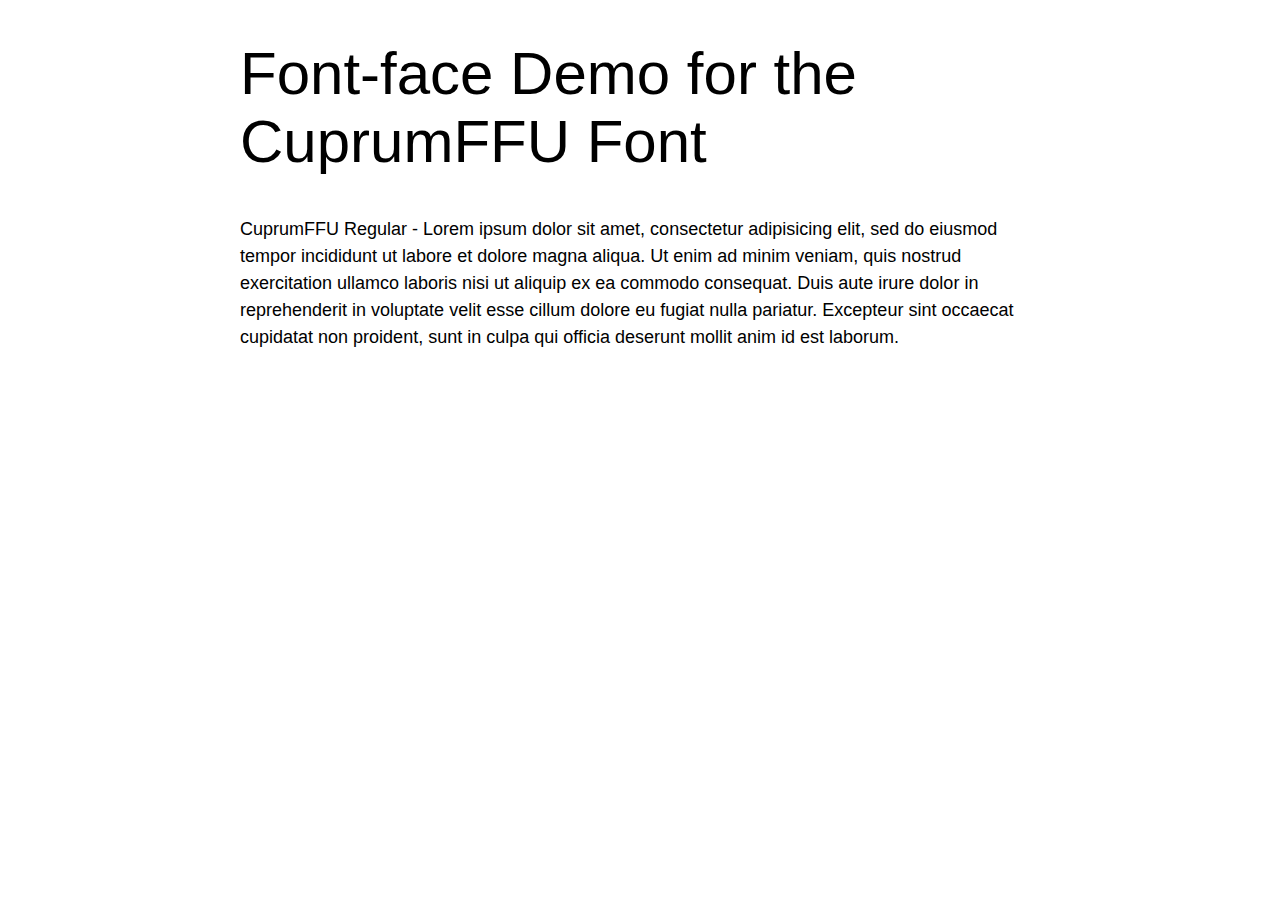
<file: js/vendor/wp-booking-calendar/public/font/demo.html>
<!DOCTYPE html PUBLIC "-//W3C//DTD XHTML 1.0 Strict//EN"
	"http://www.w3.org/TR/xhtml1/DTD/xhtml1-strict.dtd">

<html xmlns="http://www.w3.org/1999/xhtml" xml:lang="en" lang="en">
<head>
	<meta http-equiv="Content-Type" content="text/html; charset=utf-8"/>

	<title>Font Face Demo</title>
	<link rel="stylesheet" href="stylesheet.css" type="text/css" charset="utf-8">
	<style type="text/css" media="screen">
		h1.fontface {font: 60px/68px 'CuprumFFURegular', Arial, sans-serif;letter-spacing: 0;}

		p.style1 {font: 18px/27px 'CuprumFFURegular', Arial, sans-serif;}
		
		#container {
			width: 800px;
			margin-left: auto;
			margin-right: auto;
		}
	</style>
</head>

<body>
	<div id="container">
		<h1 class="fontface">Font-face Demo for the CuprumFFU Font</h1>
	
	 

	<p class="style1">CuprumFFU Regular - Lorem ipsum dolor sit amet, consectetur adipisicing elit, sed do eiusmod tempor incididunt ut labore et dolore magna aliqua. Ut enim ad minim veniam, quis nostrud exercitation ullamco laboris nisi ut aliquip ex ea commodo consequat. Duis aute irure dolor in reprehenderit in voluptate velit esse cillum dolore eu fugiat nulla pariatur. Excepteur sint occaecat cupidatat non proident, sunt in culpa qui officia deserunt mollit anim id est laborum.</p>

		</div>
</body>
</html>
</file>
<file: doc/css/progressive.css>
@charset "utf-8";
/* CSS Document */
html,body {width:100%; height:100%;}

body{
/* 	font-family: 'PT Serif', serif; */
	font-size: 16px;
}

footer, header, section, aside {
	display:block;
}

@font-face {
  font-family: HindRegular;
  src: url('fonts/Hind/Hind-Regular.ttf');
  font-weight: normal;
  font-style: normal;  
}

@font-face {
  font-family: HindMedium;
  src: url('fonts/Hind/Hind-Medium.ttf');
  font-weight: 600;
  font-style: normal;  
}

@font-face {
  font-family: HindSemibold;
  src: url('fonts/Hind/Hind-Semibold.ttf');
  font-weight: 500;
  font-style: normal;  
}

@font-face {
  font-family: HindLight;
  src: url('fonts/Hind/Hind-Light.ttf');
  font-weight: 300;
  font-style: normal;  
}

@font-face {
  font-family: UbuntuRegular;
  src: url('fonts/Ubuntu/Ubuntu-Regular.ttf');
  font-weight: normal;
  font-style: normal;
}

@font-face {
  font-family: UbuntuMedium;
  src: url('fonts/Ubuntu/Ubuntu-Medium.ttf');
  font-weight: 500;
  font-style: normal;
}

@font-face {
  font-family: UbuntuBold;
  src: url('fonts/Ubuntu/Ubuntu-Bold.ttf');
  font-weight: 900;
  font-style: normal;
}

a, a:hover {
	text-decoration: none !important;
}

h1, h2, h3, h4, h5, h6 {
	line-height: normal;
	padding: 0;
	font-family: 'UbuntuRegular';
	text-transform: uppercase;
}

h1 {
	color: #6fb7f4;
	font-size: 40px;
	margin-bottom: 30px;
}

h1.page-header {
	padding-bottom: 8px;
	border-bottom: 1px solid #6fb7f4;	
}

h2 {
	text-transform: uppercase;
	font-size: 32px;
	font-family: 'HindMedium';
	margin-top: 32px;
	margin-bottom: 22px;
}

h3 {
	font-size: 24px;
	font-family: 'HindMedium';
	text-transform: none;
}

h4 {

}

h5 {
	text-transform: none;
}

#header{
	width: 100%;
	z-index: 100;
	height: 65px;  /* added */
}

img{width: 100%;}

.doc-nav.affix {
  top: 60px;
  width:263px;
}
.doc-nav.affix-bottom {
    position: relative;
}
.doc-sidebar .nav > li > a {padding:8px 15px;}

.doc-nav > li {	background: #f6f8fa; position: relative;  list-style: outside none none;}
.doc-nav > li a {
    white-space: nowrap;
    margin-bottom: 1px;
	border-left: 5px solid;
	border-left-color: #e6e6e6;
	font-size: 16px;
	font-family: 'HindLight';
}

.doc-nav > li.active > a {
	border-left: 5px solid;
	border-left-color: #6fb7f4;
	font-family: 'HindSemibold';
}

.doc-nav .docs-progress-bar {
    background:#dee4ec ;
    bottom: 0;
    left: 0;
    position: absolute;
    top: 0;
}

/* O titlos */

.doc-sidebar .nav-list:before {
    background: none repeat scroll 0 0 #c1c1c1;
    color: #fff;
    content: "Doc Navigation";
    display: block;
    margin-bottom: 1px;
    padding: 5px 19px;
	margin-top: 67px;
	font-family:'HindRegular';
	font-size: 24px;	
}

.doc-content > div {width:100%; overflow:hidden;}

/* ADDED */

.navbar {
	border-radius: 0;
	margin-bottom: 0;
}

.navbar-inverse, .navbar.navbar-inverse.affix, .footer-wrapper{
	background-color: #2d3e50;
}

.navbar-brand {
	font-size: 24px;
	padding: 22px 15px 0 15px;
	font-family: 'UbuntuRegular' !important;
}

.page-header {
	margin-top: 60px;
}

.image-box {
	width: 100%;
	text-align:center;
	/*margin: 30px 0 50px 0;*/
	margin: 27px 0 25px 0;

}
.navbar-inverse .navbar-brand {
    outline: none;
}

.navbar-inverse .navbar-brand, .navbar-inverse .navbar-nav > li > a {
	font-family: 'UbuntuBold';
    color: #fff;
	font-size: 48px;
	font-weight: 100;
}

.navbar-inverse .navbar-brand:hover, .navbar-inverse .navbar-nav > li > a:hover{
    color: #6fb7f4 !important;
}

.navbar.navbar-inverse.affix {
    border: none;
    border-bottom: 1px #222 solid;
}

.navbar.navbar-inverse.affix  .navbar-nav> li > a, .navbar.navbar-inverse.affix .navbar-brand, 
.navbar.navbar-inverse.affix .custom-search-button {    
    color: #fff;
}

.navbar.navbar-inverse.affix  .navbar-nav> li > a:hover,
.navbar.navbar-inverse.affix .navbar-brand:hover, 
.navbar.navbar-inverse.affix .custom-search-button:hover {
    color: #dedede;
}

.doc-sidebar .doc-nav > li a:hover{
	background-color: #e6e6e6;
}


/* Search styles */

.highlight
{
	background-color: #3f4045;
	color: #fff;
}
.find_selected
{
	background-color: #29739d;
	color: #fff;
	font-weight: bold;
}

.custom-search-button{
	margin-top: 18px;
	margin-right: 157px;
	float: right;
	color: #fff;
}

.custom-search-button input{
	background: transparent;
	font-family: 'UbuntuRegular';
	font-size: 18px;	
	border: none; 
	font-variant: small-caps;
	letter-spacing: 0.5px;
}

.custom-search-button:hover{	
    color: #6fb7f4 !important;
}

.custom-search-button .icon-search:before{
	font-size: 16px;
	margin-right: 0;
}

.custom-search-button label{
	cursor: pointer;	
}





#findwindow {top:127px !important; position:fixed !important; right:35% !important; left:auto !important; font-family:'HindRegular'; font-size: 16px;}

#window_body{text-align: center;}

#window_body input[type="button"]{
	color: #2d3e50;
	background: transparent !important; 
	border: none !important;
    outline: none;
    border: none;
	font-family: 'HindRegular';	
	font-size: 14px;
    margin: 15px 10px 0 10px;
    padding: 5px 10px;
}

#window_body input[type="button"]:hover{
	color: #6fb7f4;
    outline: none;
    border: none;
    border: none;
}

#window_body input[type="search"] {
    outline: none;
    border: none;
    box-sizing: content-box;
}

#findwindow .close {opacity:1;}

#findwindow .close:hover{
/* 	background-color:#fff !important; */
	color: #6fb7f4 !important;
	text-shadow: 0 1px 0 #6fb7f4;
}

#fwtext{
	margin-top: 10px;
	display: block;
	padding-left: 6px;
	color: #2d3e50 !important;
	font-family: 'HindLight';
}




footer {
    padding: 25px 8% 15px 8%;
    width: 100%;  
	color:#a6a19f;	
	margin-top:30px;
	text-align: center;
	font-size: 16px;
	font-family: 'HindLight';	
}

footer p{
	margin-left: 2px;
}

footer a {
	text-decoration: none !important;
}


footer a, footer span{
	color:#fff;

}

footer a:hover {	
    color: #6fb7f4;
}


/* To Top */

.upToScroll {
	-webkit-appearance: none;
	position: fixed; 
	display: none; 
	height: 48px; 
	bottom: 80px; 
	right: 12%; 
	cursor: pointer; 
	z-index: 1001;
}

.upToScroll a { 
	display: inline-block; 
	width: 48px; 
	height: 48px; 
	font-size: 20px; 
	line-height: 46px; 
	text-align: center; 
	color:#fff;
	background-color: #2d3e50;
	outline: none;
	border-radius: 100%;
}

.upToScroll a:hover { 
	background-color: #6fb7f4;
}

/* .upToScroll a:before { font-size:inherit; line-height:12px; padding:0; margin:0; } */


img.small {
  width: 250px;
  float: left;
  overflow: hidden;
}

.after_image_p {
  clear: both;
  padding-top: 1em;
}

img {
  border: 2px solid #c1c1c1;  
}

.upToScroll a.icon-edit {
	padding-left: 3px;
}

.label-info {
	background-color: #6fb7f4;
	padding: .5em .6em .3em;
}

.label-danger {
	background-color: #d14;
	padding: .5em .6em .3em;
}

img.original {
  width: auto;
  margin-bottom: 20px;
}
</file>
<file: doc/css/_Spoiler.css>
.spoil {
    position: relative;
    overflow: hidden;
/*     border: 1px solid #c3c3c3; */
    border-left: 2px solid #ccc;
    margin: 15px 0 15px 0;
    height: 37px;
	box-sizing: content-box;
}

.spoil .sp_text {        
	margin: 60px 10px -10px 10px;
	box-sizing: content-box;
}

.spoil .sp_top {
	font-family: 'HindRegular';
	position: absolute;
	top: 0;
	left: 0;
	width: 100%;
	height: 35px;
	border: 1px solid #c1c1c1;
	border-right: none;
	border-left: none;
	display: table;
	box-sizing: content-box;
}

.spoil .sp_span {
	vertical-align: middle;
	display: table-cell;
	padding: 2px 0 0 20px;
	box-sizing: content-box;
	font-size: 18px;
	color: #403f3f;
}

.spoil .sp_button {
	position: absolute;
	right: 0; top: 0;
	width: 100px;	
	height: 37px; 
	text-align: center;
	color:#fff;
	background: #c1c1c1;
	box-sizing: border-box;
	border: 1px #c1c1c1 solid;
    -webkit-appearance: none;
}

.spoil .sp_button:hover {
	background-color: #6fb7f4;
	border: 1px #337ab7 solid;
    outline: none;
}

/* code {
	background: rgba(195, 195, 195, 0.1);
	color: #222;
} */
code, pre {
    border-radius: 3px;
    color: #444;
    font-family: monospace;
    font-size: 14px;
    padding: 0 3px 2px;
}
code {
    background-color: #f7f7f9;
    border: 1px solid #e1e1e8;
    color: #d14;
    padding: 2px 4px;
    white-space: nowrap;
}
pre {
    background-color: #f5f5f5;
    border: 1px solid rgba(0, 0, 0, 0.15);
    border-radius: 2px;
    display: block;
    font-size: 15px;
    line-height: 20px;
    margin: 0 0 10px;
    padding: 9.5px;
    white-space: pre-wrap;
    word-break: normal;
    word-wrap: break-word;
}
.com {
    color: #93a1a1;
}
.lit {
    color: #195f91;
}
.pun, .opn, .clo {
    color: #93a1a1;
}
.fun {
    color: #dc322f;
}
.str, .atv {
    color: #d14;
}
.kwd, .prettyprint .tag {
    color: #1e347b;
}
.typ, .atn, .dec, .var {
    color: teal;
}
.pln {
    color: #48484c;
}
.prettyprint {
    background-color: #f7f7f9;
    border: 1px solid #e1e1e8;
    padding: 8px 5px;
}
.prettyprint.linenums {
    box-shadow: 40px 0 0 #fbfbfc inset, 41px 0 0 #ececf0 inset;
}

ol.linenums li {
    color: #bebec5;
    line-height: 20px;
    padding-left: 12px;
    text-shadow: 0 1px 0 #fff;
}
</file>
<file: doc/css/fontello/css/icons.css>
@font-face {
  font-family: 'icons';
  src: url('../font/icons.eot?78358089');
  src: url('../font/icons.eot?78358089#iefix') format('embedded-opentype'),
       url('../font/icons.woff?78358089') format('woff'),
       url('../font/icons.ttf?78358089') format('truetype'),
       url('../font/icons.svg?78358089#icons') format('svg');
  font-weight: normal;
  font-style: normal;
}
/* Chrome hack: SVG is rendered more smooth in Windozze. 100% magic, uncomment if you need it. */
/* Note, that will break hinting! In other OS-es font will be not as sharp as it could be */
/*
@media screen and (-webkit-min-device-pixel-ratio:0) {
  @font-face {
    font-family: 'icons';
    src: url('../font/icons.svg?78358089#icons') format('svg');
  }
}
*/
 
 [class^="icon-"]:before, [class*=" icon-"]:before {
  font-family: "icons";
  font-style: normal;
  font-weight: normal;
  speak: none;
 
  display: inline-block;
  text-decoration: inherit;
  width: 1em;
  margin-right: .2em;
  text-align: center;
  /* opacity: .8; */
 
  /* For safety - reset parent styles, that can break glyph codes*/
  font-variant: normal;
  text-transform: none;
 
  /* fix buttons height, for twitter bootstrap */
  line-height: 1em;
 
  /* Animation center compensation - margins should be symmetric */
  /* remove if not needed */
  margin-left: .2em;
 
  /* you can be more comfortable with increased icons size */
  /* font-size: 120%; */
 
  /* Font smoothing. That was taken from TWBS */
  -webkit-font-smoothing: antialiased;
  -moz-osx-font-smoothing: grayscale;
 
  /* Uncomment for 3D effect */
  /* text-shadow: 1px 1px 1px rgba(127, 127, 127, 0.3); */
}
 
.icon-users:before { content: '\e800'; } /* '' */
.icon-edit:before { content: '\e801'; } /* '' */
.icon-edit-alt:before { content: '\e802'; } /* '' */
.icon-pencil:before { content: '\e803'; } /* '' */
.icon-search:before { content: '\e804'; } /* '' */
.icon-left-open-big:before { content: '\e80a'; } /* '' */
.icon-right-open-big:before { content: '\e80b'; } /* '' */
.icon-email:before { content: '\e80d'; } /* '' */
.icon-down-open-big:before { content: '\e816'; } /* '' */
.icon-up-open-big:before { content: '\e817'; } /* '' */
</file>
<file: doc/js/prettyPhoto/css/prettyPhoto.css>
/* ------------------------------------------------------------------------
	This you can edit.
------------------------------------------------------------------------- */

	/* ----------------------------------
		Default Theme
	----------------------------------- */

	div.pp_default .pp_top,
	div.pp_default .pp_top .pp_middle,
	div.pp_default .pp_top .pp_left,
	div.pp_default .pp_top .pp_right,
	div.pp_default .pp_bottom,
	div.pp_default .pp_bottom .pp_left,
	div.pp_default .pp_bottom .pp_middle,
	div.pp_default .pp_bottom .pp_right { height: 13px; }
	
	div.pp_default .pp_top .pp_left { background: url(../images/prettyPhoto/default/sprite.png) -78px -93px no-repeat; } /* Top left corner */
	div.pp_default .pp_top .pp_middle { background: url(../images/prettyPhoto/default/sprite_x.png) top left repeat-x; } /* Top pattern/color */
	div.pp_default .pp_top .pp_right { background: url(../images/prettyPhoto/default/sprite.png) -112px -93px no-repeat; } /* Top right corner */
	
	div.pp_default .pp_content .ppt { color: #f8f8f8; }
	div.pp_default .pp_content_container .pp_left { background: url(../images/prettyPhoto/default/sprite_y.png) -7px 0 repeat-y; padding-left: 13px; }
	div.pp_default .pp_content_container .pp_right { background: url(../images/prettyPhoto/default/sprite_y.png) top right repeat-y; padding-right: 13px; }
	div.pp_default .pp_content { background-color: #fff; } /* Content background */
	div.pp_default .pp_next:hover { background: url(../images/prettyPhoto/default/sprite_next.png) center right  no-repeat; cursor: pointer; } /* Next button */
	div.pp_default .pp_previous:hover { background: url(../images/prettyPhoto/default/sprite_prev.png) center left no-repeat; cursor: pointer; } /* Previous button */
	div.pp_default .pp_expand { background: url(../images/prettyPhoto/default/sprite.png) 0 -29px no-repeat; cursor: pointer; width: 28px; height: 28px; } /* Expand button */
	div.pp_default .pp_expand:hover { background: url(../images/prettyPhoto/default/sprite.png) 0 -56px no-repeat; cursor: pointer; } /* Expand button hover */
	div.pp_default .pp_contract { background: url(../images/prettyPhoto/default/sprite.png) 0 -84px no-repeat; cursor: pointer; width: 28px; height: 28px; } /* Contract button */
	div.pp_default .pp_contract:hover { background: url(../images/prettyPhoto/default/sprite.png) 0 -113px no-repeat; cursor: pointer; } /* Contract button hover */
	div.pp_default .pp_close { width: 30px; height: 30px; background: url(../images/prettyPhoto/default/sprite.png) 2px 1px no-repeat; cursor: pointer; } /* Close button */
	div.pp_default #pp_full_res .pp_inline { color: #000; } 
	div.pp_default .pp_gallery ul li a { background: url(../images/prettyPhoto/default/default_thumb.png) center center #f8f8f8; border:1px solid #aaa; }
	div.pp_default .pp_gallery ul li a:hover,
	div.pp_default .pp_gallery ul li.selected a { border-color: #fff; }
	div.pp_default .pp_social { margin-top: 7px; }

	div.pp_default .pp_gallery a.pp_arrow_previous,
	div.pp_default .pp_gallery a.pp_arrow_next { position: static; left: auto; }
	div.pp_default .pp_nav .pp_play,
	div.pp_default .pp_nav .pp_pause { background: url(../images/prettyPhoto/default/sprite.png) -51px 1px no-repeat; height:30px; width:30px; }
	div.pp_default .pp_nav .pp_pause { background-position: -51px -29px; }
	div.pp_default .pp_details { position: relative; }
	div.pp_default a.pp_arrow_previous,
	div.pp_default a.pp_arrow_next { background: url(../images/prettyPhoto/default/sprite.png) -31px -3px no-repeat; height: 20px; margin: 4px 0 0 0; width: 20px; }
	div.pp_default a.pp_arrow_next { left: 52px; background-position: -82px -3px; } /* The next arrow in the bottom nav */
	div.pp_default .pp_content_container .pp_details { margin-top: 5px; }
	div.pp_default .pp_nav { clear: none; height: 30px; width: 110px; position: relative; }
	div.pp_default .pp_nav .currentTextHolder{ font-family: Georgia; font-style: italic; color:#999; font-size: 11px; left: 75px; line-height: 25px; margin: 0; padding: 0 0 0 10px; position: absolute; top: 2px; }
	
	div.pp_default .pp_close:hover, div.pp_default .pp_nav .pp_play:hover, div.pp_default .pp_nav .pp_pause:hover, div.pp_default .pp_arrow_next:hover, div.pp_default .pp_arrow_previous:hover { opacity:0.7; }

	div.pp_default .pp_description{ font-size: 11px; font-weight: bold; line-height: 14px; margin: 5px 50px 5px 0; }

	div.pp_default .pp_bottom .pp_left { background: url(../images/prettyPhoto/default/sprite.png) -78px -127px no-repeat; } /* Bottom left corner */
	div.pp_default .pp_bottom .pp_middle { background: url(../images/prettyPhoto/default/sprite_x.png) bottom left repeat-x; } /* Bottom pattern/color */
	div.pp_default .pp_bottom .pp_right { background: url(../images/prettyPhoto/default/sprite.png) -112px -127px no-repeat; } /* Bottom right corner */

	div.pp_default .pp_loaderIcon { background: url(../images/prettyPhoto/default/loader.gif) center center no-repeat; } /* Loader icon */

	
	/* ----------------------------------
		Light Rounded Theme
	----------------------------------- */


	div.light_rounded .pp_top .pp_left { background: url(../images/prettyPhoto/light_rounded/sprite.png) -88px -53px no-repeat; } /* Top left corner */
	div.light_rounded .pp_top .pp_middle { background: #fff; } /* Top pattern/color */
	div.light_rounded .pp_top .pp_right { background: url(../images/prettyPhoto/light_rounded/sprite.png) -110px -53px no-repeat; } /* Top right corner */
	
	div.light_rounded .pp_content .ppt { color: #000; }
	div.light_rounded .pp_content_container .pp_left,
	div.light_rounded .pp_content_container .pp_right { background: #fff; }
	div.light_rounded .pp_content { background-color: #fff; } /* Content background */
	div.light_rounded .pp_next:hover { background: url(../images/prettyPhoto/light_rounded/btnNext.png) center right  no-repeat; cursor: pointer; } /* Next button */
	div.light_rounded .pp_previous:hover { background: url(../images/prettyPhoto/light_rounded/btnPrevious.png) center left no-repeat; cursor: pointer; } /* Previous button */
	div.light_rounded .pp_expand { background: url(../images/prettyPhoto/light_rounded/sprite.png) -31px -26px no-repeat; cursor: pointer; } /* Expand button */
	div.light_rounded .pp_expand:hover { background: url(../images/prettyPhoto/light_rounded/sprite.png) -31px -47px no-repeat; cursor: pointer; } /* Expand button hover */
	div.light_rounded .pp_contract { background: url(../images/prettyPhoto/light_rounded/sprite.png) 0 -26px no-repeat; cursor: pointer; } /* Contract button */
	div.light_rounded .pp_contract:hover { background: url(../images/prettyPhoto/light_rounded/sprite.png) 0 -47px no-repeat; cursor: pointer; } /* Contract button hover */
	div.light_rounded .pp_close { width: 75px; height: 22px; background: url(../images/prettyPhoto/light_rounded/sprite.png) -1px -1px no-repeat; cursor: pointer; } /* Close button */
	div.light_rounded .pp_details { position: relative; }
	div.light_rounded .pp_description { margin-right: 85px; }
	div.light_rounded #pp_full_res .pp_inline { color: #000; } 
	div.light_rounded .pp_gallery a.pp_arrow_previous,
	div.light_rounded .pp_gallery a.pp_arrow_next { margin-top: 12px !important; }
	div.light_rounded .pp_nav .pp_play { background: url(../images/prettyPhoto/light_rounded/sprite.png) -1px -100px no-repeat; height: 15px; width: 14px; }
	div.light_rounded .pp_nav .pp_pause { background: url(../images/prettyPhoto/light_rounded/sprite.png) -24px -100px no-repeat; height: 15px; width: 14px; }

	div.light_rounded .pp_arrow_previous { background: url(../images/prettyPhoto/light_rounded/sprite.png) 0 -71px no-repeat; } /* The previous arrow in the bottom nav */
		div.light_rounded .pp_arrow_previous.disabled { background-position: 0 -87px; cursor: default; }
	div.light_rounded .pp_arrow_next { background: url(../images/prettyPhoto/light_rounded/sprite.png) -22px -71px no-repeat; } /* The next arrow in the bottom nav */
		div.light_rounded .pp_arrow_next.disabled { background-position: -22px -87px; cursor: default; }

	div.light_rounded .pp_bottom .pp_left { background: url(../images/prettyPhoto/light_rounded/sprite.png) -88px -80px no-repeat; } /* Bottom left corner */
	div.light_rounded .pp_bottom .pp_middle { background: #fff; } /* Bottom pattern/color */
	div.light_rounded .pp_bottom .pp_right { background: url(../images/prettyPhoto/light_rounded/sprite.png) -110px -80px no-repeat; } /* Bottom right corner */

	div.light_rounded .pp_loaderIcon { background: url(../images/prettyPhoto/light_rounded/loader.gif) center center no-repeat; } /* Loader icon */
	
	/* ----------------------------------
		Dark Rounded Theme
	----------------------------------- */
	
	div.dark_rounded .pp_top .pp_left { background: url(../images/prettyPhoto/dark_rounded/sprite.png) -88px -53px no-repeat; } /* Top left corner */
	div.dark_rounded .pp_top .pp_middle { background: url(../images/prettyPhoto/dark_rounded/contentPattern.png) top left repeat; } /* Top pattern/color */
	div.dark_rounded .pp_top .pp_right { background: url(../images/prettyPhoto/dark_rounded/sprite.png) -110px -53px no-repeat; } /* Top right corner */
	
	div.dark_rounded .pp_content_container .pp_left { background: url(../images/prettyPhoto/dark_rounded/contentPattern.png) top left repeat-y; } /* Left Content background */
	div.dark_rounded .pp_content_container .pp_right { background: url(../images/prettyPhoto/dark_rounded/contentPattern.png) top right repeat-y; } /* Right Content background */
	div.dark_rounded .pp_content { background: url(../images/prettyPhoto/dark_rounded/contentPattern.png) top left repeat; } /* Content background */
	div.dark_rounded .pp_next:hover { background: url(../images/prettyPhoto/dark_rounded/btnNext.png) center right  no-repeat; cursor: pointer; } /* Next button */
	div.dark_rounded .pp_previous:hover { background: url(../images/prettyPhoto/dark_rounded/btnPrevious.png) center left no-repeat; cursor: pointer; } /* Previous button */
	div.dark_rounded .pp_expand { background: url(../images/prettyPhoto/dark_rounded/sprite.png) -31px -26px no-repeat; cursor: pointer; } /* Expand button */
	div.dark_rounded .pp_expand:hover { background: url(../images/prettyPhoto/dark_rounded/sprite.png) -31px -47px no-repeat; cursor: pointer; } /* Expand button hover */
	div.dark_rounded .pp_contract { background: url(../images/prettyPhoto/dark_rounded/sprite.png) 0 -26px no-repeat; cursor: pointer; } /* Contract button */
	div.dark_rounded .pp_contract:hover { background: url(../images/prettyPhoto/dark_rounded/sprite.png) 0 -47px no-repeat; cursor: pointer; } /* Contract button hover */
	div.dark_rounded .pp_close { width: 75px; height: 22px; background: url(../images/prettyPhoto/dark_rounded/sprite.png) -1px -1px no-repeat; cursor: pointer; } /* Close button */
	div.dark_rounded .pp_details { position: relative; }
	div.dark_rounded .pp_description { margin-right: 85px; }
	div.dark_rounded .currentTextHolder { color: #c4c4c4; }
	div.dark_rounded .pp_description { color: #fff; }
	div.dark_rounded #pp_full_res .pp_inline { color: #fff; }
	div.dark_rounded .pp_gallery a.pp_arrow_previous,
	div.dark_rounded .pp_gallery a.pp_arrow_next { margin-top: 12px !important; }
	div.dark_rounded .pp_nav .pp_play { background: url(../images/prettyPhoto/dark_rounded/sprite.png) -1px -100px no-repeat; height: 15px; width: 14px; }
	div.dark_rounded .pp_nav .pp_pause { background: url(../images/prettyPhoto/dark_rounded/sprite.png) -24px -100px no-repeat; height: 15px; width: 14px; }

	div.dark_rounded .pp_arrow_previous { background: url(../images/prettyPhoto/dark_rounded/sprite.png) 0 -71px no-repeat; } /* The previous arrow in the bottom nav */
		div.dark_rounded .pp_arrow_previous.disabled { background-position: 0 -87px; cursor: default; }
	div.dark_rounded .pp_arrow_next { background: url(../images/prettyPhoto/dark_rounded/sprite.png) -22px -71px no-repeat; } /* The next arrow in the bottom nav */
		div.dark_rounded .pp_arrow_next.disabled { background-position: -22px -87px; cursor: default; }

	div.dark_rounded .pp_bottom .pp_left { background: url(../images/prettyPhoto/dark_rounded/sprite.png) -88px -80px no-repeat; } /* Bottom left corner */
	div.dark_rounded .pp_bottom .pp_middle { background: url(../images/prettyPhoto/dark_rounded/contentPattern.png) top left repeat; } /* Bottom pattern/color */
	div.dark_rounded .pp_bottom .pp_right { background: url(../images/prettyPhoto/dark_rounded/sprite.png) -110px -80px no-repeat; } /* Bottom right corner */

	div.dark_rounded .pp_loaderIcon { background: url(../images/prettyPhoto/dark_rounded/loader.gif) center center no-repeat; } /* Loader icon */
	
	
	/* ----------------------------------
		Dark Square Theme
	----------------------------------- */
	
	div.dark_square .pp_left ,
	div.dark_square .pp_middle,
	div.dark_square .pp_right,
	div.dark_square .pp_content { background: #000; }
	
	div.dark_square .currentTextHolder { color: #c4c4c4; }
	div.dark_square .pp_description { color: #fff; }
	div.dark_square .pp_loaderIcon { background: url(../images/prettyPhoto/dark_square/loader.gif) center center no-repeat; } /* Loader icon */
	
	div.dark_square .pp_expand { background: url(../images/prettyPhoto/dark_square/sprite.png) -31px -26px no-repeat; cursor: pointer; } /* Expand button */
	div.dark_square .pp_expand:hover { background: url(../images/prettyPhoto/dark_square/sprite.png) -31px -47px no-repeat; cursor: pointer; } /* Expand button hover */
	div.dark_square .pp_contract { background: url(../images/prettyPhoto/dark_square/sprite.png) 0 -26px no-repeat; cursor: pointer; } /* Contract button */
	div.dark_square .pp_contract:hover { background: url(../images/prettyPhoto/dark_square/sprite.png) 0 -47px no-repeat; cursor: pointer; } /* Contract button hover */
	div.dark_square .pp_close { width: 75px; height: 22px; background: url(../images/prettyPhoto/dark_square/sprite.png) -1px -1px no-repeat; cursor: pointer; } /* Close button */
	div.dark_square .pp_details { position: relative; }
	div.dark_square .pp_description { margin: 0 85px 0 0; }
	div.dark_square #pp_full_res .pp_inline { color: #fff; }
	div.dark_square .pp_gallery a.pp_arrow_previous,
	div.dark_square .pp_gallery a.pp_arrow_next { margin-top: 12px !important; }
	div.dark_square .pp_nav { clear: none; }
	div.dark_square .pp_nav .pp_play { background: url(../images/prettyPhoto/dark_square/sprite.png) -1px -100px no-repeat; height: 15px; width: 14px; }
	div.dark_square .pp_nav .pp_pause { background: url(../images/prettyPhoto/dark_square/sprite.png) -24px -100px no-repeat; height: 15px; width: 14px; }
	
	div.dark_square .pp_arrow_previous { background: url(../images/prettyPhoto/dark_square/sprite.png) 0 -71px no-repeat; } /* The previous arrow in the bottom nav */
		div.dark_square .pp_arrow_previous.disabled { background-position: 0 -87px; cursor: default; }
	div.dark_square .pp_arrow_next { background: url(../images/prettyPhoto/dark_square/sprite.png) -22px -71px no-repeat; } /* The next arrow in the bottom nav */
		div.dark_square .pp_arrow_next.disabled { background-position: -22px -87px; cursor: default; }
	
	div.dark_square .pp_next:hover { background: url(../images/prettyPhoto/dark_square/btnNext.png) center right  no-repeat; cursor: pointer; } /* Next button */
	div.dark_square .pp_previous:hover { background: url(../images/prettyPhoto/dark_square/btnPrevious.png) center left no-repeat; cursor: pointer; } /* Previous button */


	/* ----------------------------------
		Light Square Theme
	----------------------------------- */
	
	div.light_square .pp_left ,
	div.light_square .pp_middle,
	div.light_square .pp_right,
	div.light_square .pp_content { background: #fff; }
	
	div.light_square .pp_content .ppt { color: #000; }
	div.light_square .pp_expand { background: url(../images/prettyPhoto/light_square/sprite.png) -31px -26px no-repeat; cursor: pointer; } /* Expand button */
	div.light_square .pp_expand:hover { background: url(../images/prettyPhoto/light_square/sprite.png) -31px -47px no-repeat; cursor: pointer; } /* Expand button hover */
	div.light_square .pp_contract { background: url(../images/prettyPhoto/light_square/sprite.png) 0 -26px no-repeat; cursor: pointer; } /* Contract button */
	div.light_square .pp_contract:hover { background: url(../images/prettyPhoto/light_square/sprite.png) 0 -47px no-repeat; cursor: pointer; } /* Contract button hover */
	div.light_square .pp_close { width: 75px; height: 22px; background: url(../images/prettyPhoto/light_square/sprite.png) -1px -1px no-repeat; cursor: pointer; } /* Close button */
	div.light_square .pp_details { position: relative; }
	div.light_square .pp_description { margin-right: 85px; }
	div.light_square #pp_full_res .pp_inline { color: #000; }
	div.light_square .pp_gallery a.pp_arrow_previous,
	div.light_square .pp_gallery a.pp_arrow_next { margin-top: 12px !important; }
	div.light_square .pp_nav .pp_play { background: url(../images/prettyPhoto/light_square/sprite.png) -1px -100px no-repeat; height: 15px; width: 14px; }
	div.light_square .pp_nav .pp_pause { background: url(../images/prettyPhoto/light_square/sprite.png) -24px -100px no-repeat; height: 15px; width: 14px; }
	
	div.light_square .pp_arrow_previous { background: url(../images/prettyPhoto/light_square/sprite.png) 0 -71px no-repeat; } /* The previous arrow in the bottom nav */
		div.light_square .pp_arrow_previous.disabled { background-position: 0 -87px; cursor: default; }
	div.light_square .pp_arrow_next { background: url(../images/prettyPhoto/light_square/sprite.png) -22px -71px no-repeat; } /* The next arrow in the bottom nav */
		div.light_square .pp_arrow_next.disabled { background-position: -22px -87px; cursor: default; }
	
	div.light_square .pp_next:hover { background: url(../images/prettyPhoto/light_square/btnNext.png) center right  no-repeat; cursor: pointer; } /* Next button */
	div.light_square .pp_previous:hover { background: url(../images/prettyPhoto/light_square/btnPrevious.png) center left no-repeat; cursor: pointer; } /* Previous button */
	
	div.light_square .pp_loaderIcon { background: url(../images/prettyPhoto/light_rounded/loader.gif) center center no-repeat; } /* Loader icon */


	/* ----------------------------------
		Facebook style Theme
	----------------------------------- */
	
	div.facebook .pp_top .pp_left { background: url(../images/prettyPhoto/facebook/sprite.png) -88px -53px no-repeat; } /* Top left corner */
	div.facebook .pp_top .pp_middle { background: url(../images/prettyPhoto/facebook/contentPatternTop.png) top left repeat-x; } /* Top pattern/color */
	div.facebook .pp_top .pp_right { background: url(../images/prettyPhoto/facebook/sprite.png) -110px -53px no-repeat; } /* Top right corner */
	
	div.facebook .pp_content .ppt { color: #000; }
	div.facebook .pp_content_container .pp_left { background: url(../images/prettyPhoto/facebook/contentPatternLeft.png) top left repeat-y; } /* Content background */
	div.facebook .pp_content_container .pp_right { background: url(../images/prettyPhoto/facebook/contentPatternRight.png) top right repeat-y; } /* Content background */
	div.facebook .pp_content { background: #fff; } /* Content background */
	div.facebook .pp_expand { background: url(../images/prettyPhoto/facebook/sprite.png) -31px -26px no-repeat; cursor: pointer; } /* Expand button */
	div.facebook .pp_expand:hover { background: url(../images/prettyPhoto/facebook/sprite.png) -31px -47px no-repeat; cursor: pointer; } /* Expand button hover */
	div.facebook .pp_contract { background: url(../images/prettyPhoto/facebook/sprite.png) 0 -26px no-repeat; cursor: pointer; } /* Contract button */
	div.facebook .pp_contract:hover { background: url(../images/prettyPhoto/facebook/sprite.png) 0 -47px no-repeat; cursor: pointer; } /* Contract button hover */
	div.facebook .pp_close { width: 22px; height: 22px; background: url(../images/prettyPhoto/facebook/sprite.png) -1px -1px no-repeat; cursor: pointer; } /* Close button */
	div.facebook .pp_details { position: relative; }
	div.facebook .pp_description { margin: 0 37px 0 0; }
	div.facebook #pp_full_res .pp_inline { color: #000; } 
	div.facebook .pp_loaderIcon { background: url(../images/prettyPhoto/facebook/loader.gif) center center no-repeat; } /* Loader icon */
	
	div.facebook .pp_arrow_previous { background: url(../images/prettyPhoto/facebook/sprite.png) 0 -71px no-repeat; height: 22px; margin-top: 0; width: 22px; } /* The previous arrow in the bottom nav */
		div.facebook .pp_arrow_previous.disabled { background-position: 0 -96px; cursor: default; }
	div.facebook .pp_arrow_next { background: url(../images/prettyPhoto/facebook/sprite.png) -32px -71px no-repeat; height: 22px; margin-top: 0; width: 22px; } /* The next arrow in the bottom nav */
		div.facebook .pp_arrow_next.disabled { background-position: -32px -96px; cursor: default; }
	div.facebook .pp_nav { margin-top: 0; }
	div.facebook .pp_nav p { font-size: 15px; padding: 0 3px 0 4px; }
	div.facebook .pp_nav .pp_play { background: url(../images/prettyPhoto/facebook/sprite.png) -1px -123px no-repeat; height: 22px; width: 22px; }
	div.facebook .pp_nav .pp_pause { background: url(../images/prettyPhoto/facebook/sprite.png) -32px -123px no-repeat; height: 22px; width: 22px; }
	
	div.facebook .pp_next:hover { background: url(../images/prettyPhoto/facebook/btnNext.png) center right no-repeat; cursor: pointer; } /* Next button */
	div.facebook .pp_previous:hover { background: url(../images/prettyPhoto/facebook/btnPrevious.png) center left no-repeat; cursor: pointer; } /* Previous button */
	
	div.facebook .pp_bottom .pp_left { background: url(../images/prettyPhoto/facebook/sprite.png) -88px -80px no-repeat; } /* Bottom left corner */
	div.facebook .pp_bottom .pp_middle { background: url(../images/prettyPhoto/facebook/contentPatternBottom.png) top left repeat-x; } /* Bottom pattern/color */
	div.facebook .pp_bottom .pp_right { background: url(../images/prettyPhoto/facebook/sprite.png) -110px -80px no-repeat; } /* Bottom right corner */


/* ------------------------------------------------------------------------
	DO NOT CHANGE
------------------------------------------------------------------------- */

	div.pp_pic_holder a:focus { outline:none; }

	div.pp_overlay {
		background: #000;
		display: none;
		left: 0;
		position: absolute;
		top: 0;
		width: 100%;
		z-index: 9500;
	}
	
	div.pp_pic_holder {
		display: none;
		position: absolute;
		width: 100px;
		z-index: 10000;
	}

		
		.pp_top {
			height: 20px;
			position: relative;
		}
			* html .pp_top { padding: 0 20px; }
		
			.pp_top .pp_left {
				height: 20px;
				left: 0;
				position: absolute;
				width: 20px;
			}
			.pp_top .pp_middle {
				height: 20px;
				left: 20px;
				position: absolute;
				right: 20px;
			}
				* html .pp_top .pp_middle {
					left: 0;
					position: static;
				}
			
			.pp_top .pp_right {
				height: 20px;
				left: auto;
				position: absolute;
				right: 0;
				top: 0;
				width: 20px;
			}
		
		.pp_content { height: 40px; min-width: 40px; }
		* html .pp_content { width: 40px; }
		
		.pp_fade { display: none; }
		
		.pp_content_container {
			position: relative;
			text-align: left;
			width: 100%;
		}
		
			.pp_content_container .pp_left { padding-left: 20px; }
			.pp_content_container .pp_right { padding-right: 20px; }
		
			.pp_content_container .pp_details {
				float: left;
				margin: 10px 0 2px 0;
			}
				.pp_description {
					display: none;
					margin: 0;
				}
				
				.pp_social { float: left; margin: 0; }
				.pp_social .facebook { float: left; margin-left: 5px; width: 55px; overflow: hidden; }
				.pp_social .twitter { float: left; }
				
				.pp_nav {
					clear: right;
					float: left;
					margin: 3px 10px 0 0;
				}
				
					.pp_nav p {
						float: left;
						margin: 2px 4px;
						white-space: nowrap;
					}
					
					.pp_nav .pp_play,
					.pp_nav .pp_pause {
						float: left;
						margin-right: 4px;
						text-indent: -10000px;
					}
				
					a.pp_arrow_previous,
					a.pp_arrow_next {
						display: block;
						float: left;
						height: 15px;
						margin-top: 3px;
						overflow: hidden;
						text-indent: -10000px;
						width: 14px;
					}
		
		.pp_hoverContainer {
			position: absolute;
			top: 0;
			width: 100%;
			z-index: 2000;
		}
		
		.pp_gallery {
			display: none;
			left: 50%;
			margin-top: -50px;
			position: absolute;
			z-index: 10000;
		}
		
			.pp_gallery div {
				float: left;
				overflow: hidden;
				position: relative;
			}
			
			.pp_gallery ul {
				float: left;
				height: 35px;
				margin: 0 0 0 5px;
				padding: 0;
				position: relative;
				white-space: nowrap;
			}
			
			.pp_gallery ul a {
				border: 1px #000 solid;
				border: 1px rgba(0,0,0,0.5) solid;
				display: block;
				float: left;
				height: 33px;
				overflow: hidden;
			}
			
			.pp_gallery ul a:hover,
			.pp_gallery li.selected a { border-color: #fff; }
			
			.pp_gallery ul a img { border: 0; }
			
			.pp_gallery li {
				display: block;
				float: left;
				margin: 0 5px 0 0;
				padding: 0;
			}
			
			.pp_gallery li.default a {
				background: url(../images/prettyPhoto/facebook/default_thumbnail.gif) 0 0 no-repeat;
				display: block;
				height: 33px;
				width: 50px;
			}
			
			.pp_gallery li.default a img { display: none; }
			
			.pp_gallery .pp_arrow_previous,
			.pp_gallery .pp_arrow_next {
				margin-top: 7px !important;
			}
		
		a.pp_next {
			background: url(../images/prettyPhoto/light_rounded/btnNext.png) 10000px 10000px no-repeat;
			display: block;
			float: right;
			height: 100%;
			text-indent: -10000px;
			width: 49%;
		}
			
		a.pp_previous {
			background: url(../images/prettyPhoto/light_rounded/btnNext.png) 10000px 10000px no-repeat;
			display: block;
			float: left;
			height: 100%;
			text-indent: -10000px;
			width: 49%;
		}
		
		a.pp_expand,
		a.pp_contract {
			cursor: pointer;
			display: none;
			height: 20px;	
			position: absolute;
			right: 30px;
			text-indent: -10000px;
			top: 10px;
			width: 20px;
			z-index: 20000;
		}
			
		a.pp_close {
			position: absolute; right: 0; top: 0; 
			display: block;
			line-height:22px;
			text-indent: -10000px;
		}
		
		.pp_bottom {
			height: 20px;
			position: relative;
		}
			* html .pp_bottom { padding: 0 20px; }
			
			.pp_bottom .pp_left {
				height: 20px;
				left: 0;
				position: absolute;
				width: 20px;
			}
			.pp_bottom .pp_middle {
				height: 20px;
				left: 20px;
				position: absolute;
				right: 20px;
			}
				* html .pp_bottom .pp_middle {
					left: 0;
					position: static;
				}
				
			.pp_bottom .pp_right {
				height: 20px;
				left: auto;
				position: absolute;
				right: 0;
				top: 0;
				width: 20px;
			}
		
		.pp_loaderIcon {
			display: block;
			height: 24px;
			left: 50%;
			margin: -12px 0 0 -12px;
			position: absolute;
			top: 50%;
			width: 24px;
		}
		
		#pp_full_res {
			line-height: 1 !important;
		}
		
			#pp_full_res .pp_inline {
				text-align: left;
			}
			
				#pp_full_res .pp_inline p { margin: 0 0 15px 0; }
	
		div.ppt {
			color: #fff;
			display: none;
			font-size: 17px;
			margin: 0 0 5px 15px;
			z-index: 9999;
		}
</file>
<file: css/fontello/css/fontello-ie7.css>
[class^="icon-"], [class*=" icon-"] {
  font-family: 'fontello';
  font-style: normal;
  font-weight: normal;
 
  /* fix buttons height */
  line-height: 1em;
 
  /* you can be more comfortable with increased icons size */
  /* font-size: 120%; */
}
 
.icon-th { *zoom: expression( this.runtimeStyle['zoom'] = '1', this.innerHTML = '&#xe800;&nbsp;'); }
.icon-chart-pie { *zoom: expression( this.runtimeStyle['zoom'] = '1', this.innerHTML = '&#xe801;&nbsp;'); }
.icon-volume-off-1 { *zoom: expression( this.runtimeStyle['zoom'] = '1', this.innerHTML = '&#xe802;&nbsp;'); }
.icon-volume-down-1 { *zoom: expression( this.runtimeStyle['zoom'] = '1', this.innerHTML = '&#xe803;&nbsp;'); }
.icon-volume { *zoom: expression( this.runtimeStyle['zoom'] = '1', this.innerHTML = '&#xe804;&nbsp;'); }
.icon-volume-up-1 { *zoom: expression( this.runtimeStyle['zoom'] = '1', this.innerHTML = '&#xe805;&nbsp;'); }
.icon-cancel-circled2 { *zoom: expression( this.runtimeStyle['zoom'] = '1', this.innerHTML = '&#xe806;&nbsp;'); }
.icon-cancel-circled { *zoom: expression( this.runtimeStyle['zoom'] = '1', this.innerHTML = '&#xe807;&nbsp;'); }
.icon-search-1 { *zoom: expression( this.runtimeStyle['zoom'] = '1', this.innerHTML = '&#xe808;&nbsp;'); }
.icon-star-1 { *zoom: expression( this.runtimeStyle['zoom'] = '1', this.innerHTML = '&#xe809;&nbsp;'); }
.icon-tag { *zoom: expression( this.runtimeStyle['zoom'] = '1', this.innerHTML = '&#xe80a;&nbsp;'); }
.icon-tags { *zoom: expression( this.runtimeStyle['zoom'] = '1', this.innerHTML = '&#xe80b;&nbsp;'); }
.icon-doc-inv { *zoom: expression( this.runtimeStyle['zoom'] = '1', this.innerHTML = '&#xe80c;&nbsp;'); }
.icon-key-inv { *zoom: expression( this.runtimeStyle['zoom'] = '1', this.innerHTML = '&#xe80d;&nbsp;'); }
.icon-star { *zoom: expression( this.runtimeStyle['zoom'] = '1', this.innerHTML = '&#xe80e;&nbsp;'); }
.icon-search { *zoom: expression( this.runtimeStyle['zoom'] = '1', this.innerHTML = '&#xe80f;&nbsp;'); }
.icon-video { *zoom: expression( this.runtimeStyle['zoom'] = '1', this.innerHTML = '&#xe810;&nbsp;'); }
.icon-cancel-1 { *zoom: expression( this.runtimeStyle['zoom'] = '1', this.innerHTML = '&#xe811;&nbsp;'); }
.icon-ok { *zoom: expression( this.runtimeStyle['zoom'] = '1', this.innerHTML = '&#xe812;&nbsp;'); }
.icon-plus { *zoom: expression( this.runtimeStyle['zoom'] = '1', this.innerHTML = '&#xe813;&nbsp;'); }
.icon-minus { *zoom: expression( this.runtimeStyle['zoom'] = '1', this.innerHTML = '&#xe814;&nbsp;'); }
.icon-doc-inv-alt { *zoom: expression( this.runtimeStyle['zoom'] = '1', this.innerHTML = '&#xe815;&nbsp;'); }
.icon-doc-alt { *zoom: expression( this.runtimeStyle['zoom'] = '1', this.innerHTML = '&#xe816;&nbsp;'); }
.icon-doc-inv-1 { *zoom: expression( this.runtimeStyle['zoom'] = '1', this.innerHTML = '&#xe817;&nbsp;'); }
.icon-doc { *zoom: expression( this.runtimeStyle['zoom'] = '1', this.innerHTML = '&#xe818;&nbsp;'); }
.icon-popup { *zoom: expression( this.runtimeStyle['zoom'] = '1', this.innerHTML = '&#xe819;&nbsp;'); }
.icon-flash { *zoom: expression( this.runtimeStyle['zoom'] = '1', this.innerHTML = '&#xe81a;&nbsp;'); }
.icon-chart-bar { *zoom: expression( this.runtimeStyle['zoom'] = '1', this.innerHTML = '&#xe81b;&nbsp;'); }
.icon-spin5 { *zoom: expression( this.runtimeStyle['zoom'] = '1', this.innerHTML = '&#xe81c;&nbsp;'); }
.icon-cancel { *zoom: expression( this.runtimeStyle['zoom'] = '1', this.innerHTML = '&#xe81d;&nbsp;'); }
.icon-star-empty { *zoom: expression( this.runtimeStyle['zoom'] = '1', this.innerHTML = '&#xe81e;&nbsp;'); }
.icon-cog { *zoom: expression( this.runtimeStyle['zoom'] = '1', this.innerHTML = '&#xe81f;&nbsp;'); }
.icon-reply-all { *zoom: expression( this.runtimeStyle['zoom'] = '1', this.innerHTML = '&#xe820;&nbsp;'); }
.icon-reply { *zoom: expression( this.runtimeStyle['zoom'] = '1', this.innerHTML = '&#xe821;&nbsp;'); }
.icon-cw-circle { *zoom: expression( this.runtimeStyle['zoom'] = '1', this.innerHTML = '&#xe822;&nbsp;'); }
.icon-arrows-cw { *zoom: expression( this.runtimeStyle['zoom'] = '1', this.innerHTML = '&#xe823;&nbsp;'); }
.icon-down-open-big { *zoom: expression( this.runtimeStyle['zoom'] = '1', this.innerHTML = '&#xe824;&nbsp;'); }
.icon-left-open-big { *zoom: expression( this.runtimeStyle['zoom'] = '1', this.innerHTML = '&#xe825;&nbsp;'); }
.icon-right-open-big { *zoom: expression( this.runtimeStyle['zoom'] = '1', this.innerHTML = '&#xe826;&nbsp;'); }
.icon-up-open-big { *zoom: expression( this.runtimeStyle['zoom'] = '1', this.innerHTML = '&#xe827;&nbsp;'); }
.icon-plus-1 { *zoom: expression( this.runtimeStyle['zoom'] = '1', this.innerHTML = '&#xe828;&nbsp;'); }
.icon-minus-1 { *zoom: expression( this.runtimeStyle['zoom'] = '1', this.innerHTML = '&#xe829;&nbsp;'); }
.icon-plus-circled { *zoom: expression( this.runtimeStyle['zoom'] = '1', this.innerHTML = '&#xe82a;&nbsp;'); }
.icon-plus-roundd { *zoom: expression( this.runtimeStyle['zoom'] = '1', this.innerHTML = '&#xe82b;&nbsp;'); }
.icon-minus-circled { *zoom: expression( this.runtimeStyle['zoom'] = '1', this.innerHTML = '&#xe82c;&nbsp;'); }
.icon-minus-roundd { *zoom: expression( this.runtimeStyle['zoom'] = '1', this.innerHTML = '&#xe82d;&nbsp;'); }
.icon-trophy { *zoom: expression( this.runtimeStyle['zoom'] = '1', this.innerHTML = '&#xe82e;&nbsp;'); }
.icon-home { *zoom: expression( this.runtimeStyle['zoom'] = '1', this.innerHTML = '&#xe82f;&nbsp;'); }
.icon-comment-1 { *zoom: expression( this.runtimeStyle['zoom'] = '1', this.innerHTML = '&#xe830;&nbsp;'); }
.icon-chat { *zoom: expression( this.runtimeStyle['zoom'] = '1', this.innerHTML = '&#xe831;&nbsp;'); }
.icon-comment-2 { *zoom: expression( this.runtimeStyle['zoom'] = '1', this.innerHTML = '&#xe832;&nbsp;'); }
.icon-chat-1 { *zoom: expression( this.runtimeStyle['zoom'] = '1', this.innerHTML = '&#xe833;&nbsp;'); }
.icon-pencil-1 { *zoom: expression( this.runtimeStyle['zoom'] = '1', this.innerHTML = '&#xe834;&nbsp;'); }
.icon-share { *zoom: expression( this.runtimeStyle['zoom'] = '1', this.innerHTML = '&#xe835;&nbsp;'); }
.icon-tools { *zoom: expression( this.runtimeStyle['zoom'] = '1', this.innerHTML = '&#xe836;&nbsp;'); }
.icon-cog-1 { *zoom: expression( this.runtimeStyle['zoom'] = '1', this.innerHTML = '&#xe837;&nbsp;'); }
.icon-phone { *zoom: expression( this.runtimeStyle['zoom'] = '1', this.innerHTML = '&#xe838;&nbsp;'); }
.icon-heart-1 { *zoom: expression( this.runtimeStyle['zoom'] = '1', this.innerHTML = '&#xe839;&nbsp;'); }
.icon-camera { *zoom: expression( this.runtimeStyle['zoom'] = '1', this.innerHTML = '&#xe83a;&nbsp;'); }
.icon-email { *zoom: expression( this.runtimeStyle['zoom'] = '1', this.innerHTML = '&#xe83b;&nbsp;'); }
.icon-eye { *zoom: expression( this.runtimeStyle['zoom'] = '1', this.innerHTML = '&#xe83c;&nbsp;'); }
.icon-tag-1 { *zoom: expression( this.runtimeStyle['zoom'] = '1', this.innerHTML = '&#xe83d;&nbsp;'); }
.icon-github-circled { *zoom: expression( this.runtimeStyle['zoom'] = '1', this.innerHTML = '&#xe83e;&nbsp;'); }
.icon-search-2 { *zoom: expression( this.runtimeStyle['zoom'] = '1', this.innerHTML = '&#xe83f;&nbsp;'); }
.icon-youtube-play { *zoom: expression( this.runtimeStyle['zoom'] = '1', this.innerHTML = '&#xe840;&nbsp;'); }
.icon-behance { *zoom: expression( this.runtimeStyle['zoom'] = '1', this.innerHTML = '&#xe841;&nbsp;'); }
.icon-skype-1 { *zoom: expression( this.runtimeStyle['zoom'] = '1', this.innerHTML = '&#xe842;&nbsp;'); }
.icon-twitter { *zoom: expression( this.runtimeStyle['zoom'] = '1', this.innerHTML = '&#xe843;&nbsp;'); }
.icon-facebook { *zoom: expression( this.runtimeStyle['zoom'] = '1', this.innerHTML = '&#xe844;&nbsp;'); }
.icon-gplus { *zoom: expression( this.runtimeStyle['zoom'] = '1', this.innerHTML = '&#xe845;&nbsp;'); }
.icon-pinterest { *zoom: expression( this.runtimeStyle['zoom'] = '1', this.innerHTML = '&#xe846;&nbsp;'); }
.icon-tumblr { *zoom: expression( this.runtimeStyle['zoom'] = '1', this.innerHTML = '&#xe847;&nbsp;'); }
.icon-linkedin { *zoom: expression( this.runtimeStyle['zoom'] = '1', this.innerHTML = '&#xe848;&nbsp;'); }
.icon-dribbble { *zoom: expression( this.runtimeStyle['zoom'] = '1', this.innerHTML = '&#xe849;&nbsp;'); }
.icon-vimeo { *zoom: expression( this.runtimeStyle['zoom'] = '1', this.innerHTML = '&#xe84a;&nbsp;'); }
.icon-flickr { *zoom: expression( this.runtimeStyle['zoom'] = '1', this.innerHTML = '&#xe84b;&nbsp;'); }
.icon-paypal-1 { *zoom: expression( this.runtimeStyle['zoom'] = '1', this.innerHTML = '&#xe84c;&nbsp;'); }
.icon-evernote-1 { *zoom: expression( this.runtimeStyle['zoom'] = '1', this.innerHTML = '&#xe84d;&nbsp;'); }
.icon-instagram { *zoom: expression( this.runtimeStyle['zoom'] = '1', this.innerHTML = '&#xe84e;&nbsp;'); }
.icon-vkontakte { *zoom: expression( this.runtimeStyle['zoom'] = '1', this.innerHTML = '&#xe84f;&nbsp;'); }
.icon-link { *zoom: expression( this.runtimeStyle['zoom'] = '1', this.innerHTML = '&#xe850;&nbsp;'); }
.icon-volume-off { *zoom: expression( this.runtimeStyle['zoom'] = '1', this.innerHTML = '&#xe851;&nbsp;'); }
.icon-volume-down { *zoom: expression( this.runtimeStyle['zoom'] = '1', this.innerHTML = '&#xe852;&nbsp;'); }
.icon-volume-up { *zoom: expression( this.runtimeStyle['zoom'] = '1', this.innerHTML = '&#xe853;&nbsp;'); }
.icon-left-open { *zoom: expression( this.runtimeStyle['zoom'] = '1', this.innerHTML = '&#xe854;&nbsp;'); }
.icon-right-open { *zoom: expression( this.runtimeStyle['zoom'] = '1', this.innerHTML = '&#xe855;&nbsp;'); }
.icon-down { *zoom: expression( this.runtimeStyle['zoom'] = '1', this.innerHTML = '&#xe856;&nbsp;'); }
.icon-left-open-mini { *zoom: expression( this.runtimeStyle['zoom'] = '1', this.innerHTML = '&#xe857;&nbsp;'); }
.icon-right-open-mini { *zoom: expression( this.runtimeStyle['zoom'] = '1', this.innerHTML = '&#xe858;&nbsp;'); }
.icon-up-open-mini { *zoom: expression( this.runtimeStyle['zoom'] = '1', this.innerHTML = '&#xe859;&nbsp;'); }
.icon-down-open-mini { *zoom: expression( this.runtimeStyle['zoom'] = '1', this.innerHTML = '&#xe85a;&nbsp;'); }
.icon-left-open-1 { *zoom: expression( this.runtimeStyle['zoom'] = '1', this.innerHTML = '&#xe85b;&nbsp;'); }
.icon-right-open-1 { *zoom: expression( this.runtimeStyle['zoom'] = '1', this.innerHTML = '&#xe85c;&nbsp;'); }
.icon-down-open { *zoom: expression( this.runtimeStyle['zoom'] = '1', this.innerHTML = '&#xe85d;&nbsp;'); }
.icon-up-open { *zoom: expression( this.runtimeStyle['zoom'] = '1', this.innerHTML = '&#xe85e;&nbsp;'); }
.icon-left { *zoom: expression( this.runtimeStyle['zoom'] = '1', this.innerHTML = '&#xe85f;&nbsp;'); }
.icon-right { *zoom: expression( this.runtimeStyle['zoom'] = '1', this.innerHTML = '&#xe860;&nbsp;'); }
.icon-up { *zoom: expression( this.runtimeStyle['zoom'] = '1', this.innerHTML = '&#xe861;&nbsp;'); }
.icon-down-dir { *zoom: expression( this.runtimeStyle['zoom'] = '1', this.innerHTML = '&#xe862;&nbsp;'); }
.icon-left-dir { *zoom: expression( this.runtimeStyle['zoom'] = '1', this.innerHTML = '&#xe863;&nbsp;'); }
.icon-right-dir { *zoom: expression( this.runtimeStyle['zoom'] = '1', this.innerHTML = '&#xe864;&nbsp;'); }
.icon-up-dir { *zoom: expression( this.runtimeStyle['zoom'] = '1', this.innerHTML = '&#xe865;&nbsp;'); }
.icon-down-bold { *zoom: expression( this.runtimeStyle['zoom'] = '1', this.innerHTML = '&#xe866;&nbsp;'); }
.icon-left-bold { *zoom: expression( this.runtimeStyle['zoom'] = '1', this.innerHTML = '&#xe867;&nbsp;'); }
.icon-right-bold { *zoom: expression( this.runtimeStyle['zoom'] = '1', this.innerHTML = '&#xe868;&nbsp;'); }
.icon-up-bold { *zoom: expression( this.runtimeStyle['zoom'] = '1', this.innerHTML = '&#xe869;&nbsp;'); }
.icon-down-thin { *zoom: expression( this.runtimeStyle['zoom'] = '1', this.innerHTML = '&#xe86a;&nbsp;'); }
.icon-left-thin { *zoom: expression( this.runtimeStyle['zoom'] = '1', this.innerHTML = '&#xe86b;&nbsp;'); }
.icon-right-thin { *zoom: expression( this.runtimeStyle['zoom'] = '1', this.innerHTML = '&#xe86c;&nbsp;'); }
.icon-up-thin { *zoom: expression( this.runtimeStyle['zoom'] = '1', this.innerHTML = '&#xe86d;&nbsp;'); }
.icon-to-end { *zoom: expression( this.runtimeStyle['zoom'] = '1', this.innerHTML = '&#xe86e;&nbsp;'); }
.icon-to-start { *zoom: expression( this.runtimeStyle['zoom'] = '1', this.innerHTML = '&#xe86f;&nbsp;'); }
.icon-to-start-1 { *zoom: expression( this.runtimeStyle['zoom'] = '1', this.innerHTML = '&#xe870;&nbsp;'); }
.icon-to-end-1 { *zoom: expression( this.runtimeStyle['zoom'] = '1', this.innerHTML = '&#xe871;&nbsp;'); }
.icon-to-start-alt { *zoom: expression( this.runtimeStyle['zoom'] = '1', this.innerHTML = '&#xe872;&nbsp;'); }
.icon-to-start-2 { *zoom: expression( this.runtimeStyle['zoom'] = '1', this.innerHTML = '&#xe873;&nbsp;'); }
.icon-to-end-alt { *zoom: expression( this.runtimeStyle['zoom'] = '1', this.innerHTML = '&#xe874;&nbsp;'); }
.icon-to-end-2 { *zoom: expression( this.runtimeStyle['zoom'] = '1', this.innerHTML = '&#xe875;&nbsp;'); }
.icon-pause { *zoom: expression( this.runtimeStyle['zoom'] = '1', this.innerHTML = '&#xe876;&nbsp;'); }
.icon-stop { *zoom: expression( this.runtimeStyle['zoom'] = '1', this.innerHTML = '&#xe877;&nbsp;'); }
.icon-fast-fw { *zoom: expression( this.runtimeStyle['zoom'] = '1', this.innerHTML = '&#xe878;&nbsp;'); }
.icon-fast-bw { *zoom: expression( this.runtimeStyle['zoom'] = '1', this.innerHTML = '&#xe879;&nbsp;'); }
.icon-eject { *zoom: expression( this.runtimeStyle['zoom'] = '1', this.innerHTML = '&#xe87a;&nbsp;'); }
.icon-play { *zoom: expression( this.runtimeStyle['zoom'] = '1', this.innerHTML = '&#xe87b;&nbsp;'); }
.icon-beaker { *zoom: expression( this.runtimeStyle['zoom'] = '1', this.innerHTML = '&#xe87c;&nbsp;'); }
.icon-diamond { *zoom: expression( this.runtimeStyle['zoom'] = '1', this.innerHTML = '&#xe87d;&nbsp;'); }
.icon-mobile { *zoom: expression( this.runtimeStyle['zoom'] = '1', this.innerHTML = '&#xe87e;&nbsp;'); }
.icon-megaphone { *zoom: expression( this.runtimeStyle['zoom'] = '1', this.innerHTML = '&#xe87f;&nbsp;'); }
.icon-wrench { *zoom: expression( this.runtimeStyle['zoom'] = '1', this.innerHTML = '&#xe880;&nbsp;'); }
.icon-code { *zoom: expression( this.runtimeStyle['zoom'] = '1', this.innerHTML = '&#xe881;&nbsp;'); }
.icon-logout { *zoom: expression( this.runtimeStyle['zoom'] = '1', this.innerHTML = '&#xe882;&nbsp;'); }
.icon-basket { *zoom: expression( this.runtimeStyle['zoom'] = '1', this.innerHTML = '&#xe883;&nbsp;'); }
.icon-globe { *zoom: expression( this.runtimeStyle['zoom'] = '1', this.innerHTML = '&#xe884;&nbsp;'); }
.icon-user { *zoom: expression( this.runtimeStyle['zoom'] = '1', this.innerHTML = '&#xe885;&nbsp;'); }
.icon-login { *zoom: expression( this.runtimeStyle['zoom'] = '1', this.innerHTML = '&#xe886;&nbsp;'); }
.icon-lock { *zoom: expression( this.runtimeStyle['zoom'] = '1', this.innerHTML = '&#xe887;&nbsp;'); }
.icon-attach { *zoom: expression( this.runtimeStyle['zoom'] = '1', this.innerHTML = '&#xe888;&nbsp;'); }
.icon-menu { *zoom: expression( this.runtimeStyle['zoom'] = '1', this.innerHTML = '&#xe889;&nbsp;'); }
.icon-help { *zoom: expression( this.runtimeStyle['zoom'] = '1', this.innerHTML = '&#xe88a;&nbsp;'); }
.icon-info { *zoom: expression( this.runtimeStyle['zoom'] = '1', this.innerHTML = '&#xe88b;&nbsp;'); }
.icon-check { *zoom: expression( this.runtimeStyle['zoom'] = '1', this.innerHTML = '&#xe88c;&nbsp;'); }
.icon-brush { *zoom: expression( this.runtimeStyle['zoom'] = '1', this.innerHTML = '&#xe88d;&nbsp;'); }
.icon-quote { *zoom: expression( this.runtimeStyle['zoom'] = '1', this.innerHTML = '&#xe88e;&nbsp;'); }
.icon-trash-1 { *zoom: expression( this.runtimeStyle['zoom'] = '1', this.innerHTML = '&#xe88f;&nbsp;'); }
.icon-th-list { *zoom: expression( this.runtimeStyle['zoom'] = '1', this.innerHTML = '&#xe890;&nbsp;'); }
.icon-24h { *zoom: expression( this.runtimeStyle['zoom'] = '1', this.innerHTML = '&#xe891;&nbsp;'); }
.icon-earth { *zoom: expression( this.runtimeStyle['zoom'] = '1', this.innerHTML = '&#xe892;&nbsp;'); }
.icon-gift { *zoom: expression( this.runtimeStyle['zoom'] = '1', this.innerHTML = '&#xe893;&nbsp;'); }
.icon-money { *zoom: expression( this.runtimeStyle['zoom'] = '1', this.innerHTML = '&#xe894;&nbsp;'); }
.icon-pencil-2 { *zoom: expression( this.runtimeStyle['zoom'] = '1', this.innerHTML = '&#xe895;&nbsp;'); }
.icon-key { *zoom: expression( this.runtimeStyle['zoom'] = '1', this.innerHTML = '&#xe896;&nbsp;'); }
.icon-dot { *zoom: expression( this.runtimeStyle['zoom'] = '1', this.innerHTML = '&#xe897;&nbsp;'); }
.icon-doc-1 { *zoom: expression( this.runtimeStyle['zoom'] = '1', this.innerHTML = '&#xe898;&nbsp;'); }
.icon-heart { *zoom: expression( this.runtimeStyle['zoom'] = '1', this.innerHTML = '&#xe899;&nbsp;'); }
.icon-search-3 { *zoom: expression( this.runtimeStyle['zoom'] = '1', this.innerHTML = '&#xe89a;&nbsp;'); }
.icon-mail { *zoom: expression( this.runtimeStyle['zoom'] = '1', this.innerHTML = '&#xe89b;&nbsp;'); }
.icon-user-1 { *zoom: expression( this.runtimeStyle['zoom'] = '1', this.innerHTML = '&#xe89c;&nbsp;'); }
.icon-videocam { *zoom: expression( this.runtimeStyle['zoom'] = '1', this.innerHTML = '&#xe89d;&nbsp;'); }
.icon-camera-1 { *zoom: expression( this.runtimeStyle['zoom'] = '1', this.innerHTML = '&#xe89e;&nbsp;'); }
.icon-photo { *zoom: expression( this.runtimeStyle['zoom'] = '1', this.innerHTML = '&#xe89f;&nbsp;'); }
.icon-trash { *zoom: expression( this.runtimeStyle['zoom'] = '1', this.innerHTML = '&#xe8a0;&nbsp;'); }
.icon-globe-1 { *zoom: expression( this.runtimeStyle['zoom'] = '1', this.innerHTML = '&#xe8a1;&nbsp;'); }
.icon-cd { *zoom: expression( this.runtimeStyle['zoom'] = '1', this.innerHTML = '&#xe8a2;&nbsp;'); }
.icon-desktop { *zoom: expression( this.runtimeStyle['zoom'] = '1', this.innerHTML = '&#xe8a3;&nbsp;'); }
.icon-sound { *zoom: expression( this.runtimeStyle['zoom'] = '1', this.innerHTML = '&#xe8a4;&nbsp;'); }
.icon-params { *zoom: expression( this.runtimeStyle['zoom'] = '1', this.innerHTML = '&#xe8a5;&nbsp;'); }
.icon-money-1 { *zoom: expression( this.runtimeStyle['zoom'] = '1', this.innerHTML = '&#xe8a6;&nbsp;'); }
.icon-attach-1 { *zoom: expression( this.runtimeStyle['zoom'] = '1', this.innerHTML = '&#xe8a7;&nbsp;'); }
.icon-lock-1 { *zoom: expression( this.runtimeStyle['zoom'] = '1', this.innerHTML = '&#xe8a8;&nbsp;'); }
.icon-eye-1 { *zoom: expression( this.runtimeStyle['zoom'] = '1', this.innerHTML = '&#xe8a9;&nbsp;'); }
.icon-thumbs-up { *zoom: expression( this.runtimeStyle['zoom'] = '1', this.innerHTML = '&#xe8aa;&nbsp;'); }
.icon-comment { *zoom: expression( this.runtimeStyle['zoom'] = '1', this.innerHTML = '&#xe8ab;&nbsp;'); }
.icon-note { *zoom: expression( this.runtimeStyle['zoom'] = '1', this.innerHTML = '&#xe8ac;&nbsp;'); }
.icon-cloud { *zoom: expression( this.runtimeStyle['zoom'] = '1', this.innerHTML = '&#xe8ad;&nbsp;'); }
.icon-fire { *zoom: expression( this.runtimeStyle['zoom'] = '1', this.innerHTML = '&#xe8ae;&nbsp;'); }
.icon-star-2 { *zoom: expression( this.runtimeStyle['zoom'] = '1', this.innerHTML = '&#xe8af;&nbsp;'); }
.icon-user-md { *zoom: expression( this.runtimeStyle['zoom'] = '1', this.innerHTML = '&#xe8b0;&nbsp;'); }
.icon-stethoscope { *zoom: expression( this.runtimeStyle['zoom'] = '1', this.innerHTML = '&#xe8b1;&nbsp;'); }
.icon-ambulance { *zoom: expression( this.runtimeStyle['zoom'] = '1', this.innerHTML = '&#xe8b2;&nbsp;'); }
.icon-shopping63 { *zoom: expression( this.runtimeStyle['zoom'] = '1', this.innerHTML = '&#xe8b3;&nbsp;'); }
.icon-eyes2 { *zoom: expression( this.runtimeStyle['zoom'] = '1', this.innerHTML = '&#xe8b4;&nbsp;'); }
.icon-scissor8 { *zoom: expression( this.runtimeStyle['zoom'] = '1', this.innerHTML = '&#xe8b5;&nbsp;'); }
.icon-medkit { *zoom: expression( this.runtimeStyle['zoom'] = '1', this.innerHTML = '&#xe8b6;&nbsp;'); }
.icon-h-sigh { *zoom: expression( this.runtimeStyle['zoom'] = '1', this.innerHTML = '&#xe8b7;&nbsp;'); }
.icon-smile { *zoom: expression( this.runtimeStyle['zoom'] = '1', this.innerHTML = '&#xe8b8;&nbsp;'); }
.icon-hospital { *zoom: expression( this.runtimeStyle['zoom'] = '1', this.innerHTML = '&#xe8b9;&nbsp;'); }
.icon-wrench-1 { *zoom: expression( this.runtimeStyle['zoom'] = '1', this.innerHTML = '&#xe8ba;&nbsp;'); }
.icon-gauge { *zoom: expression( this.runtimeStyle['zoom'] = '1', this.innerHTML = '&#xe8bb;&nbsp;'); }
.icon-swimming { *zoom: expression( this.runtimeStyle['zoom'] = '1', this.innerHTML = '&#xe8bc;&nbsp;'); }
.icon-tennis { *zoom: expression( this.runtimeStyle['zoom'] = '1', this.innerHTML = '&#xe8bd;&nbsp;'); }
.icon-soccer { *zoom: expression( this.runtimeStyle['zoom'] = '1', this.innerHTML = '&#xe8be;&nbsp;'); }
.icon-pitch { *zoom: expression( this.runtimeStyle['zoom'] = '1', this.innerHTML = '&#xe8bf;&nbsp;'); }
.icon-basketball { *zoom: expression( this.runtimeStyle['zoom'] = '1', this.innerHTML = '&#xe8c0;&nbsp;'); }
.icon-baseball { *zoom: expression( this.runtimeStyle['zoom'] = '1', this.innerHTML = '&#xe8c1;&nbsp;'); }
.icon-skiing { *zoom: expression( this.runtimeStyle['zoom'] = '1', this.innerHTML = '&#xe8c2;&nbsp;'); }
.icon-bicycle { *zoom: expression( this.runtimeStyle['zoom'] = '1', this.innerHTML = '&#xe8c3;&nbsp;'); }
.icon-cricket { *zoom: expression( this.runtimeStyle['zoom'] = '1', this.innerHTML = '&#xe8c4;&nbsp;'); }
.icon-embassy { *zoom: expression( this.runtimeStyle['zoom'] = '1', this.innerHTML = '&#xe8c5;&nbsp;'); }
.icon-football { *zoom: expression( this.runtimeStyle['zoom'] = '1', this.innerHTML = '&#xe8c6;&nbsp;'); }
.icon-golf { *zoom: expression( this.runtimeStyle['zoom'] = '1', this.innerHTML = '&#xe8c7;&nbsp;'); }
.icon-paper-plane { *zoom: expression( this.runtimeStyle['zoom'] = '1', this.innerHTML = '&#xe8c8;&nbsp;'); }
.icon-graduation-cap { *zoom: expression( this.runtimeStyle['zoom'] = '1', this.innerHTML = '&#xe8c9;&nbsp;'); }
.icon-iconmonstr-home-6-icon { *zoom: expression( this.runtimeStyle['zoom'] = '1', this.innerHTML = '&#xe8ca;&nbsp;'); }
.icon-book-open { *zoom: expression( this.runtimeStyle['zoom'] = '1', this.innerHTML = '&#xe8cb;&nbsp;'); }
.icon-docs { *zoom: expression( this.runtimeStyle['zoom'] = '1', this.innerHTML = '&#xe8cc;&nbsp;'); }
.icon-map { *zoom: expression( this.runtimeStyle['zoom'] = '1', this.innerHTML = '&#xe8cd;&nbsp;'); }
.icon-gauge-1 { *zoom: expression( this.runtimeStyle['zoom'] = '1', this.innerHTML = '&#xe8ce;&nbsp;'); }
.icon-docs-1 { *zoom: expression( this.runtimeStyle['zoom'] = '1', this.innerHTML = '&#xe8cf;&nbsp;'); }
.icon-doc-2 { *zoom: expression( this.runtimeStyle['zoom'] = '1', this.innerHTML = '&#xe8d0;&nbsp;'); }
.icon-doc-text { *zoom: expression( this.runtimeStyle['zoom'] = '1', this.innerHTML = '&#xe8d1;&nbsp;'); }
.icon-file-image { *zoom: expression( this.runtimeStyle['zoom'] = '1', this.innerHTML = '&#xe8d2;&nbsp;'); }
.icon-file-video { *zoom: expression( this.runtimeStyle['zoom'] = '1', this.innerHTML = '&#xe8d3;&nbsp;'); }
.icon-file-audio { *zoom: expression( this.runtimeStyle['zoom'] = '1', this.innerHTML = '&#xe8d4;&nbsp;'); }
.icon-file-code { *zoom: expression( this.runtimeStyle['zoom'] = '1', this.innerHTML = '&#xe8d5;&nbsp;'); }
.icon-file-archive { *zoom: expression( this.runtimeStyle['zoom'] = '1', this.innerHTML = '&#xe8d6;&nbsp;'); }
.icon-file-powerpoint { *zoom: expression( this.runtimeStyle['zoom'] = '1', this.innerHTML = '&#xe8d7;&nbsp;'); }
.icon-file-excel { *zoom: expression( this.runtimeStyle['zoom'] = '1', this.innerHTML = '&#xe8d8;&nbsp;'); }
.icon-file-word { *zoom: expression( this.runtimeStyle['zoom'] = '1', this.innerHTML = '&#xe8d9;&nbsp;'); }
.icon-file-pdf { *zoom: expression( this.runtimeStyle['zoom'] = '1', this.innerHTML = '&#xe8da;&nbsp;'); }
.icon-user-2 { *zoom: expression( this.runtimeStyle['zoom'] = '1', this.innerHTML = '&#xe8db;&nbsp;'); }
.icon-users { *zoom: expression( this.runtimeStyle['zoom'] = '1', this.innerHTML = '&#xe8dc;&nbsp;'); }
.icon-male { *zoom: expression( this.runtimeStyle['zoom'] = '1', this.innerHTML = '&#xe8dd;&nbsp;'); }
.icon-female { *zoom: expression( this.runtimeStyle['zoom'] = '1', this.innerHTML = '&#xe8de;&nbsp;'); }
.icon-video-1 { *zoom: expression( this.runtimeStyle['zoom'] = '1', this.innerHTML = '&#xe8df;&nbsp;'); }
.icon-videocam-1 { *zoom: expression( this.runtimeStyle['zoom'] = '1', this.innerHTML = '&#xe8e0;&nbsp;'); }
.icon-picture { *zoom: expression( this.runtimeStyle['zoom'] = '1', this.innerHTML = '&#xe8e1;&nbsp;'); }
.icon-th-large { *zoom: expression( this.runtimeStyle['zoom'] = '1', this.innerHTML = '&#xe8e2;&nbsp;'); }
.icon-lock-open { *zoom: expression( this.runtimeStyle['zoom'] = '1', this.innerHTML = '&#xe8e3;&nbsp;'); }
.icon-lock-open-alt { *zoom: expression( this.runtimeStyle['zoom'] = '1', this.innerHTML = '&#xe8e4;&nbsp;'); }
.icon-heart-empty { *zoom: expression( this.runtimeStyle['zoom'] = '1', this.innerHTML = '&#xe8e5;&nbsp;'); }
.icon-signal { *zoom: expression( this.runtimeStyle['zoom'] = '1', this.innerHTML = '&#xe8e6;&nbsp;'); }
.icon-battery { *zoom: expression( this.runtimeStyle['zoom'] = '1', this.innerHTML = '&#xe8e7;&nbsp;'); }
.icon-tape { *zoom: expression( this.runtimeStyle['zoom'] = '1', this.innerHTML = '&#xe8e8;&nbsp;'); }
.icon-picasa { *zoom: expression( this.runtimeStyle['zoom'] = '1', this.innerHTML = '&#xe8e9;&nbsp;'); }
.icon-soundcloud { *zoom: expression( this.runtimeStyle['zoom'] = '1', this.innerHTML = '&#xe8ea;&nbsp;'); }
.icon-umbrella { *zoom: expression( this.runtimeStyle['zoom'] = '1', this.innerHTML = '&#xe8eb;&nbsp;'); }
.icon-bus { *zoom: expression( this.runtimeStyle['zoom'] = '1', this.innerHTML = '&#xe8ec;&nbsp;'); }
.icon-ferry { *zoom: expression( this.runtimeStyle['zoom'] = '1', this.innerHTML = '&#xe8ed;&nbsp;'); }
.icon-airport { *zoom: expression( this.runtimeStyle['zoom'] = '1', this.innerHTML = '&#xe8ee;&nbsp;'); }
.icon-cafe { *zoom: expression( this.runtimeStyle['zoom'] = '1', this.innerHTML = '&#xe8ef;&nbsp;'); }
.icon-login-1 { *zoom: expression( this.runtimeStyle['zoom'] = '1', this.innerHTML = '&#xe8f0;&nbsp;'); }
.icon-logout-1 { *zoom: expression( this.runtimeStyle['zoom'] = '1', this.innerHTML = '&#xe8f1;&nbsp;'); }
.icon-users-1 { *zoom: expression( this.runtimeStyle['zoom'] = '1', this.innerHTML = '&#xe8f2;&nbsp;'); }
.icon-thumbs-up-1 { *zoom: expression( this.runtimeStyle['zoom'] = '1', this.innerHTML = '&#xe8f3;&nbsp;'); }
.icon-thumbs-down { *zoom: expression( this.runtimeStyle['zoom'] = '1', this.innerHTML = '&#xe8f4;&nbsp;'); }
.icon-briefcase { *zoom: expression( this.runtimeStyle['zoom'] = '1', this.innerHTML = '&#xe8f5;&nbsp;'); }
.icon-print { *zoom: expression( this.runtimeStyle['zoom'] = '1', this.innerHTML = '&#xe8f6;&nbsp;'); }
.icon-keyboard { *zoom: expression( this.runtimeStyle['zoom'] = '1', this.innerHTML = '&#xe8f7;&nbsp;'); }
.icon-vcard { *zoom: expression( this.runtimeStyle['zoom'] = '1', this.innerHTML = '&#xe8f8;&nbsp;'); }
.icon-ccw { *zoom: expression( this.runtimeStyle['zoom'] = '1', this.innerHTML = '&#xe8f9;&nbsp;'); }
.icon-cw { *zoom: expression( this.runtimeStyle['zoom'] = '1', this.innerHTML = '&#xe8fa;&nbsp;'); }
.icon-arrows-ccw { *zoom: expression( this.runtimeStyle['zoom'] = '1', this.innerHTML = '&#xe8fb;&nbsp;'); }
.icon-shuffle { *zoom: expression( this.runtimeStyle['zoom'] = '1', this.innerHTML = '&#xe8fc;&nbsp;'); }
.icon-switch { *zoom: expression( this.runtimeStyle['zoom'] = '1', this.innerHTML = '&#xe8fd;&nbsp;'); }
.icon-loop { *zoom: expression( this.runtimeStyle['zoom'] = '1', this.innerHTML = '&#xe8fe;&nbsp;'); }
.icon-play-1 { *zoom: expression( this.runtimeStyle['zoom'] = '1', this.innerHTML = '&#xe8ff;&nbsp;'); }
.icon-stop-1 { *zoom: expression( this.runtimeStyle['zoom'] = '1', this.innerHTML = '&#xe900;&nbsp;'); }
.icon-pause-1 { *zoom: expression( this.runtimeStyle['zoom'] = '1', this.innerHTML = '&#xe901;&nbsp;'); }
.icon-record { *zoom: expression( this.runtimeStyle['zoom'] = '1', this.innerHTML = '&#xe902;&nbsp;'); }
.icon-fast-forward { *zoom: expression( this.runtimeStyle['zoom'] = '1', this.innerHTML = '&#xe903;&nbsp;'); }
.icon-fast-backward { *zoom: expression( this.runtimeStyle['zoom'] = '1', this.innerHTML = '&#xe904;&nbsp;'); }
.icon-floppy { *zoom: expression( this.runtimeStyle['zoom'] = '1', this.innerHTML = '&#xe905;&nbsp;'); }
.icon-chart-pie-1 { *zoom: expression( this.runtimeStyle['zoom'] = '1', this.innerHTML = '&#xe906;&nbsp;'); }
.icon-chart-line { *zoom: expression( this.runtimeStyle['zoom'] = '1', this.innerHTML = '&#xe907;&nbsp;'); }
.icon-chart-bar-1 { *zoom: expression( this.runtimeStyle['zoom'] = '1', this.innerHTML = '&#xe908;&nbsp;'); }
.icon-chart-area { *zoom: expression( this.runtimeStyle['zoom'] = '1', this.innerHTML = '&#xe909;&nbsp;'); }
.icon-graduation-cap-1 { *zoom: expression( this.runtimeStyle['zoom'] = '1', this.innerHTML = '&#xe90a;&nbsp;'); }
.icon-key-1 { *zoom: expression( this.runtimeStyle['zoom'] = '1', this.innerHTML = '&#xe90b;&nbsp;'); }
.icon-lifebuoy { *zoom: expression( this.runtimeStyle['zoom'] = '1', this.innerHTML = '&#xe90c;&nbsp;'); }
.icon-monitor { *zoom: expression( this.runtimeStyle['zoom'] = '1', this.innerHTML = '&#xe90d;&nbsp;'); }
.icon-mobile-1 { *zoom: expression( this.runtimeStyle['zoom'] = '1', this.innerHTML = '&#xe90e;&nbsp;'); }
.icon-trash-2 { *zoom: expression( this.runtimeStyle['zoom'] = '1', this.innerHTML = '&#xe90f;&nbsp;'); }
.icon-camera-2 { *zoom: expression( this.runtimeStyle['zoom'] = '1', this.innerHTML = '&#xe910;&nbsp;'); }
.icon-videocam-alt { *zoom: expression( this.runtimeStyle['zoom'] = '1', this.innerHTML = '&#xe911;&nbsp;'); }
.icon-mobile-2 { *zoom: expression( this.runtimeStyle['zoom'] = '1', this.innerHTML = '&#xe912;&nbsp;'); }
.icon-mobile-alt { *zoom: expression( this.runtimeStyle['zoom'] = '1', this.innerHTML = '&#xe913;&nbsp;'); }
.icon-tablet { *zoom: expression( this.runtimeStyle['zoom'] = '1', this.innerHTML = '&#xe914;&nbsp;'); }
.icon-ipod { *zoom: expression( this.runtimeStyle['zoom'] = '1', this.innerHTML = '&#xe915;&nbsp;'); }
.icon-qq { *zoom: expression( this.runtimeStyle['zoom'] = '1', this.innerHTML = '&#xe916;&nbsp;'); }
.icon-dropbox { *zoom: expression( this.runtimeStyle['zoom'] = '1', this.innerHTML = '&#xe917;&nbsp;'); }
.icon-github { *zoom: expression( this.runtimeStyle['zoom'] = '1', this.innerHTML = '&#xe918;&nbsp;'); }
.icon-stumbleupon { *zoom: expression( this.runtimeStyle['zoom'] = '1', this.innerHTML = '&#xe919;&nbsp;'); }
.icon-lastfm { *zoom: expression( this.runtimeStyle['zoom'] = '1', this.innerHTML = '&#xe91a;&nbsp;'); }
.icon-rdio { *zoom: expression( this.runtimeStyle['zoom'] = '1', this.innerHTML = '&#xe91b;&nbsp;'); }
.icon-spotify-circled { *zoom: expression( this.runtimeStyle['zoom'] = '1', this.innerHTML = '&#xe91c;&nbsp;'); }
.icon-flattr { *zoom: expression( this.runtimeStyle['zoom'] = '1', this.innerHTML = '&#xe91d;&nbsp;'); }
.icon-renren { *zoom: expression( this.runtimeStyle['zoom'] = '1', this.innerHTML = '&#xe91e;&nbsp;'); }
.icon-sina-weibo { *zoom: expression( this.runtimeStyle['zoom'] = '1', this.innerHTML = '&#xe91f;&nbsp;'); }
.icon-mixi { *zoom: expression( this.runtimeStyle['zoom'] = '1', this.innerHTML = '&#xe920;&nbsp;'); }
.icon-google-circles { *zoom: expression( this.runtimeStyle['zoom'] = '1', this.innerHTML = '&#xe921;&nbsp;'); }
.icon-smashing { *zoom: expression( this.runtimeStyle['zoom'] = '1', this.innerHTML = '&#xe922;&nbsp;'); }
.icon-sweden { *zoom: expression( this.runtimeStyle['zoom'] = '1', this.innerHTML = '&#xe923;&nbsp;'); }
.icon-db-shape { *zoom: expression( this.runtimeStyle['zoom'] = '1', this.innerHTML = '&#xe924;&nbsp;'); }
.icon-logo-db { *zoom: expression( this.runtimeStyle['zoom'] = '1', this.innerHTML = '&#xe925;&nbsp;'); }
.icon-traffic-cone { *zoom: expression( this.runtimeStyle['zoom'] = '1', this.innerHTML = '&#xe926;&nbsp;'); }
.icon-darts { *zoom: expression( this.runtimeStyle['zoom'] = '1', this.innerHTML = '&#xe927;&nbsp;'); }
.icon-earth15 { *zoom: expression( this.runtimeStyle['zoom'] = '1', this.innerHTML = '&#xe928;&nbsp;'); }
.icon-users2 { *zoom: expression( this.runtimeStyle['zoom'] = '1', this.innerHTML = '&#xe929;&nbsp;'); }
.icon-important { *zoom: expression( this.runtimeStyle['zoom'] = '1', this.innerHTML = '&#xe92a;&nbsp;'); }
.icon-libra4 { *zoom: expression( this.runtimeStyle['zoom'] = '1', this.innerHTML = '&#xe92b;&nbsp;'); }
.icon-briefcase-4 { *zoom: expression( this.runtimeStyle['zoom'] = '1', this.innerHTML = '&#xe92c;&nbsp;'); }
.icon-eagle { *zoom: expression( this.runtimeStyle['zoom'] = '1', this.innerHTML = '&#xe92d;&nbsp;'); }
.icon-justice { *zoom: expression( this.runtimeStyle['zoom'] = '1', this.innerHTML = '&#xe92e;&nbsp;'); }
.icon-heart-flag { *zoom: expression( this.runtimeStyle['zoom'] = '1', this.innerHTML = '&#xe92f;&nbsp;'); }
.icon-search7 { *zoom: expression( this.runtimeStyle['zoom'] = '1', this.innerHTML = '&#xe930;&nbsp;'); }
.icon-crutch3 { *zoom: expression( this.runtimeStyle['zoom'] = '1', this.innerHTML = '&#xe931;&nbsp;'); }
.icon-handcuffs { *zoom: expression( this.runtimeStyle['zoom'] = '1', this.innerHTML = '&#xe932;&nbsp;'); }
.icon-todoterreno { *zoom: expression( this.runtimeStyle['zoom'] = '1', this.innerHTML = '&#xe933;&nbsp;'); }
.icon-rss { *zoom: expression( this.runtimeStyle['zoom'] = '1', this.innerHTML = '&#xe934;&nbsp;'); }
.icon-shopping185 { *zoom: expression( this.runtimeStyle['zoom'] = '1', this.innerHTML = '&#xe935;&nbsp;'); }
.icon-telephone { *zoom: expression( this.runtimeStyle['zoom'] = '1', this.innerHTML = '&#xe936;&nbsp;'); }
.icon-medkit-2 { *zoom: expression( this.runtimeStyle['zoom'] = '1', this.innerHTML = '&#xe937;&nbsp;'); }
.icon-comment-3 { *zoom: expression( this.runtimeStyle['zoom'] = '1', this.innerHTML = '&#xe938;&nbsp;'); }
.icon-nib { *zoom: expression( this.runtimeStyle['zoom'] = '1', this.innerHTML = '&#xe939;&nbsp;'); }
.icon-student { *zoom: expression( this.runtimeStyle['zoom'] = '1', this.innerHTML = '&#xe93a;&nbsp;'); }
.icon-location { *zoom: expression( this.runtimeStyle['zoom'] = '1', this.innerHTML = '&#xe93b;&nbsp;'); }
.icon-dollar-1 { *zoom: expression( this.runtimeStyle['zoom'] = '1', this.innerHTML = '&#xe93c;&nbsp;'); }
.icon-help-1 { *zoom: expression( this.runtimeStyle['zoom'] = '1', this.innerHTML = '&#xe93d;&nbsp;'); }
.icon-portfolio { *zoom: expression( this.runtimeStyle['zoom'] = '1', this.innerHTML = '&#xe93e;&nbsp;'); }
.icon-cancel-2 { *zoom: expression( this.runtimeStyle['zoom'] = '1', this.innerHTML = '&#xe93f;&nbsp;'); }
.icon-cancel-3 { *zoom: expression( this.runtimeStyle['zoom'] = '1', this.innerHTML = '&#xe940;&nbsp;'); }
.icon-cross97 { *zoom: expression( this.runtimeStyle['zoom'] = '1', this.innerHTML = '&#xe941;&nbsp;'); }
.icon-arrow395---?????????? { *zoom: expression( this.runtimeStyle['zoom'] = '1', this.innerHTML = '&#xe942;&nbsp;'); }
.icon-arrow395 { *zoom: expression( this.runtimeStyle['zoom'] = '1', this.innerHTML = '&#xe943;&nbsp;'); }
.icon-construction3 { *zoom: expression( this.runtimeStyle['zoom'] = '1', this.innerHTML = '&#xe944;&nbsp;'); }
.icon-electric38 { *zoom: expression( this.runtimeStyle['zoom'] = '1', this.innerHTML = '&#xe945;&nbsp;'); }
.icon-faucet1 { *zoom: expression( this.runtimeStyle['zoom'] = '1', this.innerHTML = '&#xe946;&nbsp;'); }
.icon-widescreen { *zoom: expression( this.runtimeStyle['zoom'] = '1', this.innerHTML = '&#xe947;&nbsp;'); }
.icon-wired { *zoom: expression( this.runtimeStyle['zoom'] = '1', this.innerHTML = '&#xe948;&nbsp;'); }
.icon-angle-double-left { *zoom: expression( this.runtimeStyle['zoom'] = '1', this.innerHTML = '&#xe949;&nbsp;'); }
.icon-angle-double-right { *zoom: expression( this.runtimeStyle['zoom'] = '1', this.innerHTML = '&#xe94a;&nbsp;'); }
.icon-pencil { *zoom: expression( this.runtimeStyle['zoom'] = '1', this.innerHTML = '&#xe94b;&nbsp;'); }
.icon-speechbubble { *zoom: expression( this.runtimeStyle['zoom'] = '1', this.innerHTML = '&#xe94c;&nbsp;'); }
.icon-sheet { *zoom: expression( this.runtimeStyle['zoom'] = '1', this.innerHTML = '&#xe94d;&nbsp;'); }
.icon-circle { *zoom: expression( this.runtimeStyle['zoom'] = '1', this.innerHTML = '&#xe94e;&nbsp;'); }
.icon-pan { *zoom: expression( this.runtimeStyle['zoom'] = '1', this.innerHTML = '&#xe94f;&nbsp;'); }
.icon-gas { *zoom: expression( this.runtimeStyle['zoom'] = '1', this.innerHTML = '&#xe950;&nbsp;'); }
.icon-water-tap { *zoom: expression( this.runtimeStyle['zoom'] = '1', this.innerHTML = '&#xe951;&nbsp;'); }
</file>
<file: doc/css/fontello/css/icons-ie7.css>
[class^="icon-"], [class*=" icon-"] {
  font-family: 'icons';
  font-style: normal;
  font-weight: normal;
 
  /* fix buttons height */
  line-height: 1em;
 
  /* you can be more comfortable with increased icons size */
  /* font-size: 120%; */
}
 
.icon-users { *zoom: expression( this.runtimeStyle['zoom'] = '1', this.innerHTML = '&#xe800;&nbsp;'); }
.icon-edit { *zoom: expression( this.runtimeStyle['zoom'] = '1', this.innerHTML = '&#xe801;&nbsp;'); }
.icon-edit-alt { *zoom: expression( this.runtimeStyle['zoom'] = '1', this.innerHTML = '&#xe802;&nbsp;'); }
.icon-pencil { *zoom: expression( this.runtimeStyle['zoom'] = '1', this.innerHTML = '&#xe803;&nbsp;'); }
.icon-search { *zoom: expression( this.runtimeStyle['zoom'] = '1', this.innerHTML = '&#xe804;&nbsp;'); }
.icon-left-open-big { *zoom: expression( this.runtimeStyle['zoom'] = '1', this.innerHTML = '&#xe80a;&nbsp;'); }
.icon-right-open-big { *zoom: expression( this.runtimeStyle['zoom'] = '1', this.innerHTML = '&#xe80b;&nbsp;'); }
.icon-email { *zoom: expression( this.runtimeStyle['zoom'] = '1', this.innerHTML = '&#xe80d;&nbsp;'); }
.icon-down-open-big { *zoom: expression( this.runtimeStyle['zoom'] = '1', this.innerHTML = '&#xe816;&nbsp;'); }
.icon-up-open-big { *zoom: expression( this.runtimeStyle['zoom'] = '1', this.innerHTML = '&#xe817;&nbsp;'); }
</file>
<file: js/vendor/wp-booking-calendar/public/font/stylesheet.css>
/* Generated by Font Squirrel (http://www.fontsquirrel.com) on February 20, 2012 10:57:39 AM America/New_York */



@font-face {
    font-family: 'BebasRegular';
    src: url('BEBAS___-webfont.eot');
    src: url('BEBAS___-webfont.eot?#iefix') format('embedded-opentype'),
         url('BEBAS___-webfont.woff') format('woff'),
         url('BEBAS___-webfont.ttf') format('truetype'),
         url('BEBAS___-webfont.svg#BebasRegular') format('svg');
    font-weight: normal;
    font-style: normal;

}
</file>
<file: css/fontello/css/animation.css>
/*
   Animation example, for spinners
*/
.animate-spin {
  -moz-animation: spin 2s infinite linear;
  -o-animation: spin 2s infinite linear;
  -webkit-animation: spin 2s infinite linear;
  animation: spin 2s infinite linear;
  display: inline-block;
}
@-moz-keyframes spin {
  0% {
    -moz-transform: rotate(0deg);
    -o-transform: rotate(0deg);
    -webkit-transform: rotate(0deg);
    transform: rotate(0deg);
  }

  100% {
    -moz-transform: rotate(359deg);
    -o-transform: rotate(359deg);
    -webkit-transform: rotate(359deg);
    transform: rotate(359deg);
  }
}
@-webkit-keyframes spin {
  0% {
    -moz-transform: rotate(0deg);
    -o-transform: rotate(0deg);
    -webkit-transform: rotate(0deg);
    transform: rotate(0deg);
  }

  100% {
    -moz-transform: rotate(359deg);
    -o-transform: rotate(359deg);
    -webkit-transform: rotate(359deg);
    transform: rotate(359deg);
  }
}
@-o-keyframes spin {
  0% {
    -moz-transform: rotate(0deg);
    -o-transform: rotate(0deg);
    -webkit-transform: rotate(0deg);
    transform: rotate(0deg);
  }

  100% {
    -moz-transform: rotate(359deg);
    -o-transform: rotate(359deg);
    -webkit-transform: rotate(359deg);
    transform: rotate(359deg);
  }
}
@-ms-keyframes spin {
  0% {
    -moz-transform: rotate(0deg);
    -o-transform: rotate(0deg);
    -webkit-transform: rotate(0deg);
    transform: rotate(0deg);
  }

  100% {
    -moz-transform: rotate(359deg);
    -o-transform: rotate(359deg);
    -webkit-transform: rotate(359deg);
    transform: rotate(359deg);
  }
}
@keyframes spin {
  0% {
    -moz-transform: rotate(0deg);
    -o-transform: rotate(0deg);
    -webkit-transform: rotate(0deg);
    transform: rotate(0deg);
  }

  100% {
    -moz-transform: rotate(359deg);
    -o-transform: rotate(359deg);
    -webkit-transform: rotate(359deg);
    transform: rotate(359deg);
  }
}
</file>
<file: doc/css/fontello/css/animation.css>
/*
   Animation example, for spinners
*/
.animate-spin {
  -moz-animation: spin 2s infinite linear;
  -o-animation: spin 2s infinite linear;
  -webkit-animation: spin 2s infinite linear;
  animation: spin 2s infinite linear;
  display: inline-block;
}
@-moz-keyframes spin {
  0% {
    -moz-transform: rotate(0deg);
    -o-transform: rotate(0deg);
    -webkit-transform: rotate(0deg);
    transform: rotate(0deg);
  }

  100% {
    -moz-transform: rotate(359deg);
    -o-transform: rotate(359deg);
    -webkit-transform: rotate(359deg);
    transform: rotate(359deg);
  }
}
@-webkit-keyframes spin {
  0% {
    -moz-transform: rotate(0deg);
    -o-transform: rotate(0deg);
    -webkit-transform: rotate(0deg);
    transform: rotate(0deg);
  }

  100% {
    -moz-transform: rotate(359deg);
    -o-transform: rotate(359deg);
    -webkit-transform: rotate(359deg);
    transform: rotate(359deg);
  }
}
@-o-keyframes spin {
  0% {
    -moz-transform: rotate(0deg);
    -o-transform: rotate(0deg);
    -webkit-transform: rotate(0deg);
    transform: rotate(0deg);
  }

  100% {
    -moz-transform: rotate(359deg);
    -o-transform: rotate(359deg);
    -webkit-transform: rotate(359deg);
    transform: rotate(359deg);
  }
}
@-ms-keyframes spin {
  0% {
    -moz-transform: rotate(0deg);
    -o-transform: rotate(0deg);
    -webkit-transform: rotate(0deg);
    transform: rotate(0deg);
  }

  100% {
    -moz-transform: rotate(359deg);
    -o-transform: rotate(359deg);
    -webkit-transform: rotate(359deg);
    transform: rotate(359deg);
  }
}
@keyframes spin {
  0% {
    -moz-transform: rotate(0deg);
    -o-transform: rotate(0deg);
    -webkit-transform: rotate(0deg);
    transform: rotate(0deg);
  }

  100% {
    -moz-transform: rotate(359deg);
    -o-transform: rotate(359deg);
    -webkit-transform: rotate(359deg);
    transform: rotate(359deg);
  }
}
</file>
